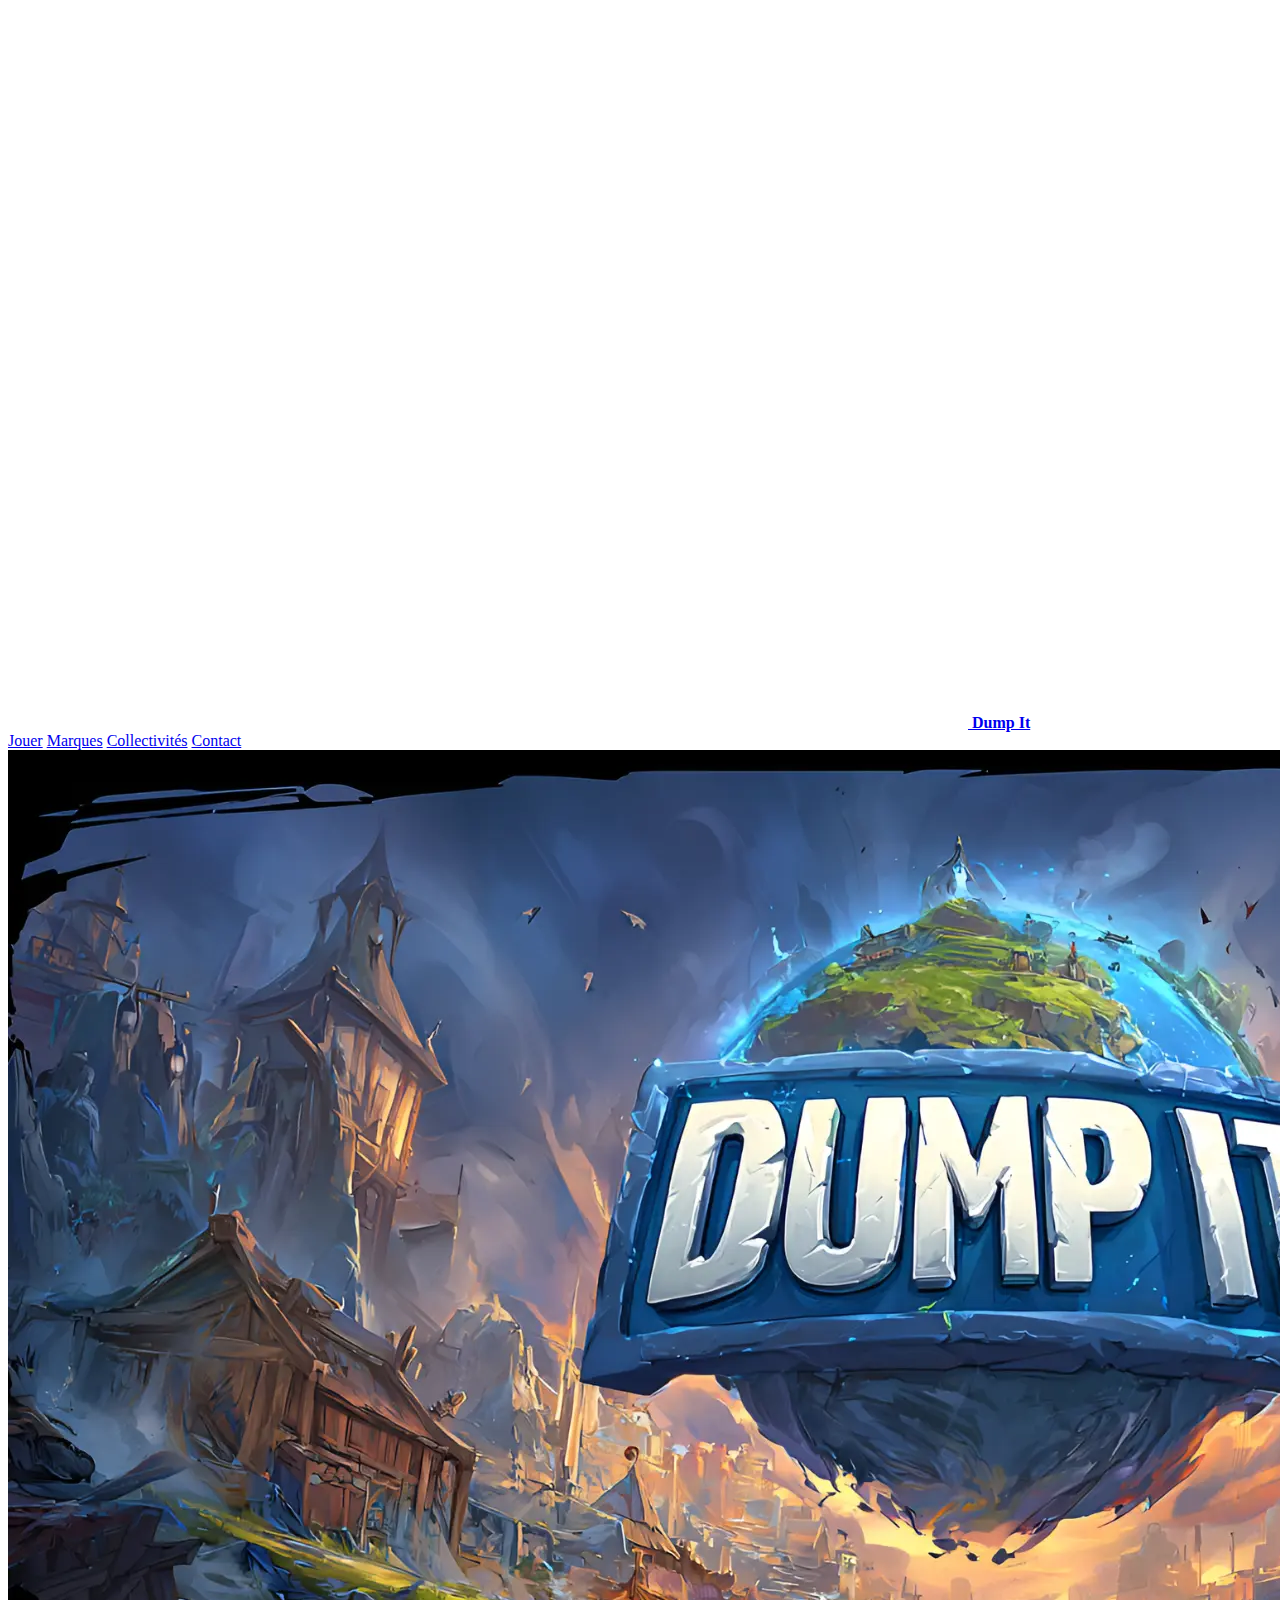
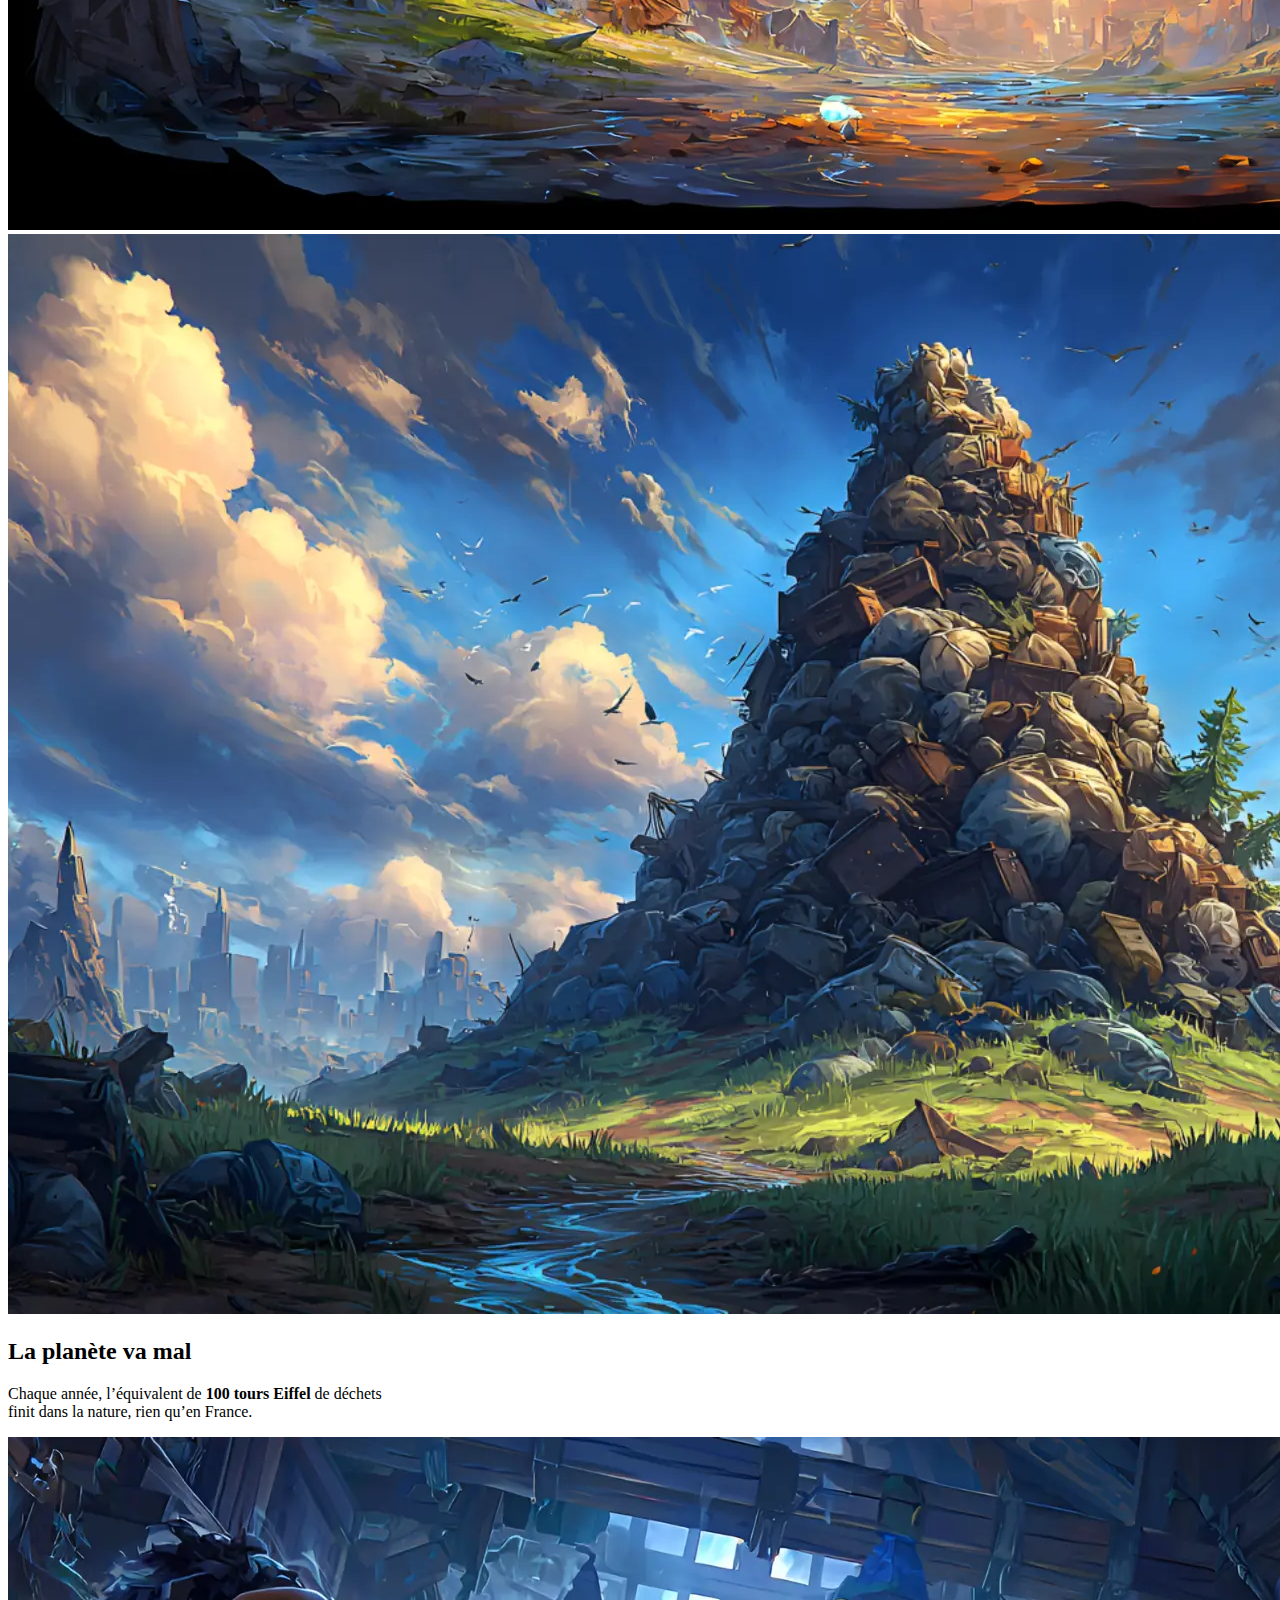
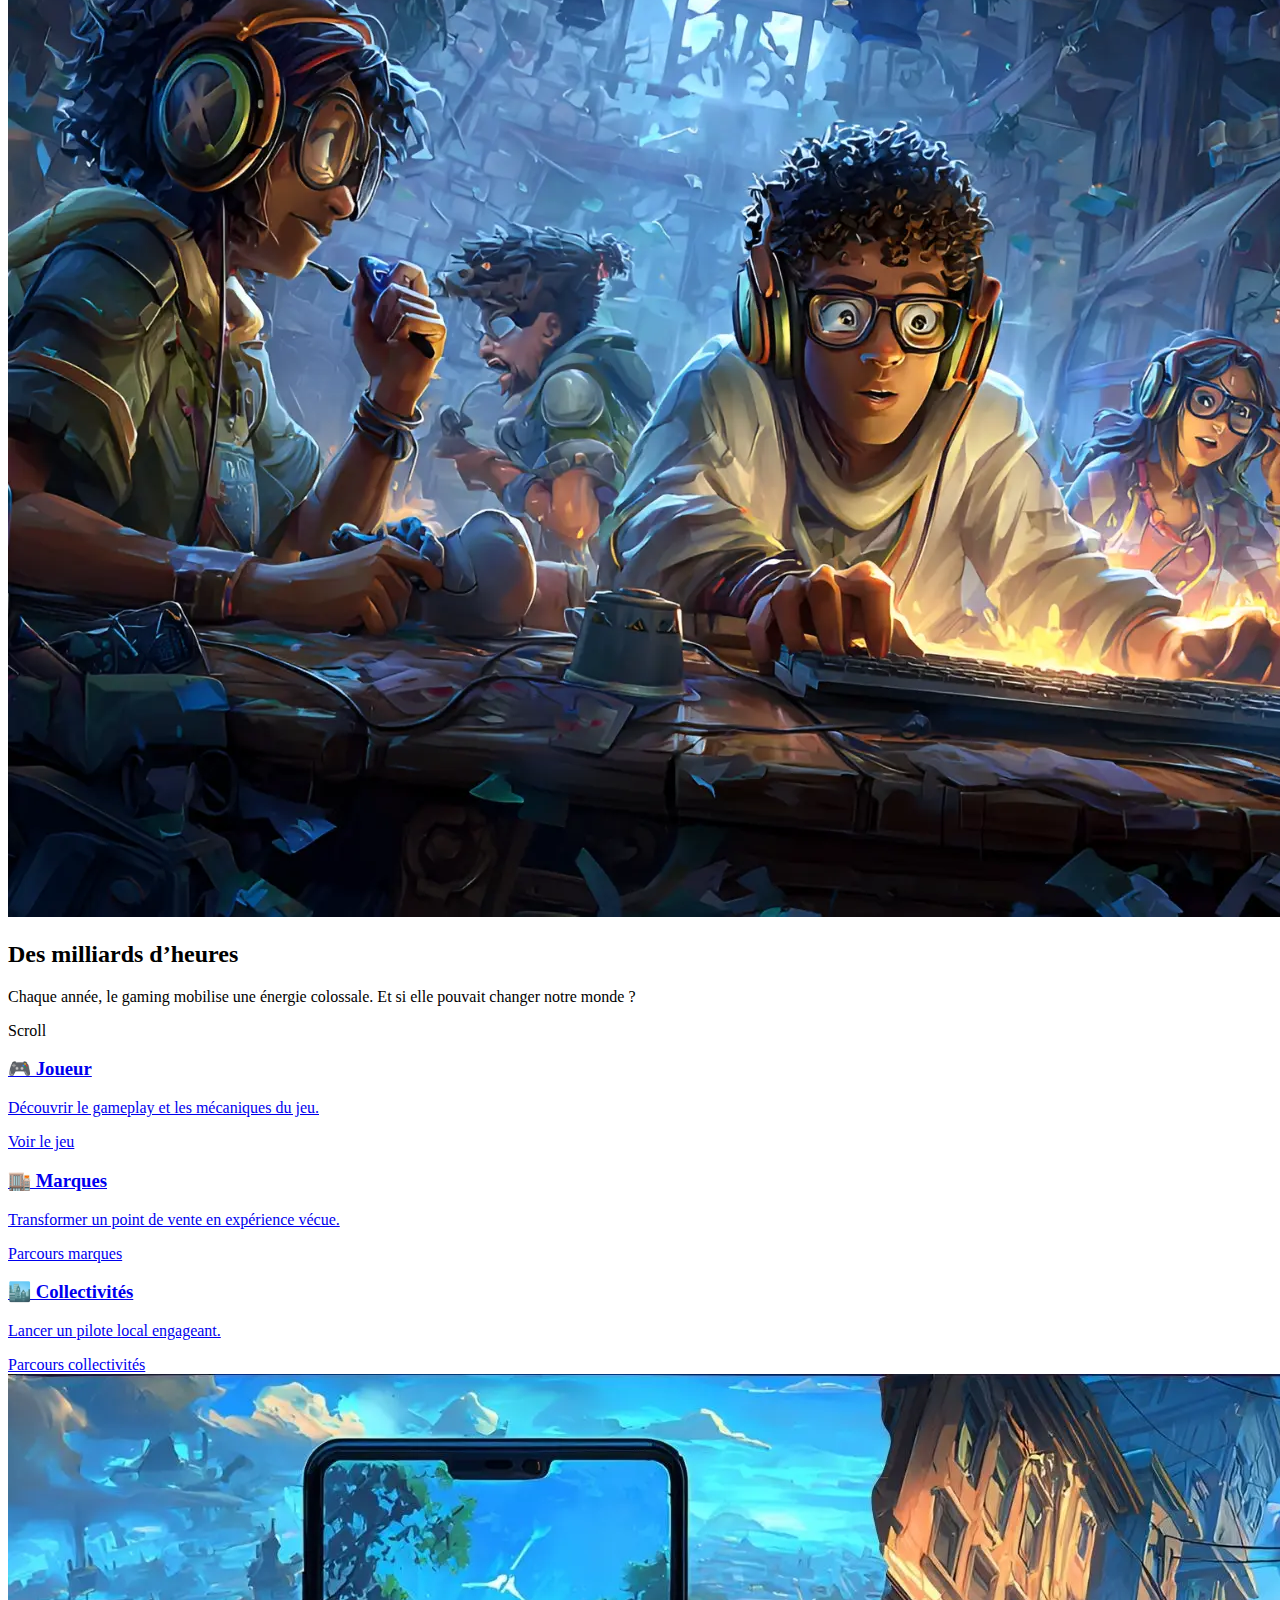
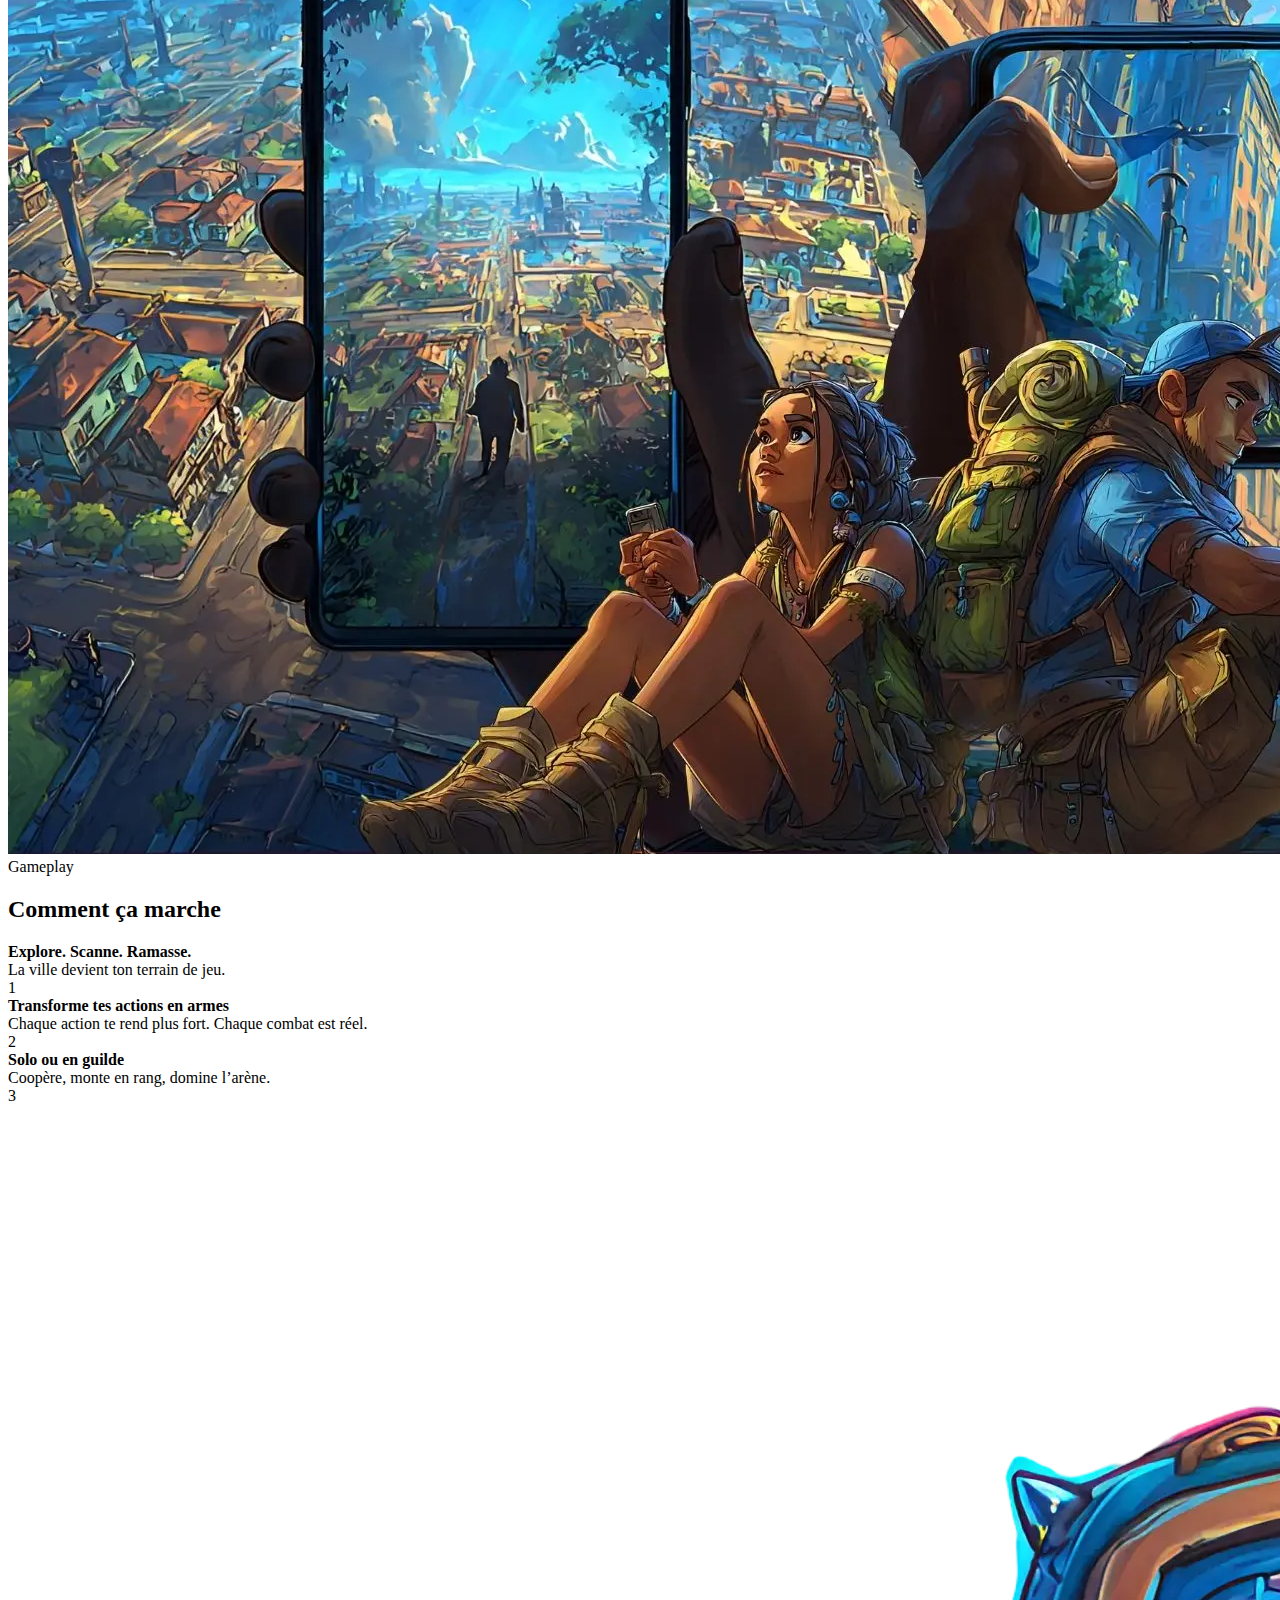
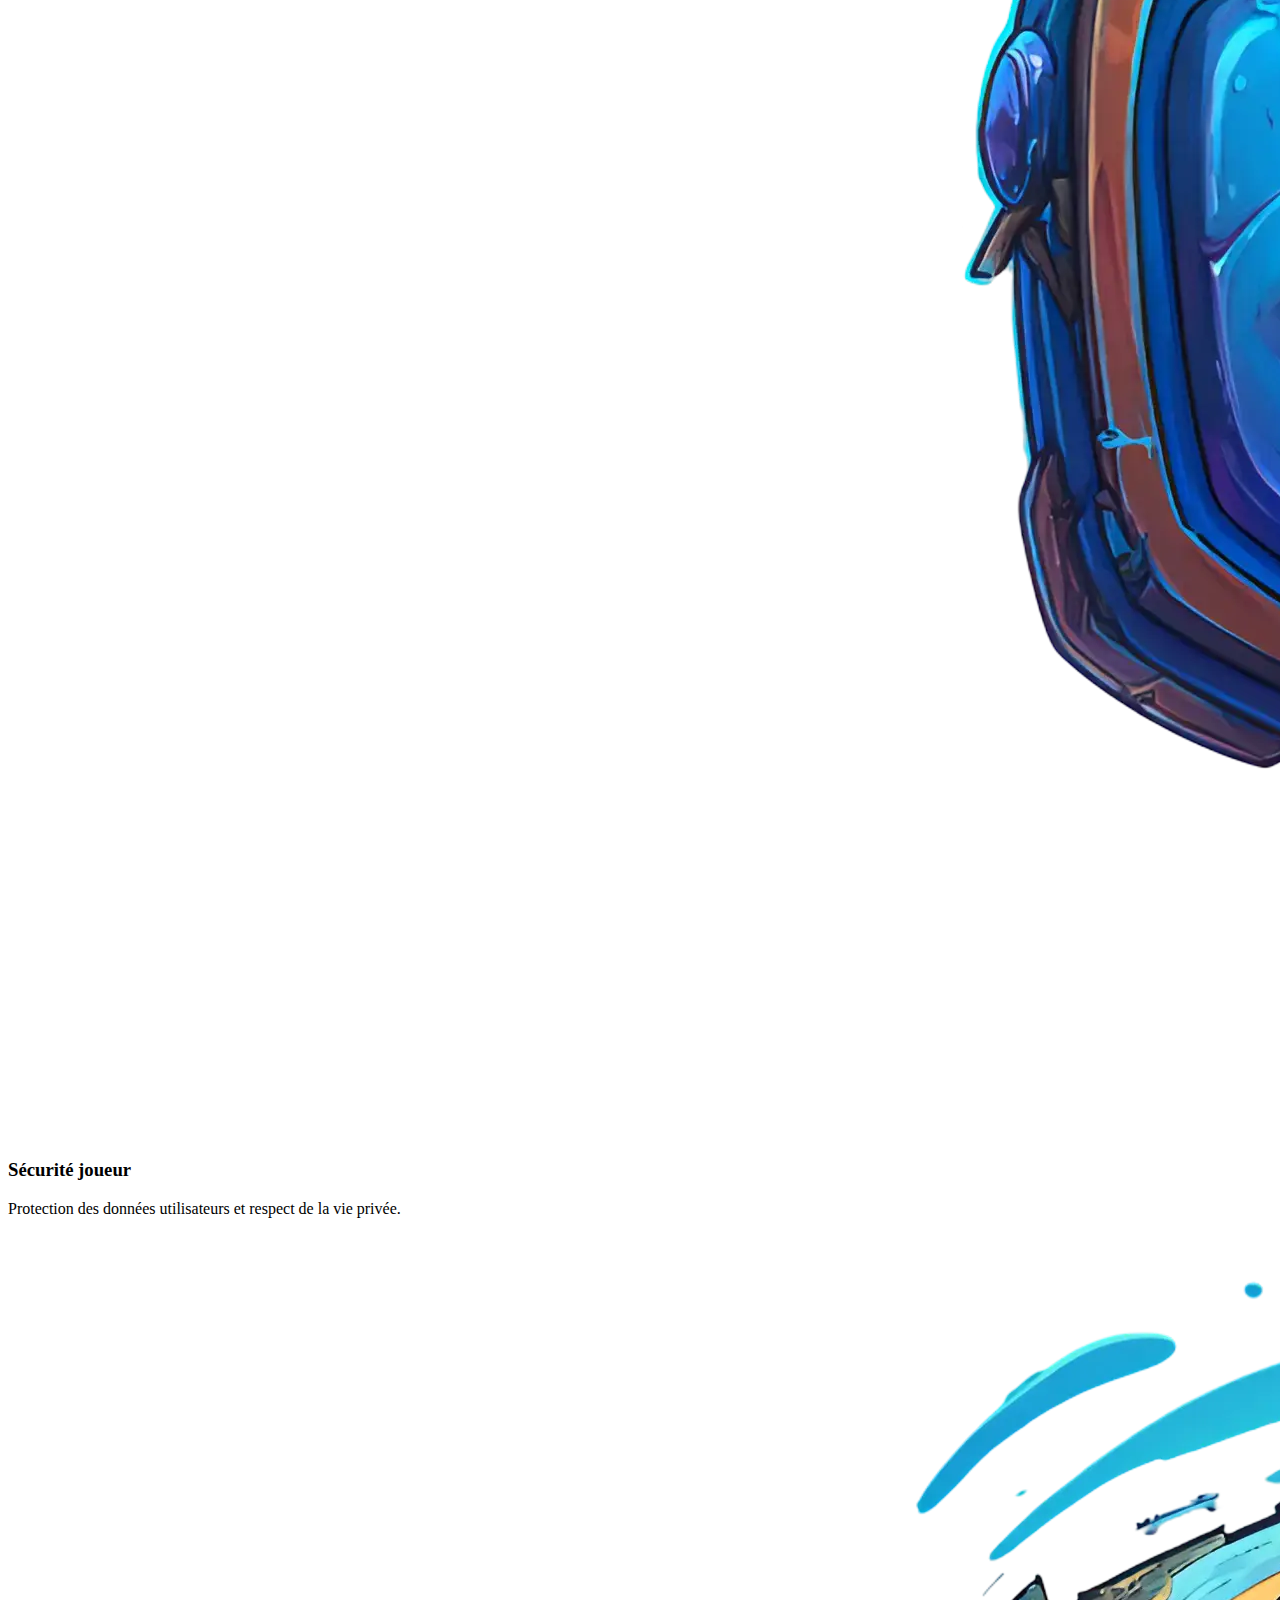
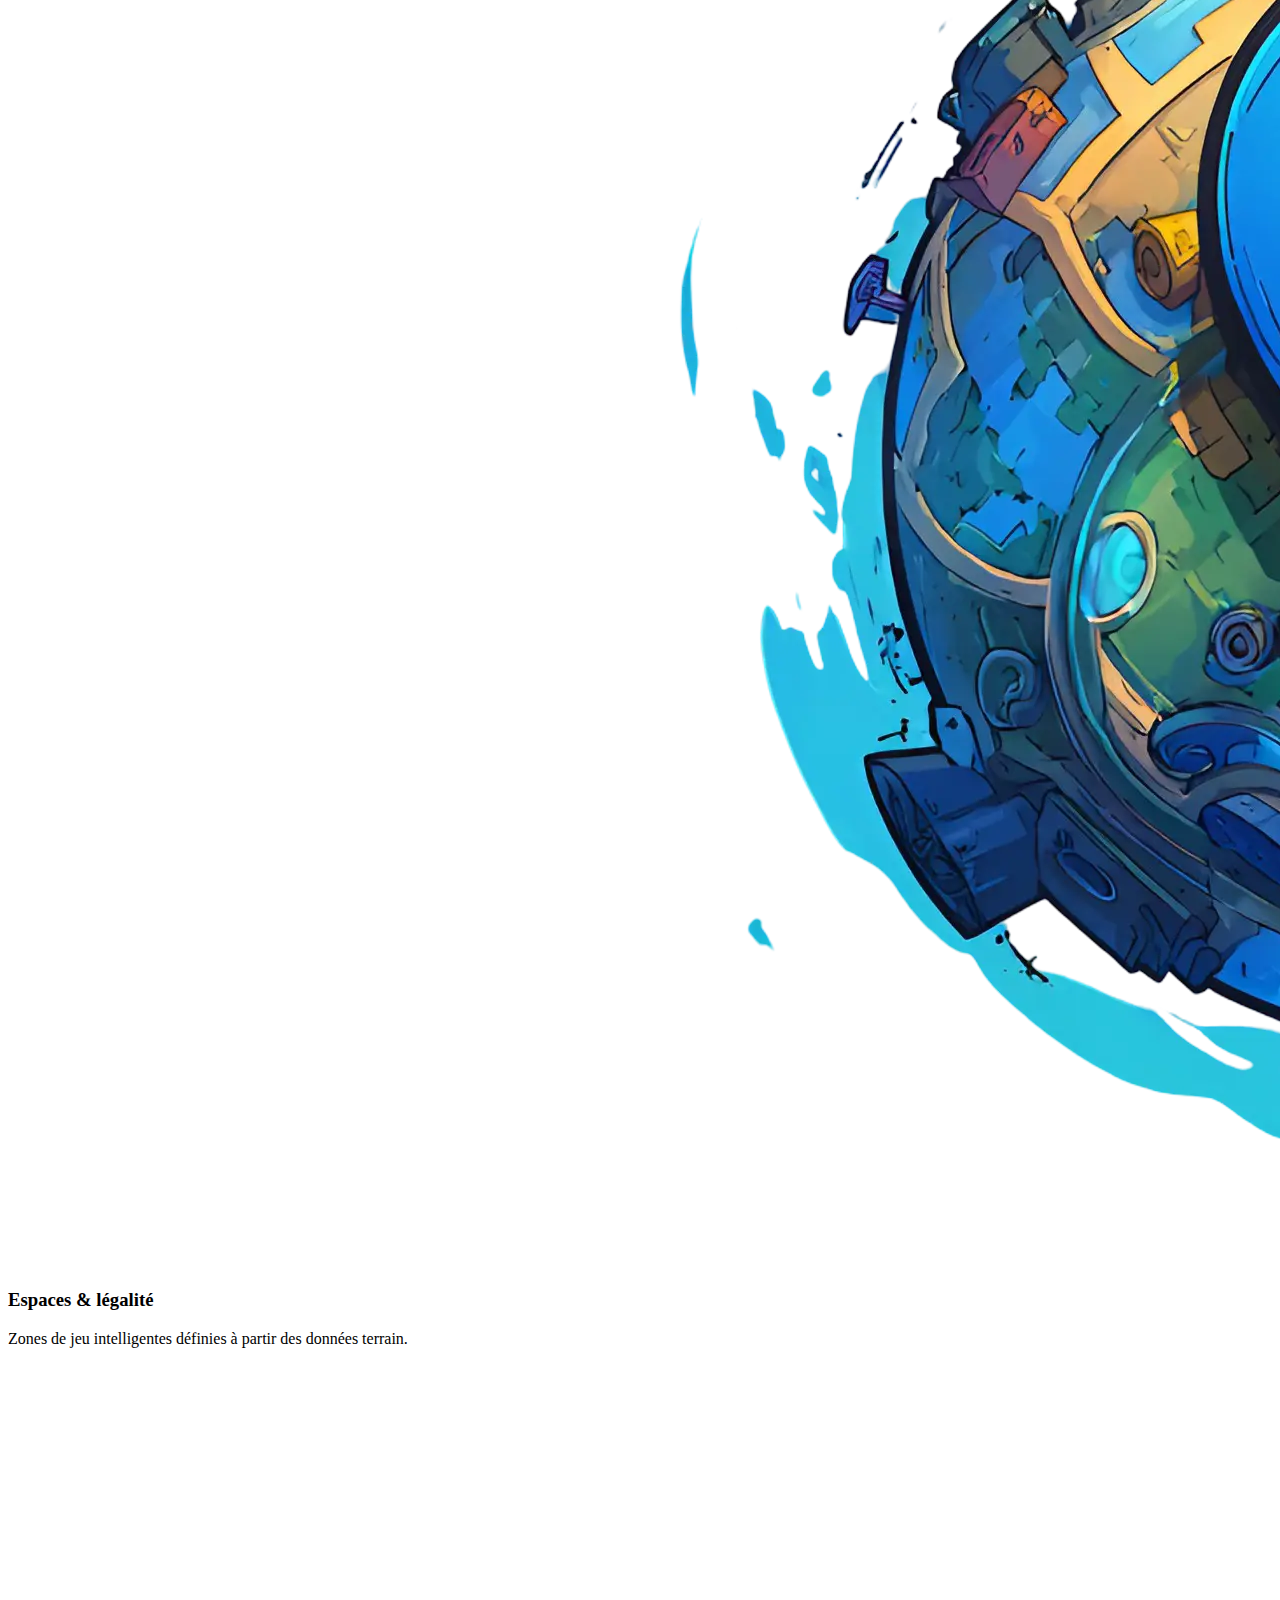
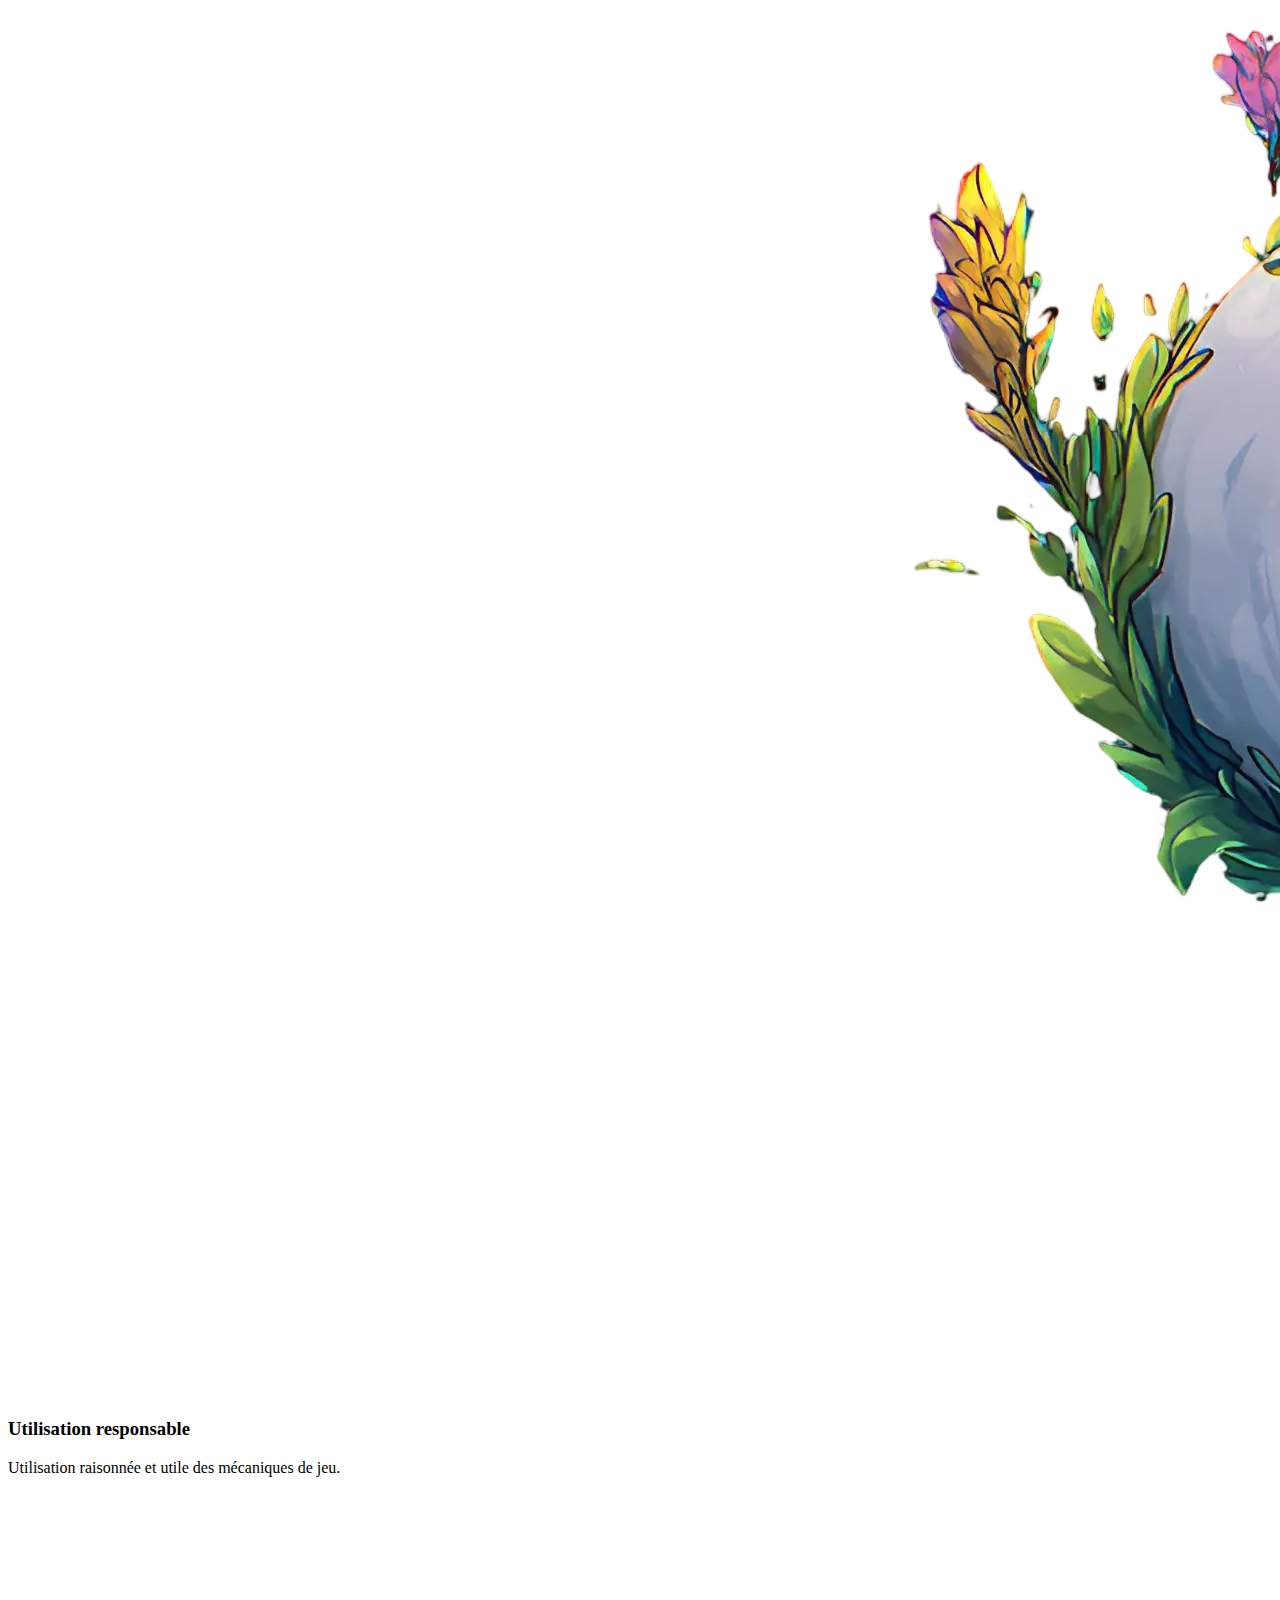
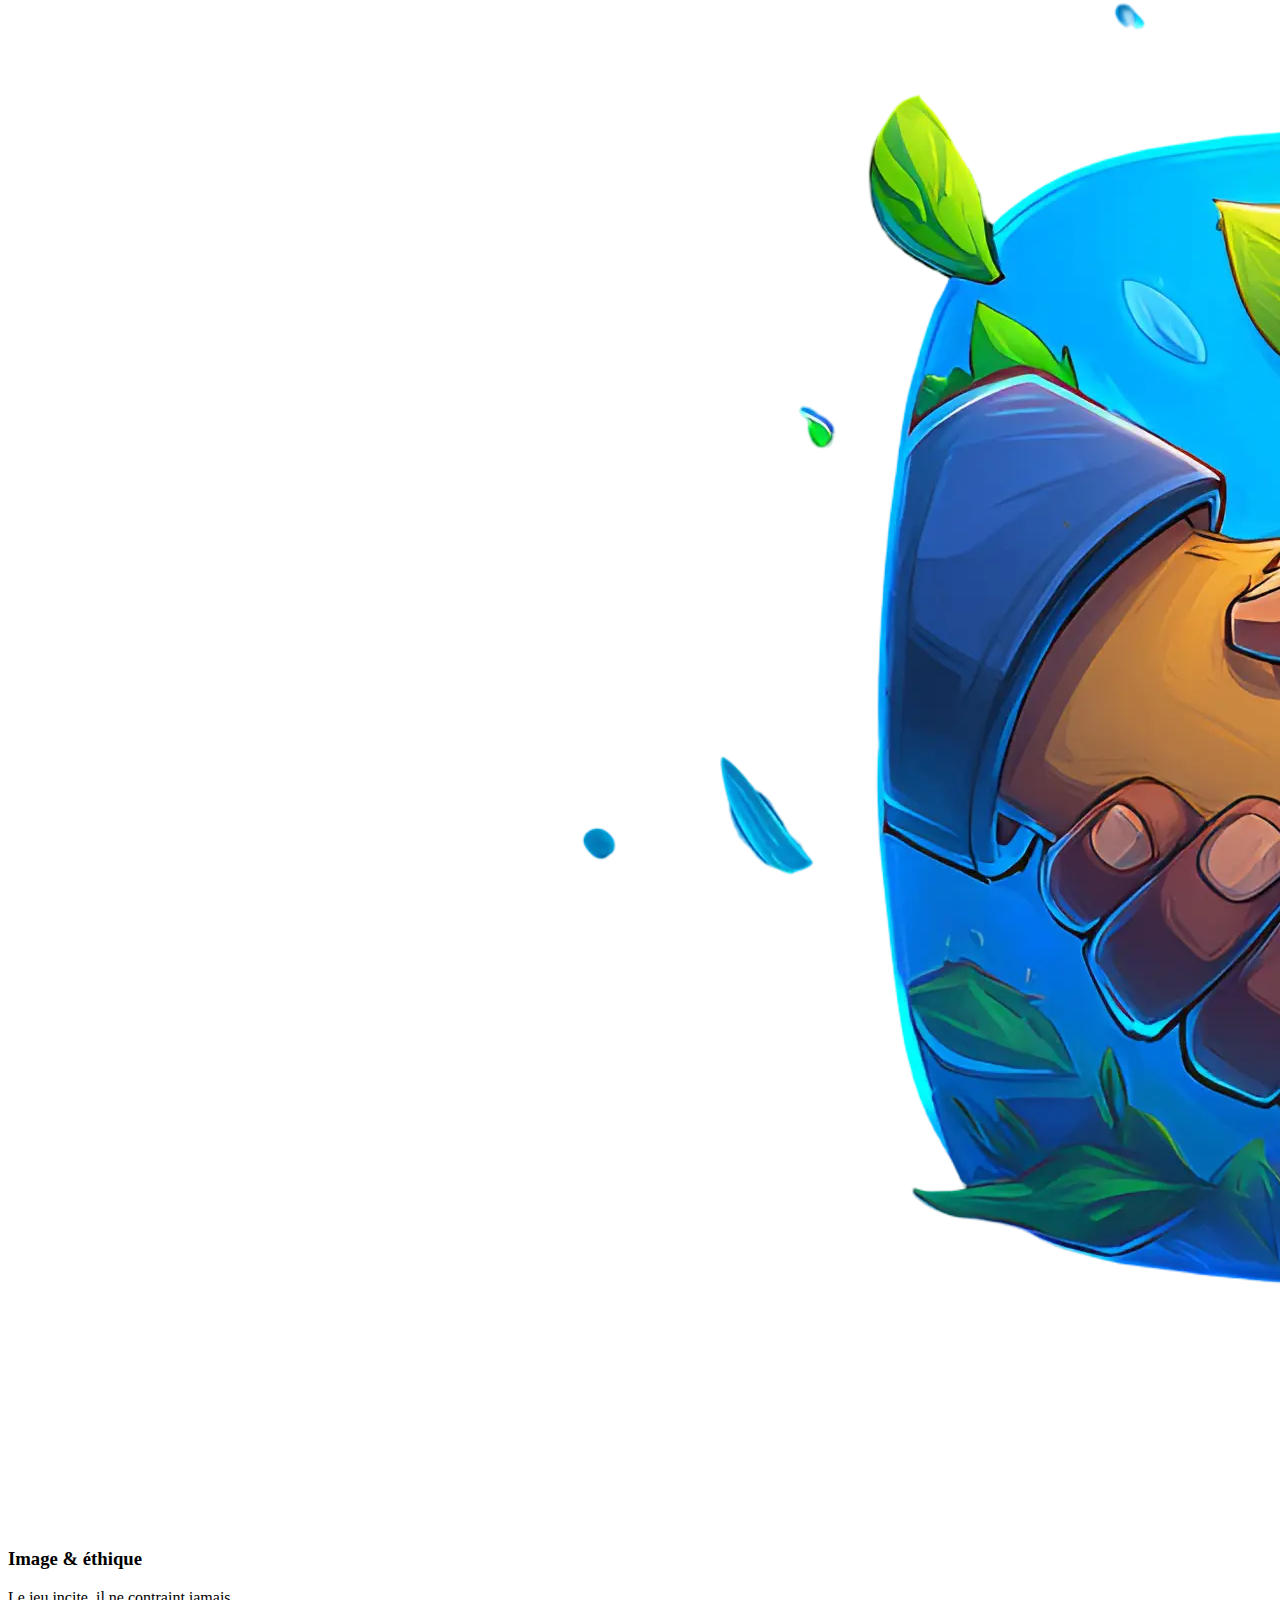
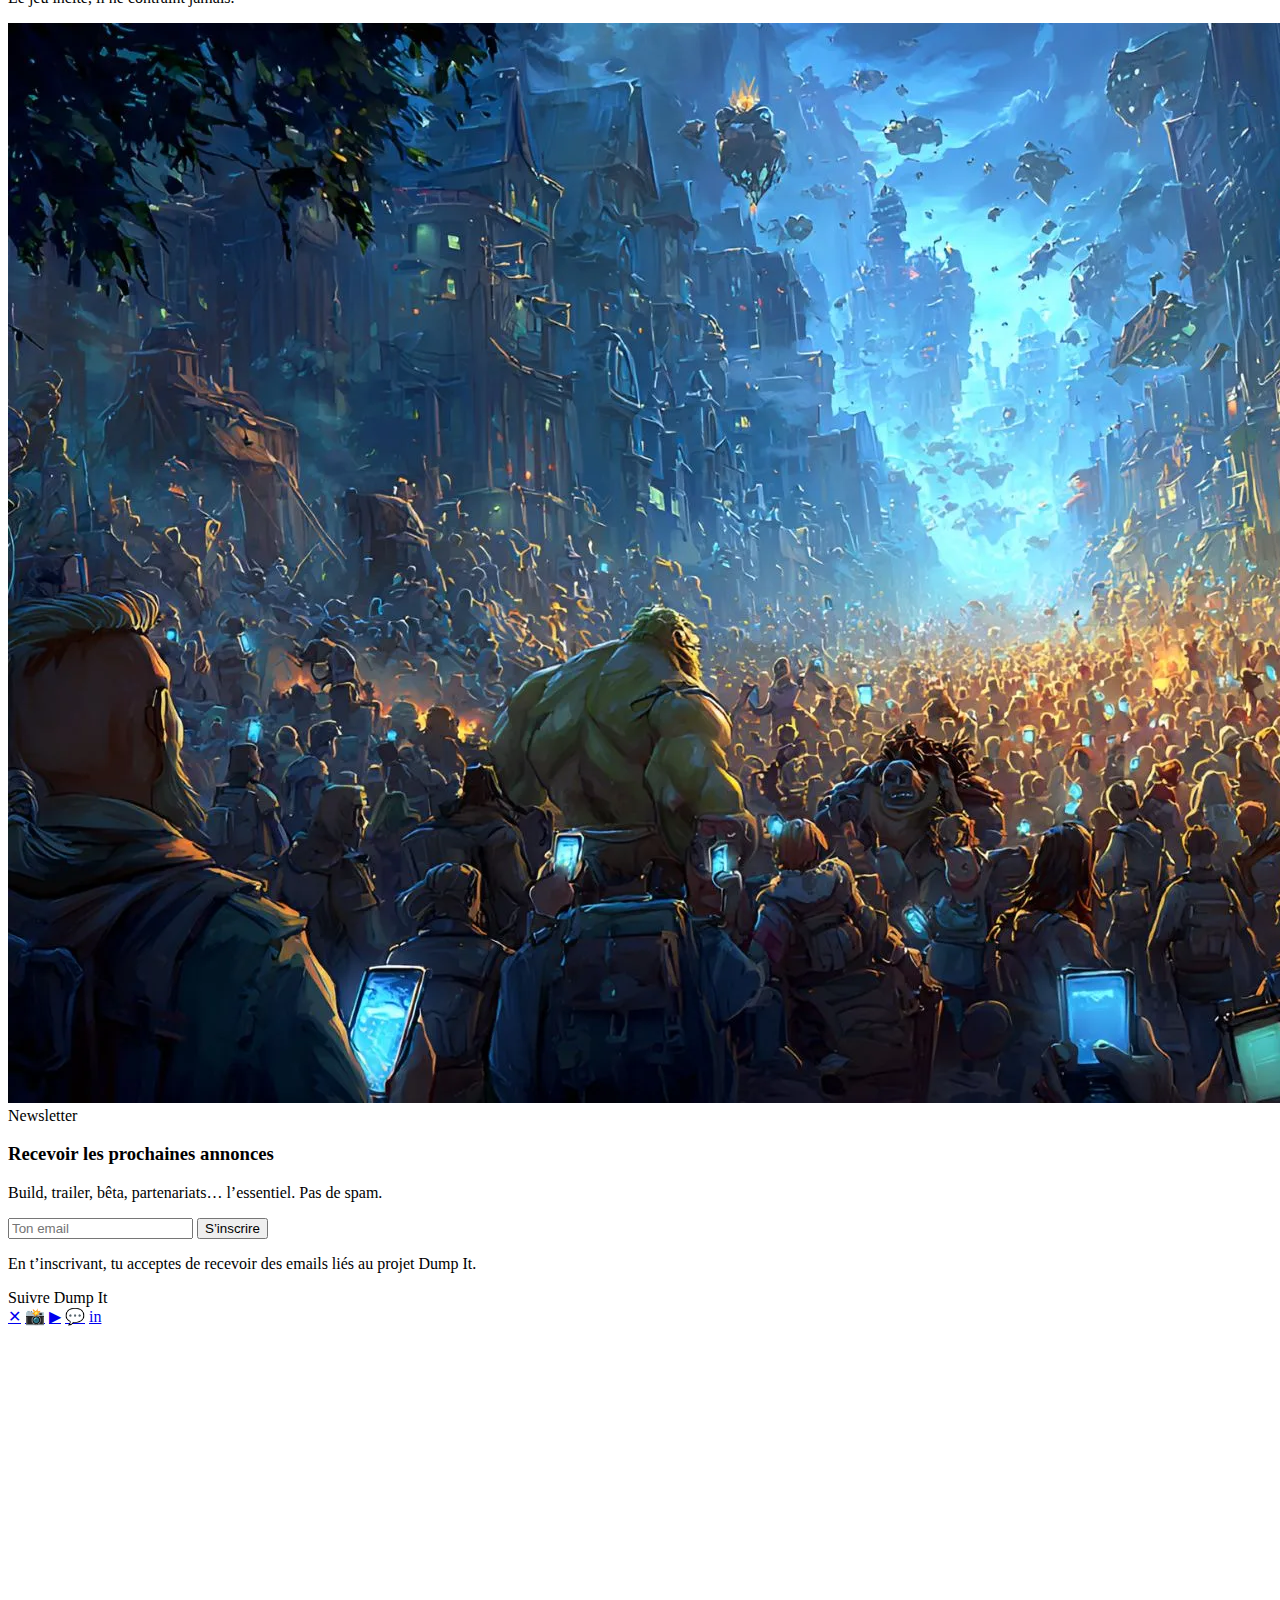
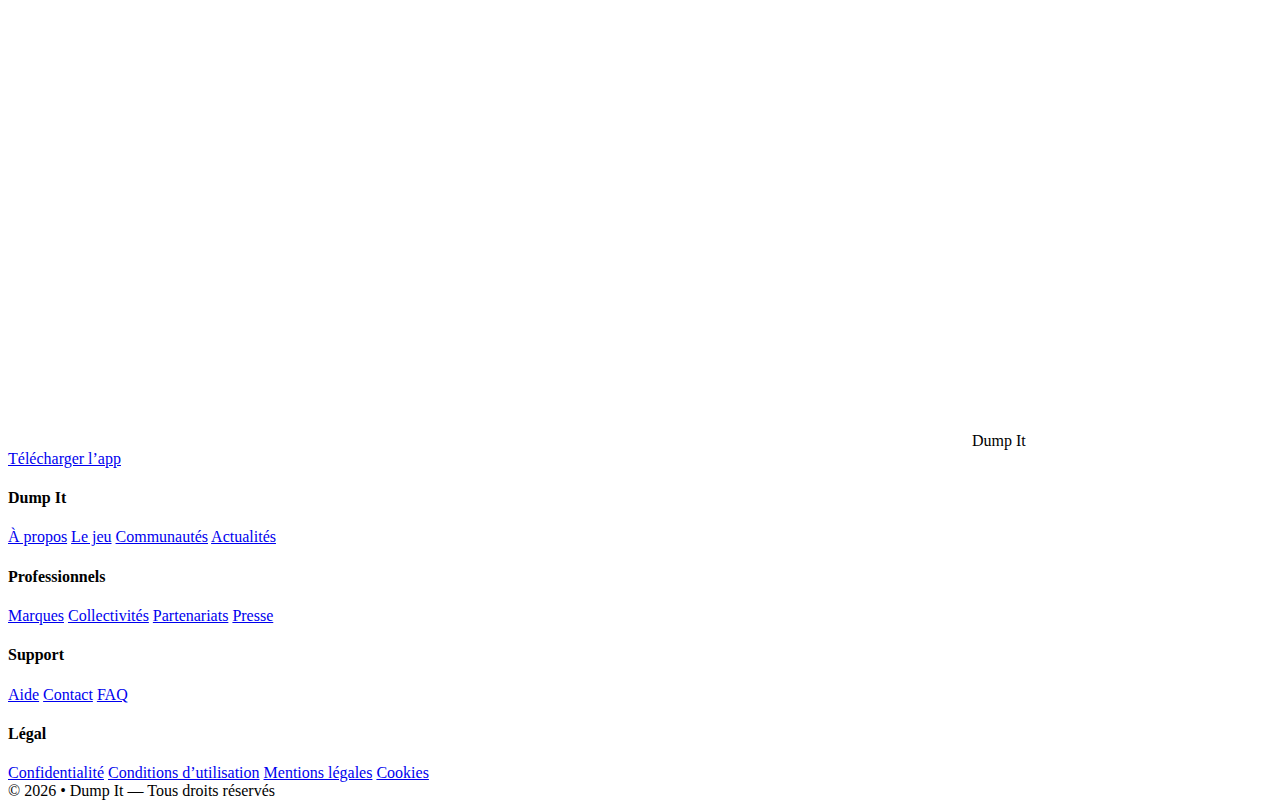
<file: index.html>
<!doctype html>
<html lang="fr">
<head>
  <meta charset="utf-8">
  <meta name="viewport" content="width=device-width,initial-scale=1">
  <title>Dump It — Un jeu mobile qui transforme nos rues en terrain de jeu</title>
  <meta name="description" content="Dump It est un jeu mobile basé sur l’exploration, la coopération et la progression.">

  <!-- ✅ Police (proche PJ) -->
  <link rel="preconnect" href="https://fonts.googleapis.com">
  <link rel="preconnect" href="https://fonts.gstatic.com" crossorigin>
  <link href="https://fonts.googleapis.com/css2?family=Outfit:wght@400;500;600;700;800;900&display=swap" rel="stylesheet">

  <link rel="stylesheet" href="./style.css">
</head>

<body>

<header>
  <div class="wrap">
    <a class="brand" href="./index.html" aria-label="Dump It - Accueil">
      <img src="./assets/logo.webp" alt="Logo Dump It">
      <strong>Dump It</strong>
    </a>

    <nav class="nav">
      <a href="./joueur/index.html">Jouer</a>
      <a href="./marques/index.html">Marques</a>
      <a href="./communes/index.html">Collectivités</a>
      <a href="mailto:guillaume.delaune@dumpit.fr">Contact</a>
    </nav>
  </div>
</header>

<!-- STORY (AAA card + scroll lock until panels done) -->
<section class="story story-band fullbleed" id="story" aria-label="Introduction">
  <div class="edge-wrap">
    <div class="story-shell">
      <div class="story-clip" id="storyClip">
        <div class="story-track" id="storyTrack">

          <article class="story-panel is-active" data-i="0">
            <img class="story-img" src="./assets/artworks/home-1.webp" alt="Dump It — Artwork 1">
          </article>

          <article class="story-panel" data-i="1">
            <img class="story-img" src="./assets/artworks/home-2.webp" alt="Dump It — Artwork 2">
            <!-- ✅ tabindex pour interaction clavier (comme how-step) -->
            <div class="story-caption center" tabindex="0">
              <h2>La planète va mal</h2>
              <p>
                Chaque année, l’équivalent de <strong>100 tours Eiffel</strong> de déchets<br>
                finit dans la nature, rien qu’en France.
              </p>
            </div>
          </article>

          <article class="story-panel" data-i="2">
            <img class="story-img" src="./assets/artworks/home-3.webp" alt="Dump It — Artwork 3">
            <div class="story-caption center" tabindex="0">
              <h2>Des milliards d’heures</h2>
              <p>
                Chaque année, le gaming mobilise une énergie colossale.
                Et si elle pouvait changer notre monde ?
              </p>
            </div>
          </article>

        </div>

        <div class="story-progress" id="storyProgress" aria-hidden="true"></div>

        <div class="story-hint" id="storyHint" aria-hidden="true">
          <span class="dot"></span>
          <span>Scroll</span>
        </div>
      </div>
    </div>
  </div>
</section>

<!-- BANDE 3 CARDS -->
<section class="section-band fullbleed" id="paths">
  <div class="cards-band">
    <div class="cards-grid">

      <a class="card-strip" href="./joueur/index.html" style="--bgimg:url('./assets/artworks/card-joueur.webp');">
        <div class="card-hud">
          <h3>🎮 Joueur</h3>
          <p>Découvrir le gameplay et les mécaniques du jeu.</p>
          <span class="btn btn--full">Voir le jeu</span>
        </div>
      </a>

      <a class="card-strip" href="./marques/index.html" style="--bgimg:url('./assets/artworks/card-marques.webp');">
        <div class="card-hud">
          <h3>🏬 Marques</h3>
          <p>Transformer un point de vente en expérience vécue.</p>
          <span class="btn btn--full">Parcours marques</span>
        </div>
      </a>

      <a class="card-strip" href="./communes/index.html" style="--bgimg:url('./assets/artworks/card-collectivites.webp');">
        <div class="card-hud">
          <h3>🏙️ Collectivités</h3>
          <p>Lancer un pilote local engageant.</p>
          <span class="btn btn--full">Parcours collectivités</span>
        </div>
      </a>

    </div>
  </div>
</section>

<!-- COMMENT CA MARCHE -->
<section class="how" id="how">
  <div class="edge-wrap">
    <div class="how-wrap">
      <img class="how-art" src="./assets/artworks/comment-ca-marche.webp" alt="Dump It — Comment ça marche">

      <div class="how-inner">
        <div class="how-kicker">Gameplay</div>
        <h2 class="how-title">Comment ça marche</h2>

        <div class="how-steps">
          <div class="how-step" tabindex="0">
            <div>
              <strong>Explore. Scanne. Ramasse.</strong>
              <div class="how-sub">La ville devient ton terrain de jeu.</div>
            </div>
            <div class="how-badge">1</div>
          </div>

          <div class="how-step" tabindex="0">
            <div>
              <strong>Transforme tes actions en armes</strong>
              <div class="how-sub">Chaque action te rend plus fort. Chaque combat est réel.</div>
            </div>
            <div class="how-badge">2</div>
          </div>

          <div class="how-step" tabindex="0">
            <div>
              <strong>Solo ou en guilde</strong>
              <div class="how-sub">Coopère, monte en rang, domine l’arène.</div>
            </div>
            <div class="how-badge">3</div>
          </div>
        </div>
      </div>

    </div>
  </div>
</section>

<div class="section-gap fullbleed"></div>

<!-- ENGAGEMENTS -->
<section class="section-band fullbleed">
  <div class="wrap">
    <div class="engagements">
      <div class="eng-grid">

        <div class="eng-card">
          <img src="./assets/icons/securite-joueur.webp" alt="Sécurité joueur">
          <h3>Sécurité joueur</h3>
          <p>Protection des données utilisateurs et respect de la vie privée.</p>
        </div>

        <div class="eng-card">
          <img src="./assets/icons/espaces-legalite.webp" alt="Espaces & légalité">
          <h3>Espaces & légalité</h3>
          <p>Zones de jeu intelligentes définies à partir des données terrain.</p>
        </div>

        <div class="eng-card">
          <img src="./assets/icons/usage-responsable.webp" alt="Usage responsable">
          <h3>Utilisation responsable</h3>
          <p>Utilisation raisonnée et utile des mécaniques de jeu.</p>
        </div>

        <div class="eng-card">
          <img src="./assets/icons/image-ethique.webp" alt="Image & éthique">
          <h3>Image & éthique</h3>
          <p>Le jeu incite, il ne contraint jamais.</p>
        </div>

      </div>
    </div>
  </div>
</section>

<!-- NEWSLETTER -->
<section class="newsletter fullbleed section-band">
  <div class="edge-wrap">
    <div class="news-wrap">
      <img class="news-art" src="./assets/artworks/newsletter.webp" alt="Newsletter Dump It">

      <div class="news-panel">
        <span class="news-tag">Newsletter</span>
        <h3 class="news-title">Recevoir les prochaines annonces</h3>
        <p class="news-desc">Build, trailer, bêta, partenariats… l’essentiel. Pas de spam.</p>

        <form class="news-form" action="#" onsubmit="return false;">
          <input type="email" placeholder="Ton email" required>
          <button class="btn" type="submit">S’inscrire</button>
        </form>

        <p class="news-legal">
          En t’inscrivant, tu acceptes de recevoir des emails liés au projet Dump It.
        </p>
      </div>
    </div>
  </div>
</section>

<!-- FOOTER -->
<footer class="site-footer fullbleed">
  <div class="footer-social">
    <span>Suivre Dump It</span>
    <div class="social-links">
      <a href="#" aria-label="X / Twitter">✕</a>
      <a href="#" aria-label="Instagram">📸</a>
      <a href="#" aria-label="YouTube">▶</a>
      <a href="#" aria-label="Discord">💬</a>
      <a href="#" aria-label="LinkedIn">in</a>
    </div>
  </div>

  <div class="wrap footer-main">
    <div class="footer-top">
      <div class="footer-brand">
        <img src="./assets/logo.webp" alt="Logo Dump It">
        <span>Dump It</span>
      </div>
      <a href="#" class="footer-cta">Télécharger l’app</a>
    </div>

    <div class="footer-cols">
      <div class="footer-col">
        <h4>Dump It</h4>
        <a href="#">À propos</a>
        <a href="#">Le jeu</a>
        <a href="#">Communautés</a>
        <a href="#">Actualités</a>
      </div>

      <div class="footer-col">
        <h4>Professionnels</h4>
        <a href="./marques/index.html">Marques</a>
        <a href="./communes/index.html">Collectivités</a>
        <a href="#">Partenariats</a>
        <a href="#">Presse</a>
      </div>

      <div class="footer-col">
        <h4>Support</h4>
        <a href="#">Aide</a>
        <a href="mailto:guillaume.delaune@dumpit.fr">Contact</a>
        <a href="#">FAQ</a>
      </div>

      <div class="footer-col">
        <h4>Légal</h4>
        <a href="#">Confidentialité</a>
        <a href="#">Conditions d’utilisation</a>
        <a href="#">Mentions légales</a>
        <a href="#">Cookies</a>
      </div>
    </div>
  </div>

  <div class="footer-bottom">© 2026 • Dump It — Tous droits réservés</div>
</footer>

<script>
  // STORY: hard scroll-lock (body fixed) + advance panels with wheel/touch
  (function(){
    const story = document.getElementById("story");
    const track = document.getElementById("storyTrack");
    const progressEl = document.getElementById("storyProgress");
    const hintEl = document.getElementById("storyHint");
    const paths = document.getElementById("paths");
    if(!story || !track || !paths) return;

    const prefersReduced = window.matchMedia && window.matchMedia("(prefers-reduced-motion: reduce)").matches;

    const panels = Array.from(track.querySelectorAll(".story-panel"));
    const n = panels.length;

    if(progressEl){
      progressEl.innerHTML = panels.map((_, i) => `<div class="seg" data-i="${i}"></div>`).join("");
    }
    const segs = progressEl ? Array.from(progressEl.querySelectorAll(".seg")) : [];

    let active = 0;
    let locked = false;
    let exiting = false;

    let acc = 0;
    const THRESH = 60;

    // hard lock (body fixed)
    const body = document.body;
    let lockY = 0;

    function snapToStoryTop(){
      const y = window.scrollY + story.getBoundingClientRect().top;
      window.scrollTo(0, y);
      return y;
    }

    function applyBodyLock(y){
      lockY = y;
      body.classList.add("scroll-locked");
      body.style.top = `-${lockY}px`;
    }

    function removeBodyLock(){
      body.classList.remove("scroll-locked");
      body.style.top = "";
      window.scrollTo(0, lockY);
    }

    function setActive(i){
      active = Math.max(0, Math.min(n - 1, i));
      panels.forEach((p, idx) => {
        p.classList.toggle("is-active", idx === active);
        p.classList.toggle("is-before", idx < active);
      });

      if(segs.length){
        segs.forEach((s, idx) => {
          s.classList.toggle("active", idx === active);
          s.classList.toggle("passed", idx < active);
        });
      }

      if(hintEl && active > 0) hintEl.classList.add("hide");
    }

    setActive(0);

    function inStoryViewport(){
      const r = story.getBoundingClientRect();
      const vh = window.innerHeight;
      return r.top <= (vh * 0.15) && r.bottom >= (vh * 0.85);
    }

    function lock(){
      if(locked || exiting) return;
      locked = true;

      // snap, then hard-lock body so the page cannot drift
      const y = snapToStoryTop();
      applyBodyLock(y);

      story.classList.add("is-locked");
    }

    function unlock(){
      if(!locked) return;
      locked = false;
      story.classList.remove("is-locked");
      removeBodyLock();
      acc = 0;
    }

    function exitToPaths(){
      if(exiting) return;
      exiting = true;

      // hide kicker (progress + hint + caption) during the kick
      story.classList.add("is-exiting");
      if(hintEl) hintEl.classList.add("hide");

      // unlock first (so we can actually scroll), then kick
      unlock();

      requestAnimationFrame(() => {
        paths.scrollIntoView({ block: "start", behavior: prefersReduced ? "auto" : "smooth" });
      });

      window.setTimeout(() => {
        story.classList.remove("is-exiting");
        exiting = false;
      }, prefersReduced ? 0 : 750);
    }

    function goNext(){
      if(active < n - 1) setActive(active + 1);
      else exitToPaths();
    }

    function goPrev(){
      if(active > 0) setActive(active - 1);
      else {
        unlock();
        window.scrollTo({ top: 0, behavior: prefersReduced ? "auto" : "smooth" });
      }
    }

    function onProgressClick(e){
      const seg = e.target.closest(".seg");
      if(!seg) return;
      const i = Number(seg.dataset.i);
      if(Number.isNaN(i)) return;
      lock();
      setActive(i);
    }
    if(progressEl) progressEl.addEventListener("click", onProgressClick);

    function onWheel(e){
      if(!locked && !inStoryViewport()) return;

      lock();
      e.preventDefault();

      acc += e.deltaY;
      if(Math.abs(acc) < THRESH) return;

      if(acc > 0) goNext(); else goPrev();
      acc = 0;
    }

    let touchY = null;
    function onTouchStart(e){
      if(!inStoryViewport() && !locked) return;
      touchY = e.touches && e.touches[0] ? e.touches[0].clientY : null;
    }
    function onTouchMove(e){
      if(touchY === null) return;
      if(!locked && !inStoryViewport()) return;

      lock();

      const y = e.touches && e.touches[0] ? e.touches[0].clientY : touchY;
      const dy = touchY - y;

      e.preventDefault();

      acc += dy;
      touchY = y;

      if(Math.abs(acc) < THRESH) return;

      if(acc > 0) goNext();
      else goPrev();

      acc = 0;
    }
    function onTouchEnd(){ touchY = null; acc = 0; }

    function onKeydown(e){
      if(!locked && !inStoryViewport()) return;

      const keys = ["ArrowDown","ArrowUp","PageDown","PageUp"," "];
      if(!keys.includes(e.key)) return;

      lock();
      e.preventDefault();

      if(e.key === "ArrowUp" || e.key === "PageUp") goPrev();
      else goNext();
    }

    window.addEventListener("wheel", onWheel, { passive: false });
    window.addEventListener("touchstart", onTouchStart, { passive: true });
    window.addEventListener("touchmove", onTouchMove, { passive: false });
    window.addEventListener("touchend", onTouchEnd, { passive: true });
    window.addEventListener("keydown", onKeydown, { passive: false });

    // lock immediately at top on load (home behavior)
    window.addEventListener("load", () => {
      const hash = location.hash || "";
      const nearTop = window.scrollY < 8;
      if(nearTop && (hash === "" || hash === "#story")) {
        lock();
      }
    }, { once: true });

    // keep your observer behavior (re-lock if user comes back)
    const obs = new IntersectionObserver((entries) => {
      const ent = entries[0];
      if(ent.isIntersecting){
        if(active < n - 1) lock();
      }
    }, { threshold: 0.6 });
    obs.observe(story);

    window.addEventListener("scroll", () => {
      if(inStoryViewport() && active < n - 1) lock();
    }, { passive: true });
  })();

  // Header visible jusqu'à #how, puis il disparaît
  (function(){
    const how = document.getElementById("how");
    if(!how) return;

    const rootStyles = getComputedStyle(document.documentElement);
    const headerH = rootStyles.getPropertyValue("--header-h").trim() || "80px";

    const obs = new IntersectionObserver((entries) => {
      const e = entries[0];
      document.body.classList.toggle("header-off", e.isIntersecting);
    }, {
      root: null,
      threshold: 0,
      rootMargin: `-${headerH} 0px 0px 0px`
    });

    obs.observe(how);
  })();
</script>

</body>
</html>
</file>
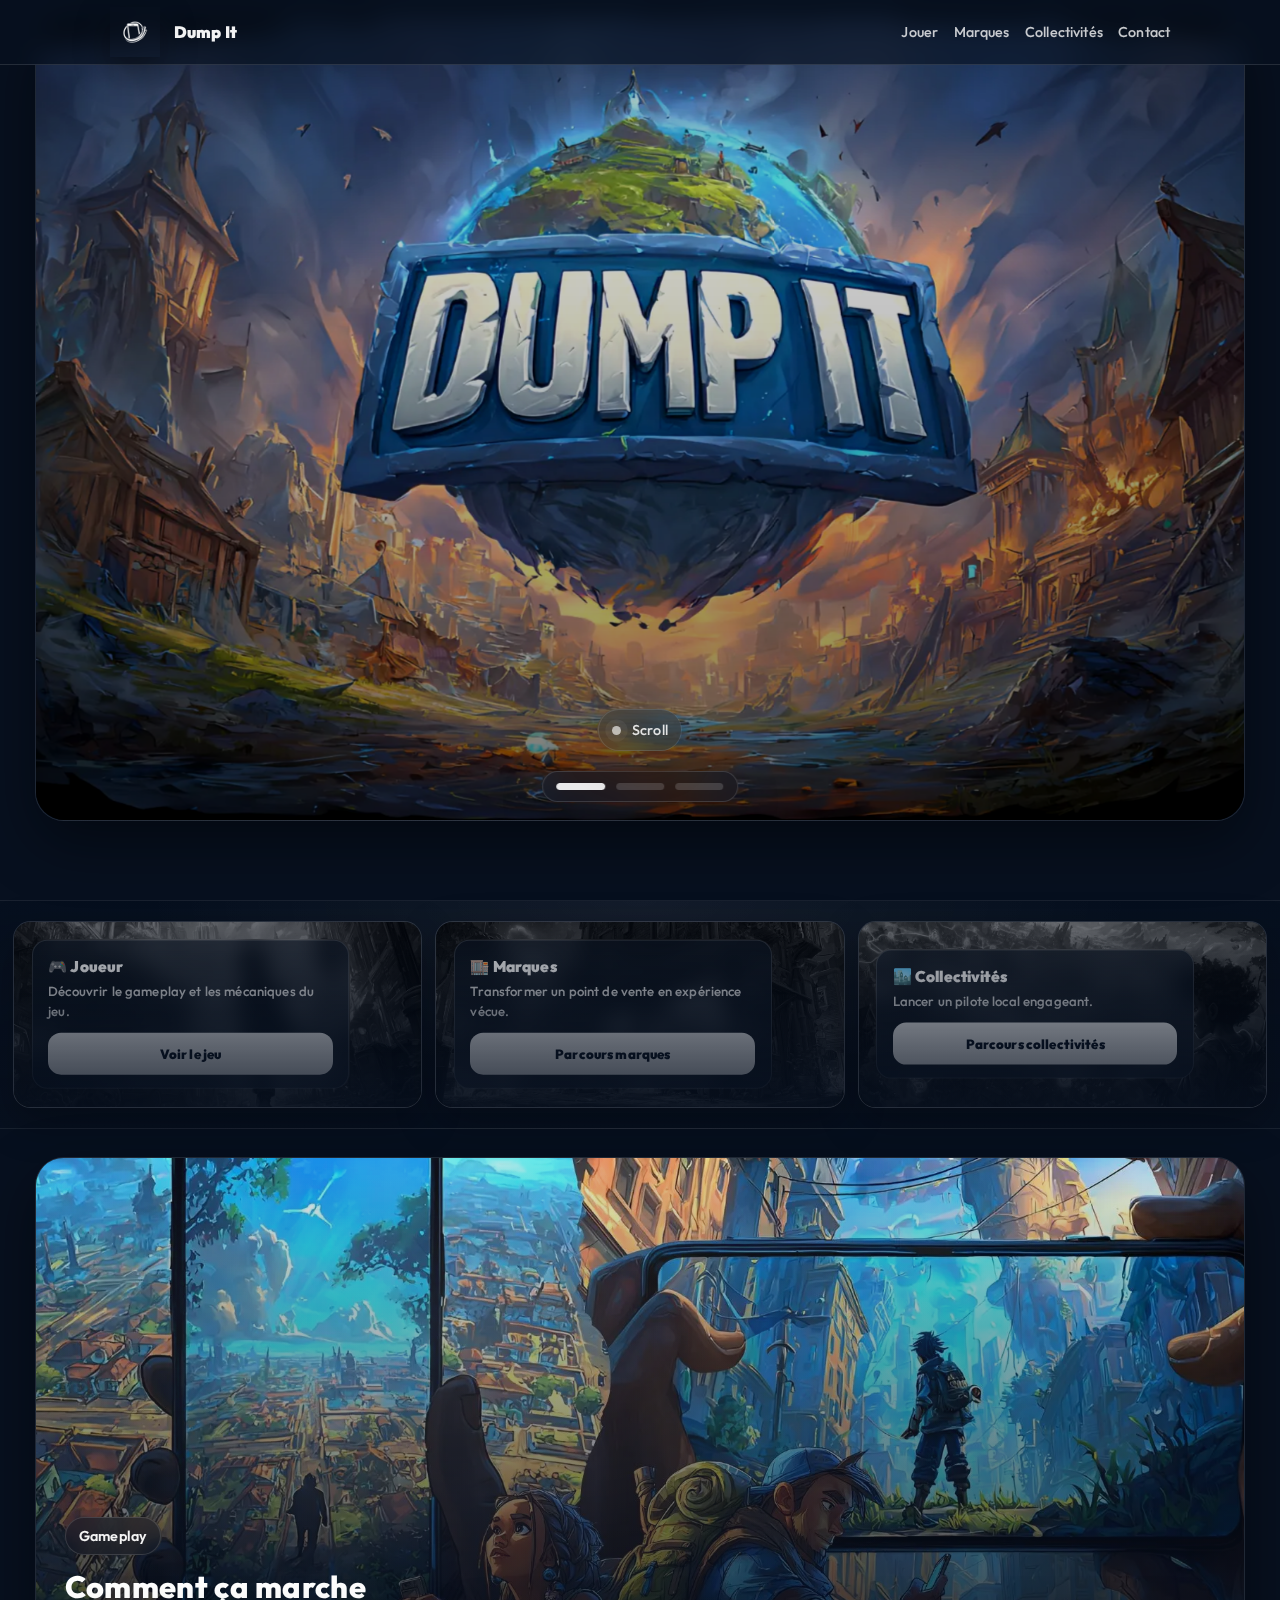
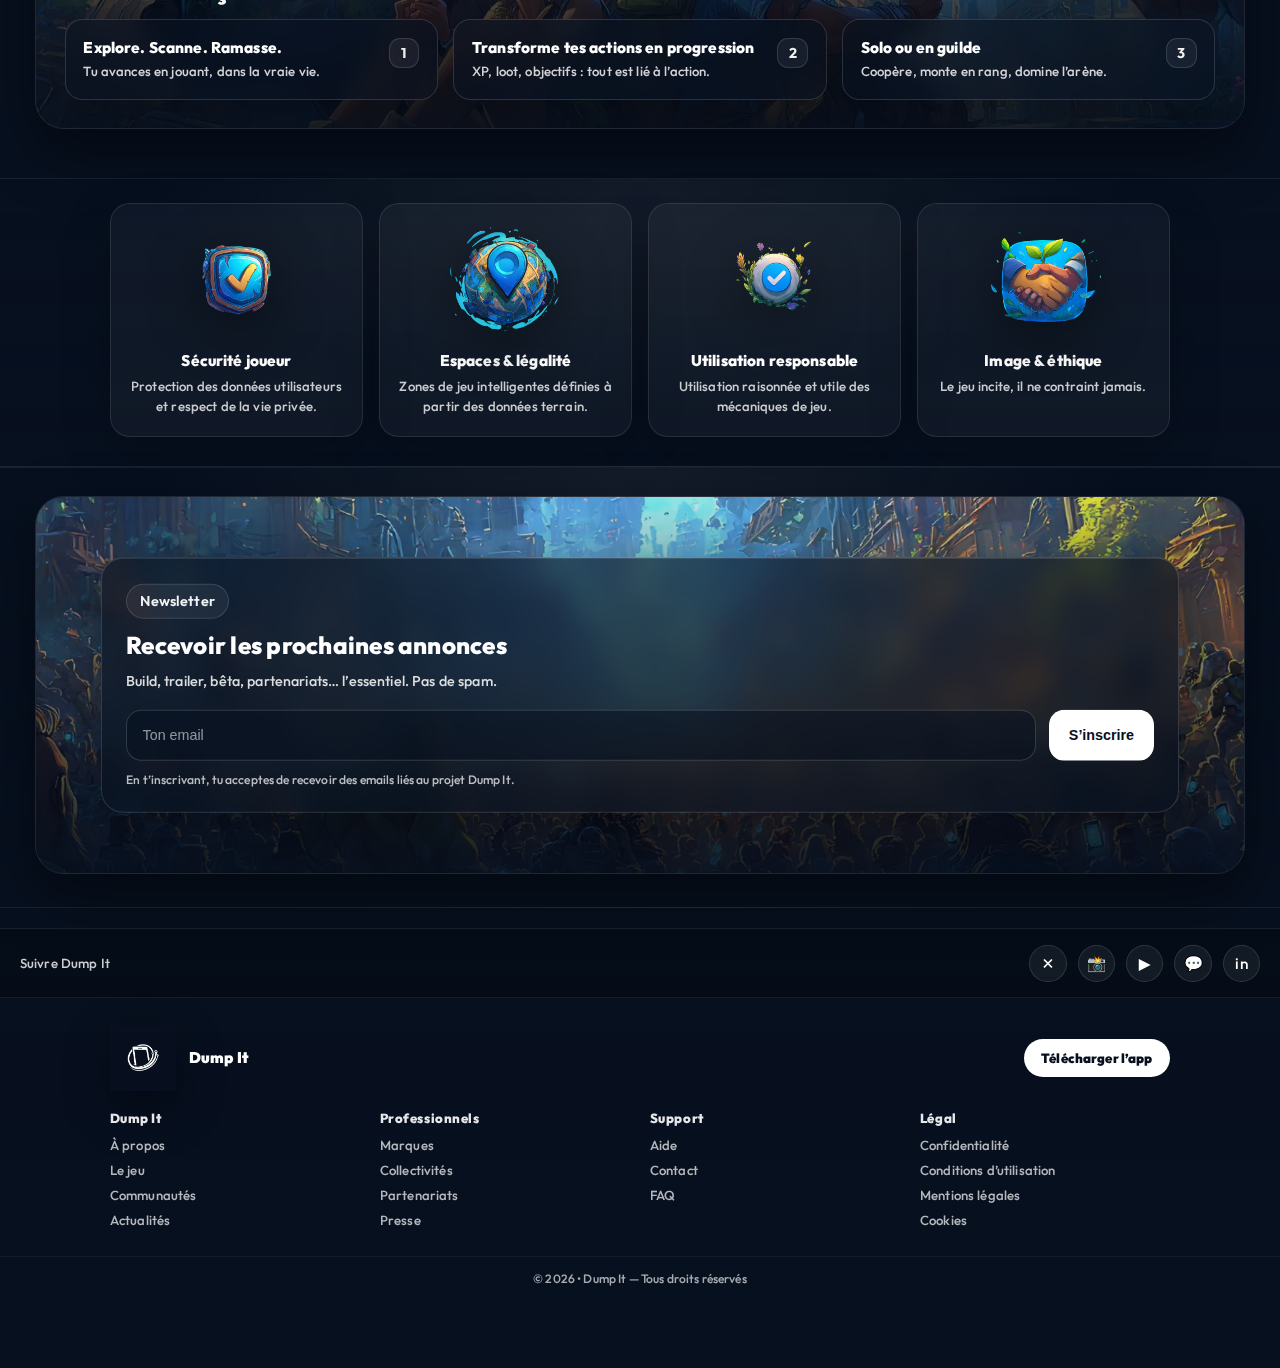
<file: dumpit-site-main/index.html>
<!doctype html>
<html lang="fr">
<head>
  <meta charset="utf-8">
  <meta name="viewport" content="width=device-width,initial-scale=1">
  <title>Dump It — Un jeu mobile qui transforme nos rues en terrain de jeu</title>
  <meta name="description" content="Dump It est un jeu mobile basé sur l’exploration, la coopération et la progression.">

  <!-- ✅ Police (proche PJ) -->
  <link rel="preconnect" href="https://fonts.googleapis.com">
  <link rel="preconnect" href="https://fonts.gstatic.com" crossorigin>
  <link href="https://fonts.googleapis.com/css2?family=Outfit:wght@400;500;600;700;800;900&display=swap" rel="stylesheet">

  <link rel="stylesheet" href="./style.css">
</head>

<body>

<header>
  <div class="wrap">
    <a class="brand" href="./index.html" aria-label="Dump It - Accueil">
      <img src="./assets/logo.webp" alt="Logo Dump It">
      <strong>Dump It</strong>
    </a>

    <nav class="nav">
      <a href="./joueur/index.html">Jouer</a>
      <a href="./marques/index.html">Marques</a>
      <a href="./communes/index.html">Collectivités</a>
      <a href="mailto:guillaume.delaune@dumpit.fr">Contact</a>
    </nav>
  </div>
</header>

<!-- STORY (AAA card + scroll lock until panels done) -->
<section class="story story-band fullbleed" id="story" aria-label="Introduction">
  <div class="edge-wrap">
    <div class="story-shell">
      <div class="story-clip" id="storyClip">
        <div class="story-track" id="storyTrack">

          <article class="story-panel is-active" data-i="0">
            <img class="story-img" src="./assets/artworks/home-1.webp" alt="Dump It — Artwork 1">
          </article>

          <article class="story-panel" data-i="1">
            <img class="story-img" src="./assets/artworks/home-2.webp" alt="Dump It — Artwork 2">
            <!-- ✅ tabindex pour interaction clavier (comme how-step) -->
            <div class="story-caption center" tabindex="0">
              <h2>La planète va mal</h2>
              <p>
                Chaque année, l’équivalent de <strong>100 tours Eiffel</strong> de déchets<br>
                finit dans la nature, rien qu’en France.
              </p>
            </div>
          </article>

          <article class="story-panel" data-i="2">
            <img class="story-img" src="./assets/artworks/home-3.webp" alt="Dump It — Artwork 3">
            <div class="story-caption center" tabindex="0">
              <h2>Des milliards d’heures</h2>
              <p>
                Chaque année, le gaming mobilise une énergie colossale.
                Et si elle pouvait changer notre monde ?
              </p>
            </div>
          </article>

        </div>

        <div class="story-progress" id="storyProgress" aria-hidden="true"></div>

        <div class="story-hint" id="storyHint" aria-hidden="true">
          <span class="dot"></span>
          <span>Scroll</span>
        </div>
      </div>
    </div>
  </div>
</section>

<!-- BANDE 3 CARDS -->
<section class="section-band fullbleed" id="paths">
  <div class="cards-band">
    <div class="cards-grid">

      <a class="card-strip" href="./joueur/index.html" style="--bgimg:url('./assets/artworks/card-joueur.webp');">
        <div class="card-hud">
          <h3>🎮 Joueur</h3>
          <p>Découvrir le gameplay et les mécaniques du jeu.</p>
          <span class="btn btn--full">Voir le jeu</span>
        </div>
      </a>

      <a class="card-strip" href="./marques/index.html" style="--bgimg:url('./assets/artworks/card-marques.webp');">
        <div class="card-hud">
          <h3>🏬 Marques</h3>
          <p>Transformer un point de vente en expérience vécue.</p>
          <span class="btn btn--full">Parcours marques</span>
        </div>
      </a>

      <a class="card-strip" href="./communes/index.html" style="--bgimg:url('./assets/artworks/card-collectivites.webp');">
        <div class="card-hud">
          <h3>🏙️ Collectivités</h3>
          <p>Lancer un pilote local engageant.</p>
          <span class="btn btn--full">Parcours collectivités</span>
        </div>
      </a>

    </div>
  </div>
</section>

<!-- COMMENT CA MARCHE -->
<section class="how" id="how">
  <div class="edge-wrap">
    <div class="how-wrap">
      <img class="how-art" src="./assets/artworks/comment-ca-marche.webp" alt="Dump It — Comment ça marche">

      <div class="how-inner">
        <div class="how-kicker">Gameplay</div>
        <h2 class="how-title">Comment ça marche</h2>

        <div class="how-steps">
          <div class="how-step" tabindex="0">
            <div>
              <strong>Explore. Scanne. Ramasse.</strong>
              <div class="how-sub">Tu avances en jouant, dans la vraie vie.</div>
            </div>
            <div class="how-badge">1</div>
          </div>

          <div class="how-step" tabindex="0">
            <div>
              <strong>Transforme tes actions en progression</strong>
              <div class="how-sub">XP, loot, objectifs : tout est lié à l’action.</div>
            </div>
            <div class="how-badge">2</div>
          </div>

          <div class="how-step" tabindex="0">
            <div>
              <strong>Solo ou en guilde</strong>
              <div class="how-sub">Coopère, monte en rang, domine l’arène.</div>
            </div>
            <div class="how-badge">3</div>
          </div>
        </div>
      </div>

    </div>
  </div>
</section>

<div class="section-gap fullbleed"></div>

<!-- ENGAGEMENTS -->
<section class="section-band fullbleed">
  <div class="wrap">
    <div class="engagements">
      <div class="eng-grid">

        <div class="eng-card">
          <img src="./assets/icons/securite-joueur.webp" alt="Sécurité joueur">
          <h3>Sécurité joueur</h3>
          <p>Protection des données utilisateurs et respect de la vie privée.</p>
        </div>

        <div class="eng-card">
          <img src="./assets/icons/espaces-legalite.webp" alt="Espaces & légalité">
          <h3>Espaces & légalité</h3>
          <p>Zones de jeu intelligentes définies à partir des données terrain.</p>
        </div>

        <div class="eng-card">
          <img src="./assets/icons/usage-responsable.webp" alt="Usage responsable">
          <h3>Utilisation responsable</h3>
          <p>Utilisation raisonnée et utile des mécaniques de jeu.</p>
        </div>

        <div class="eng-card">
          <img src="./assets/icons/image-ethique.webp" alt="Image & éthique">
          <h3>Image & éthique</h3>
          <p>Le jeu incite, il ne contraint jamais.</p>
        </div>

      </div>
    </div>
  </div>
</section>

<!-- NEWSLETTER -->
<section class="newsletter fullbleed section-band">
  <div class="edge-wrap">
    <div class="news-wrap">
      <img class="news-art" src="./assets/artworks/newsletter.webp" alt="Newsletter Dump It">

      <div class="news-panel">
        <span class="news-tag">Newsletter</span>
        <h3 class="news-title">Recevoir les prochaines annonces</h3>
        <p class="news-desc">Build, trailer, bêta, partenariats… l’essentiel. Pas de spam.</p>

        <form class="news-form" action="#" onsubmit="return false;">
          <input type="email" placeholder="Ton email" required>
          <button class="btn" type="submit">S’inscrire</button>
        </form>

        <p class="news-legal">
          En t’inscrivant, tu acceptes de recevoir des emails liés au projet Dump It.
        </p>
      </div>
    </div>
  </div>
</section>

<!-- FOOTER -->
<footer class="site-footer fullbleed">
  <div class="footer-social">
    <span>Suivre Dump It</span>
    <div class="social-links">
      <a href="#" aria-label="X / Twitter">✕</a>
      <a href="#" aria-label="Instagram">📸</a>
      <a href="#" aria-label="YouTube">▶</a>
      <a href="#" aria-label="Discord">💬</a>
      <a href="#" aria-label="LinkedIn">in</a>
    </div>
  </div>

  <div class="wrap footer-main">
    <div class="footer-top">
      <div class="footer-brand">
        <img src="./assets/logo.webp" alt="Logo Dump It">
        <span>Dump It</span>
      </div>
      <a href="#" class="footer-cta">Télécharger l’app</a>
    </div>

    <div class="footer-cols">
      <div class="footer-col">
        <h4>Dump It</h4>
        <a href="#">À propos</a>
        <a href="#">Le jeu</a>
        <a href="#">Communautés</a>
        <a href="#">Actualités</a>
      </div>

      <div class="footer-col">
        <h4>Professionnels</h4>
        <a href="./marques/index.html">Marques</a>
        <a href="./communes/index.html">Collectivités</a>
        <a href="#">Partenariats</a>
        <a href="#">Presse</a>
      </div>

      <div class="footer-col">
        <h4>Support</h4>
        <a href="#">Aide</a>
        <a href="mailto:guillaume.delaune@dumpit.fr">Contact</a>
        <a href="#">FAQ</a>
      </div>

      <div class="footer-col">
        <h4>Légal</h4>
        <a href="#">Confidentialité</a>
        <a href="#">Conditions d’utilisation</a>
        <a href="#">Mentions légales</a>
        <a href="#">Cookies</a>
      </div>
    </div>
  </div>

  <div class="footer-bottom">© 2026 • Dump It — Tous droits réservés</div>
</footer>

<script>
  // STORY: hard scroll-lock (body fixed) + advance panels with wheel/touch
  (function(){
    const story = document.getElementById("story");
    const track = document.getElementById("storyTrack");
    const progressEl = document.getElementById("storyProgress");
    const hintEl = document.getElementById("storyHint");
    const paths = document.getElementById("paths");
    if(!story || !track || !paths) return;

    const prefersReduced = window.matchMedia && window.matchMedia("(prefers-reduced-motion: reduce)").matches;

    const panels = Array.from(track.querySelectorAll(".story-panel"));
    const n = panels.length;

    if(progressEl){
      progressEl.innerHTML = panels.map((_, i) => `<div class="seg" data-i="${i}"></div>`).join("");
    }
    const segs = progressEl ? Array.from(progressEl.querySelectorAll(".seg")) : [];

    let active = 0;
    let locked = false;
    let exiting = false;

    let acc = 0;
    const THRESH = 60;

    // hard lock (body fixed)
    const body = document.body;
    let lockY = 0;

    function snapToStoryTop(){
      const y = window.scrollY + story.getBoundingClientRect().top;
      window.scrollTo(0, y);
      return y;
    }

    function applyBodyLock(y){
      lockY = y;
      body.classList.add("scroll-locked");
      body.style.top = `-${lockY}px`;
    }

    function removeBodyLock(){
      body.classList.remove("scroll-locked");
      body.style.top = "";
      window.scrollTo(0, lockY);
    }

    function setActive(i){
      active = Math.max(0, Math.min(n - 1, i));
      panels.forEach((p, idx) => {
        p.classList.toggle("is-active", idx === active);
        p.classList.toggle("is-before", idx < active);
      });

      if(segs.length){
        segs.forEach((s, idx) => {
          s.classList.toggle("active", idx === active);
          s.classList.toggle("passed", idx < active);
        });
      }

      if(hintEl && active > 0) hintEl.classList.add("hide");
    }

    setActive(0);

    function inStoryViewport(){
      const r = story.getBoundingClientRect();
      const vh = window.innerHeight;
      return r.top <= (vh * 0.15) && r.bottom >= (vh * 0.85);
    }

    function lock(){
      if(locked || exiting) return;
      locked = true;

      // snap, then hard-lock body so the page cannot drift
      const y = snapToStoryTop();
      applyBodyLock(y);

      story.classList.add("is-locked");
    }

    function unlock(){
      if(!locked) return;
      locked = false;
      story.classList.remove("is-locked");
      removeBodyLock();
      acc = 0;
    }

    function exitToPaths(){
      if(exiting) return;
      exiting = true;

      // hide kicker (progress + hint + caption) during the kick
      story.classList.add("is-exiting");
      if(hintEl) hintEl.classList.add("hide");

      // unlock first (so we can actually scroll), then kick
      unlock();

      requestAnimationFrame(() => {
        paths.scrollIntoView({ block: "start", behavior: prefersReduced ? "auto" : "smooth" });
      });

      window.setTimeout(() => {
        story.classList.remove("is-exiting");
        exiting = false;
      }, prefersReduced ? 0 : 750);
    }

    function goNext(){
      if(active < n - 1) setActive(active + 1);
      else exitToPaths();
    }

    function goPrev(){
      if(active > 0) setActive(active - 1);
      else {
        unlock();
        window.scrollTo({ top: 0, behavior: prefersReduced ? "auto" : "smooth" });
      }
    }

    function onProgressClick(e){
      const seg = e.target.closest(".seg");
      if(!seg) return;
      const i = Number(seg.dataset.i);
      if(Number.isNaN(i)) return;
      lock();
      setActive(i);
    }
    if(progressEl) progressEl.addEventListener("click", onProgressClick);

    function onWheel(e){
      if(!locked && !inStoryViewport()) return;

      lock();
      e.preventDefault();

      acc += e.deltaY;
      if(Math.abs(acc) < THRESH) return;

      if(acc > 0) goNext(); else goPrev();
      acc = 0;
    }

    let touchY = null;
    function onTouchStart(e){
      if(!inStoryViewport() && !locked) return;
      touchY = e.touches && e.touches[0] ? e.touches[0].clientY : null;
    }
    function onTouchMove(e){
      if(touchY === null) return;
      if(!locked && !inStoryViewport()) return;

      lock();

      const y = e.touches && e.touches[0] ? e.touches[0].clientY : touchY;
      const dy = touchY - y;

      e.preventDefault();

      acc += dy;
      touchY = y;

      if(Math.abs(acc) < THRESH) return;

      if(acc > 0) goNext();
      else goPrev();

      acc = 0;
    }
    function onTouchEnd(){ touchY = null; acc = 0; }

    function onKeydown(e){
      if(!locked && !inStoryViewport()) return;

      const keys = ["ArrowDown","ArrowUp","PageDown","PageUp"," "];
      if(!keys.includes(e.key)) return;

      lock();
      e.preventDefault();

      if(e.key === "ArrowUp" || e.key === "PageUp") goPrev();
      else goNext();
    }

    window.addEventListener("wheel", onWheel, { passive: false });
    window.addEventListener("touchstart", onTouchStart, { passive: true });
    window.addEventListener("touchmove", onTouchMove, { passive: false });
    window.addEventListener("touchend", onTouchEnd, { passive: true });
    window.addEventListener("keydown", onKeydown, { passive: false });

    // lock immediately at top on load (home behavior)
    window.addEventListener("load", () => {
      const hash = location.hash || "";
      const nearTop = window.scrollY < 8;
      if(nearTop && (hash === "" || hash === "#story")) {
        lock();
      }
    }, { once: true });

    // keep your observer behavior (re-lock if user comes back)
    const obs = new IntersectionObserver((entries) => {
      const ent = entries[0];
      if(ent.isIntersecting){
        if(active < n - 1) lock();
      }
    }, { threshold: 0.6 });
    obs.observe(story);

    window.addEventListener("scroll", () => {
      if(inStoryViewport() && active < n - 1) lock();
    }, { passive: true });
  })();

  // Header visible jusqu'à #how, puis il disparaît
  (function(){
    const how = document.getElementById("how");
    if(!how) return;

    const rootStyles = getComputedStyle(document.documentElement);
    const headerH = rootStyles.getPropertyValue("--header-h").trim() || "80px";

    const obs = new IntersectionObserver((entries) => {
      const e = entries[0];
      document.body.classList.toggle("header-off", e.isIntersecting);
    }, {
      root: null,
      threshold: 0,
      rootMargin: `-${headerH} 0px 0px 0px`
    });

    obs.observe(how);
  })();
</script>

</body>
</html>
</file>
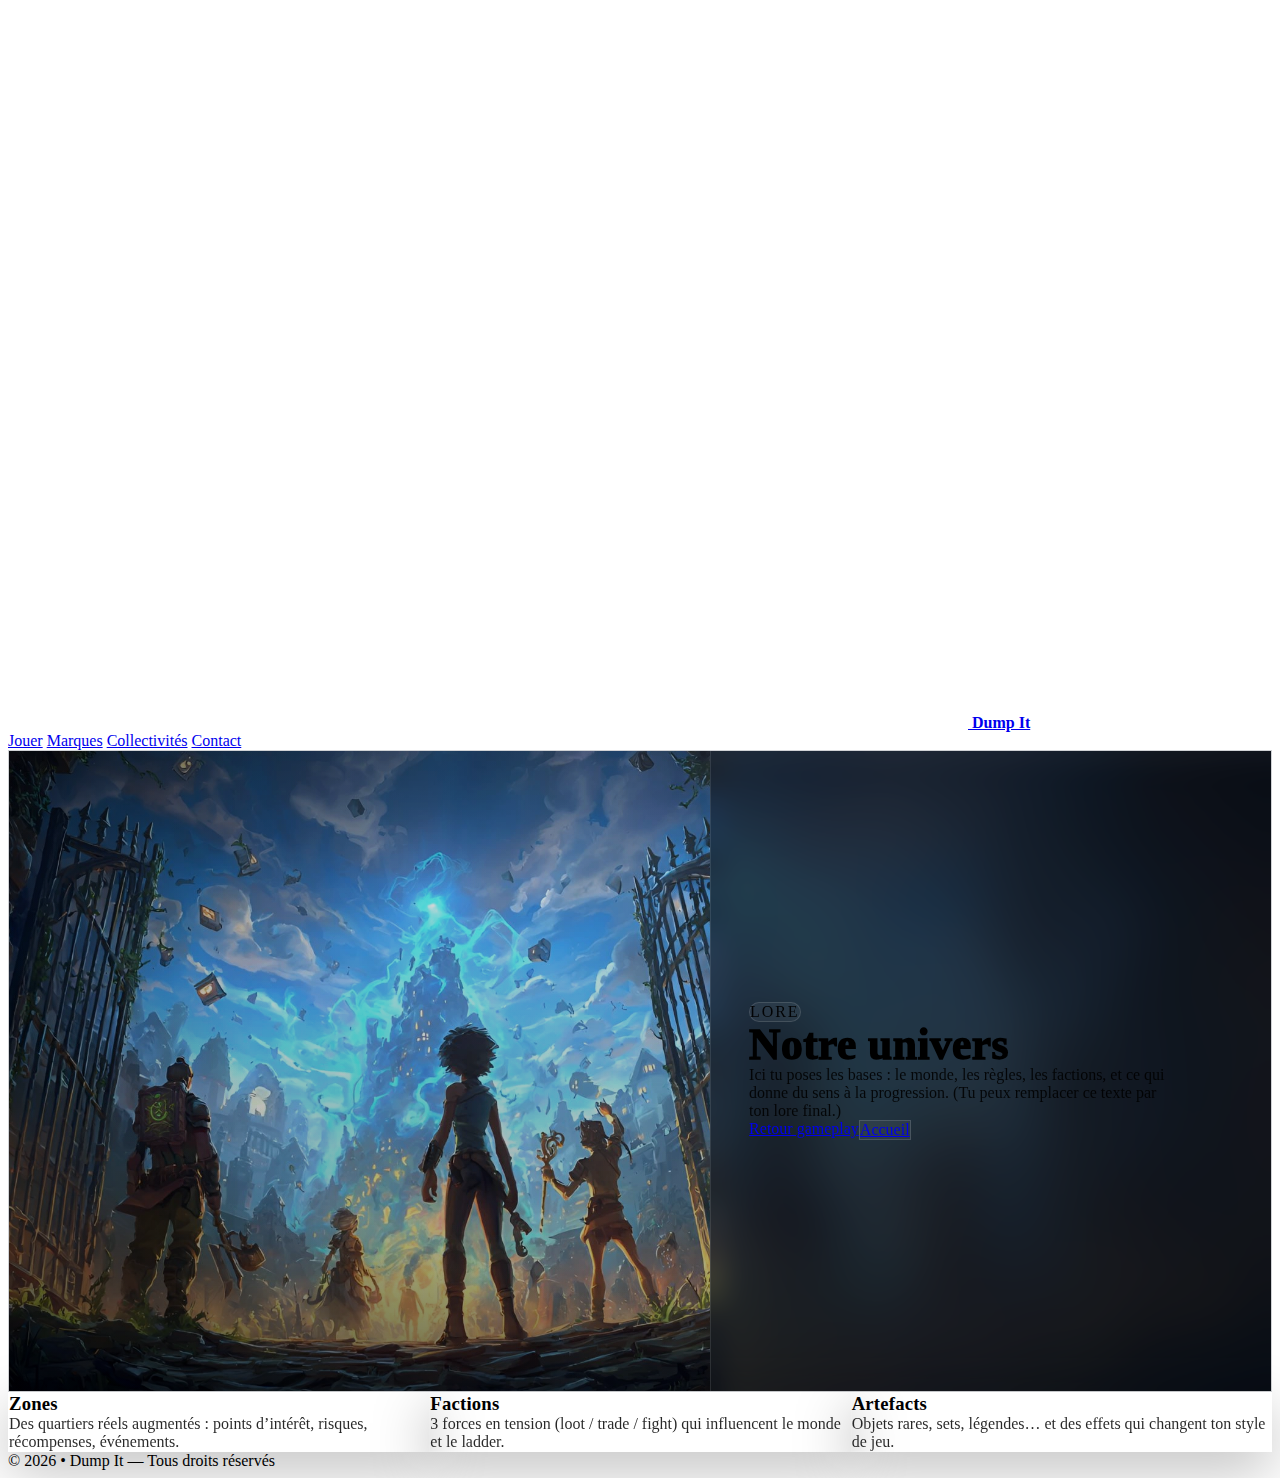
<file: notre-univers/index.html>
<!doctype html>
<html lang="fr">
<head>
  <meta charset="utf-8">
  <meta name="viewport" content="width=device-width,initial-scale=1">
  <title>Dump It — Notre univers</title>
  <meta name="description" content="Dump It — Notre univers : lore, factions, zones, artefacts.">
  <link rel="stylesheet" href="../style.css">

  <style>
    .unv-hero{
      padding-top: calc(var(--header-h) + (18px * var(--s)));
      padding-bottom: calc(26px * var(--s));
    }
    .unv-shell{
      position:relative;
      overflow:hidden;
      border-radius: calc(26px * var(--s));
      border: 1px solid rgba(255,255,255,.14);
      box-shadow: var(--shadow2);
      background: rgba(7,16,31,.22);
      min-height: min(640px, 86vh);
      display:grid;
      grid-template-columns: 1.25fr 1fr;
      isolation:isolate;
    }
    .unv-shell::before{
      content:"";
      position:absolute;
      inset:-40px;
      background-image: url("../assets/artworks/universe-cta.webp");
      background-size: cover;
      background-position: center;
      filter: blur(26px) saturate(1.2) brightness(.45);
      transform: scale(1.12);
      opacity:.9;
      z-index:0;
      pointer-events:none;
    }
    .unv-shell::after{
      content:"";
      position:absolute;
      inset:0;
      pointer-events:none;
      background:
        radial-gradient(ellipse at 45% 18%, rgba(255,255,255,.10), rgba(255,255,255,0) 60%),
        radial-gradient(ellipse at center, rgba(0,0,0,0) 44%, rgba(0,0,0,.62) 100%),
        linear-gradient(to bottom, rgba(0,0,0,.08), rgba(0,0,0,.36));
      z-index:2;
    }
    .unv-art{
      position:relative;
      z-index:1;
      width:100%;
      height:100%;
      object-fit: cover;
      transform: scale(1.03);
      filter: contrast(1.06) saturate(1.08);
      opacity:.95;
    }
    .unv-panel{
      position:relative;
      z-index:3;
      padding: clamp(18px, 3.6vw, 38px);
      display:flex;
      flex-direction:column;
      justify-content:center;
      gap: calc(14px * var(--s));
      background: rgba(7,16,31,.46);
      border-left: 1px solid rgba(255,255,255,.10);
      backdrop-filter: blur(14px);
    }
    .unv-tag{
      align-self:flex-start;
      font-size: var(--fs-12);
      letter-spacing:.12em;
      text-transform: uppercase;
      border: 1px solid rgba(255,255,255,.14);
      background: rgba(255,255,255,.06);
      padding: calc(6px * var(--s)) calc(10px * var(--s));
      border-radius: 999px;
      opacity:.92;
    }
    .unv-title{
      margin:0;
      font-size: clamp(30px, 3.4vw, 54px);
      font-weight: 950;
      letter-spacing: .01em;
      line-height: 1.02;
    }
    .unv-desc{
      margin:0;
      opacity:.86;
      max-width: 52ch;
    }
    .unv-actions{
      display:flex;
      flex-wrap:wrap;
      gap: calc(10px * var(--s));
      margin-top: calc(6px * var(--s));
    }
    .btn.ghost{
      background: rgba(255,255,255,.06);
      border: 1px solid rgba(255,255,255,.14);
    }

    .unv-section{
      padding: calc(30px * var(--s)) 0;
    }
    .unv-grid{
      display:grid;
      grid-template-columns: repeat(3, 1fr);
      gap: calc(14px * var(--s));
    }
    .unv-card{
      border-radius: calc(18px * var(--s));
      border: 1px solid rgba(255,255,255,.12);
      background: rgba(255,255,255,.04);
      padding: calc(14px * var(--s));
      box-shadow: 0 18px 58px rgba(0,0,0,.26);
    }
    .unv-card h3{
      margin:0 0 calc(8px * var(--s)) 0;
      font-weight: 900;
      letter-spacing: .01em;
    }
    .unv-card p{
      margin:0;
      opacity:.84;
    }

    @media (max-width: 900px){
      .unv-shell{
        grid-template-columns: 1fr;
        min-height: auto;
      }
      .unv-panel{
        border-left:0;
        border-top: 1px solid rgba(255,255,255,.10);
      }
      .unv-art{ max-height: 460px; }
      .unv-grid{ grid-template-columns: 1fr; }
    }
  </style>
</head>

<body>

<header>
  <div class="wrap">
    <a class="brand" href="../index.html" aria-label="Dump It - Accueil">
      <img src="../assets/logo.webp" alt="Logo Dump It">
      <strong>Dump It</strong>
    </a>

    <!-- ✅ pas de lien “Notre univers” ici : page cachée -->
    <nav class="nav">
      <a href="../jouer/index.html">Jouer</a>
      <a href="../marques/index.html">Marques</a>
      <a href="../communes/index.html">Collectivités</a>
      <a href="mailto:guillaume.delaune@dumpit.fr">Contact</a>
    </nav>
  </div>
</header>

<section class="unv-hero fullbleed">
  <div class="edge-wrap">
    <div class="unv-shell">
      <img class="unv-art" src="../assets/artworks/universe-cta.webp" alt="Dump It — Notre univers">
      <div class="unv-panel">
        <span class="unv-tag">Lore</span>
        <h1 class="unv-title">Notre univers</h1>
        <p class="unv-desc">
          Ici tu poses les bases : le monde, les règles, les factions, et ce qui donne du sens à la progression.
          (Tu peux remplacer ce texte par ton lore final.)
        </p>

        <div class="unv-actions">
          <a class="btn" href="../jouer/index.html#universeTeaser">Retour gameplay</a>
          <a class="btn ghost" href="../index.html">Accueil</a>
        </div>
      </div>
    </div>
  </div>
</section>

<section class="unv-section fullbleed section-band">
  <div class="edge-wrap">
    <div class="unv-grid">
      <article class="unv-card">
        <h3>Zones</h3>
        <p>Des quartiers réels augmentés : points d’intérêt, risques, récompenses, événements.</p>
      </article>
      <article class="unv-card">
        <h3>Factions</h3>
        <p>3 forces en tension (loot / trade / fight) qui influencent le monde et le ladder.</p>
      </article>
      <article class="unv-card">
        <h3>Artefacts</h3>
        <p>Objets rares, sets, légendes… et des effets qui changent ton style de jeu.</p>
      </article>
    </div>
  </div>
</section>

<footer class="site-footer fullbleed">
  <div class="footer-bottom">© 2026 • Dump It — Tous droits réservés</div>
</footer>

</body>
</html>
</file>
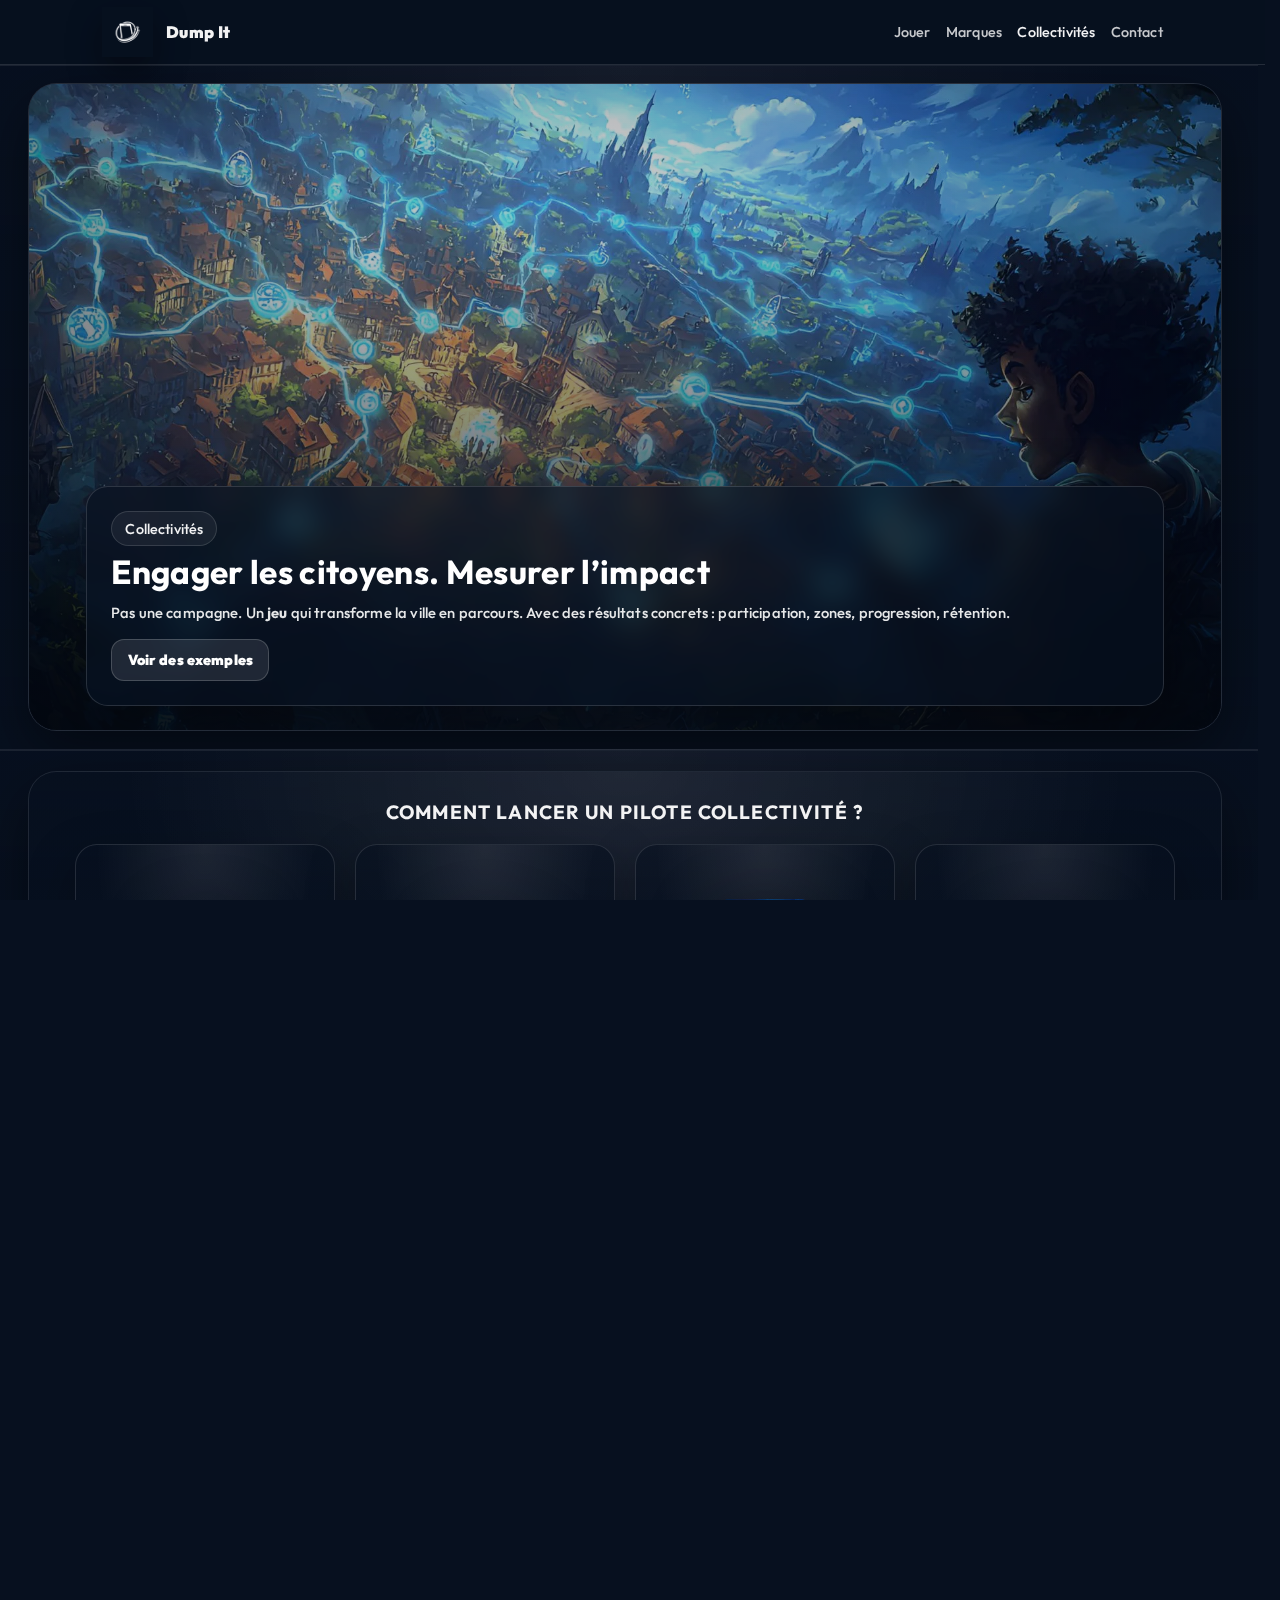
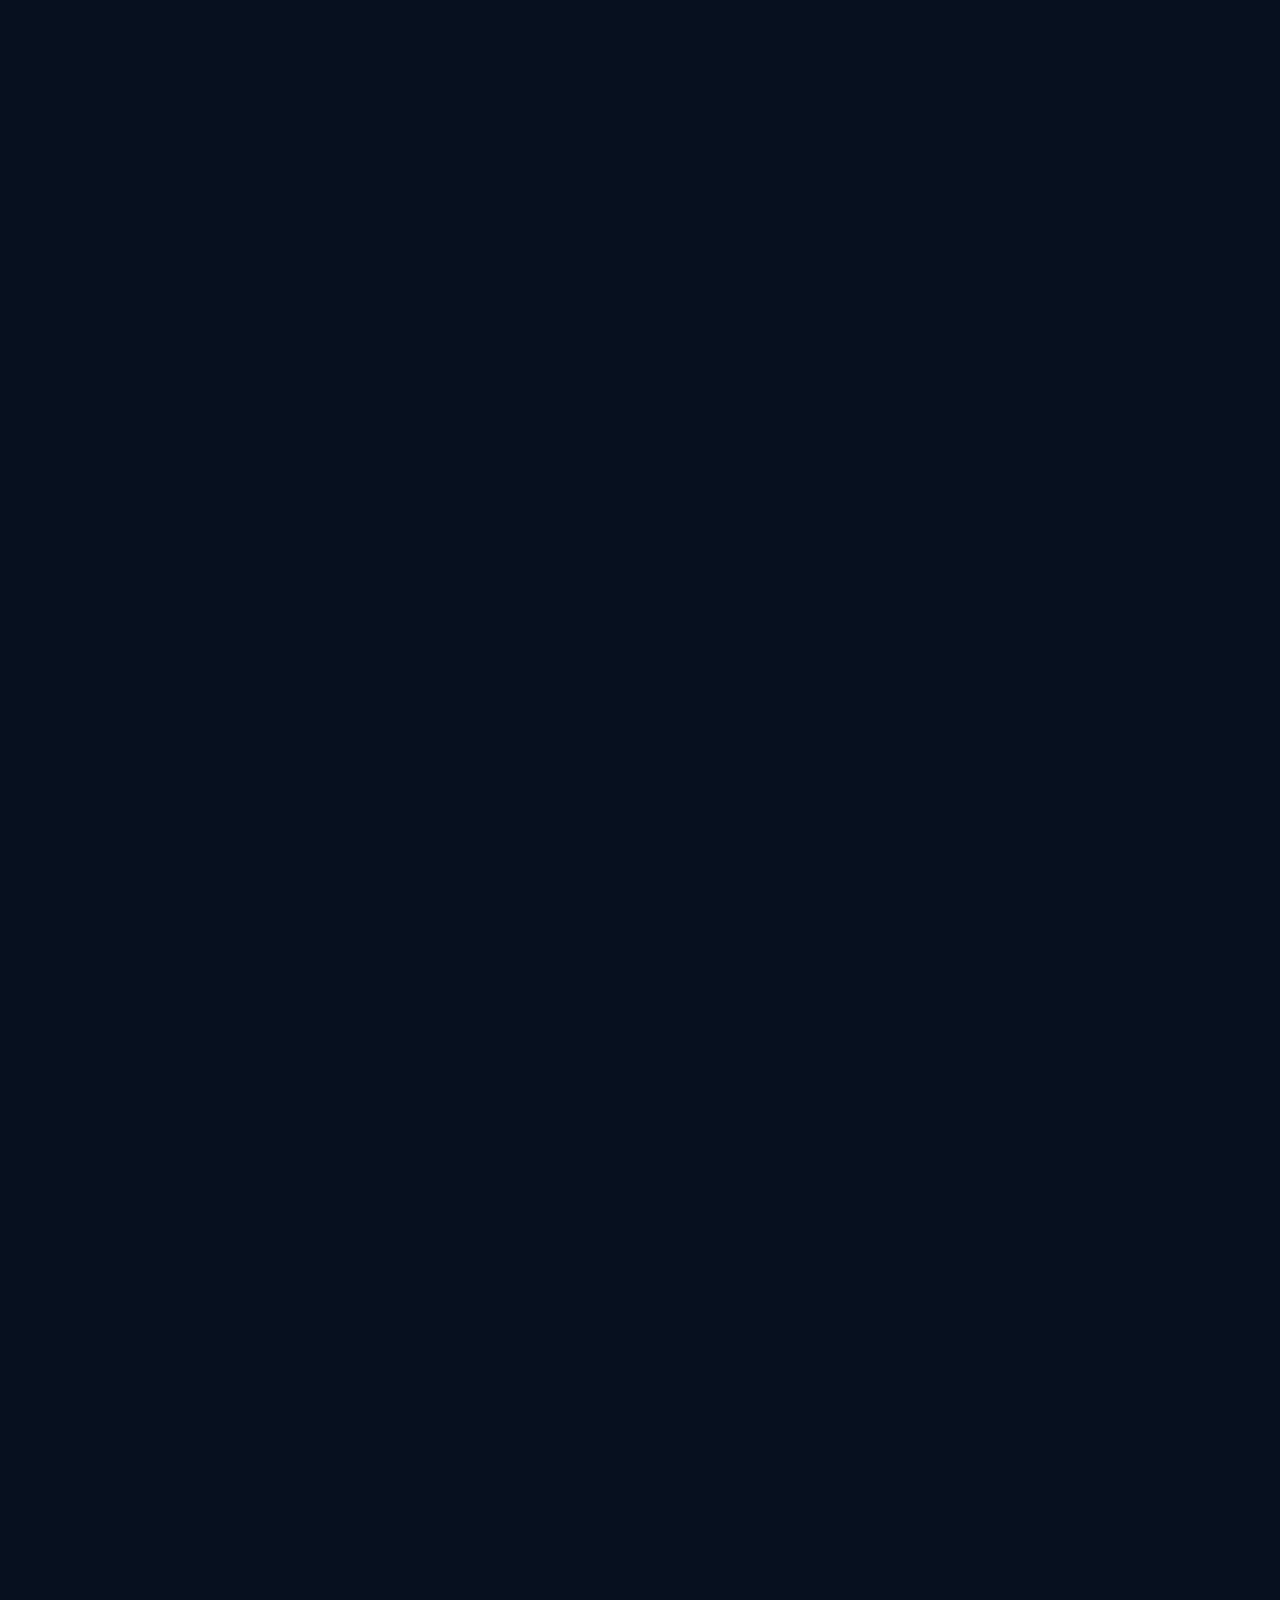
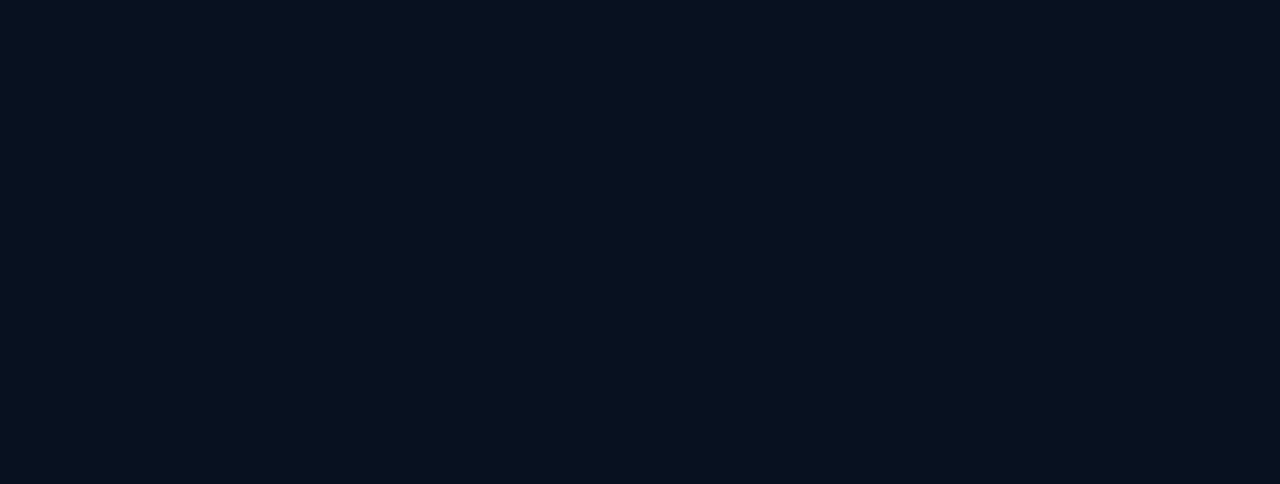
<file: dumpit-site-main/communes/index.html>
<!doctype html>
<html lang="fr">
<head>
  <meta charset="utf-8">
  <meta name="viewport" content="width=device-width,initial-scale=1">
  <title>Dump It — Collectivités</title>
  <meta name="description" content="Dump It aide les collectivités à engager les citoyens via un gameplay terrain mesurable.">

  <link rel="preconnect" href="https://fonts.googleapis.com">
  <link rel="preconnect" href="https://fonts.gstatic.com" crossorigin>
  <link href="https://fonts.googleapis.com/css2?family=Outfit:wght@400;500;600;700;800;900&display=swap" rel="stylesheet">

  <link rel="stylesheet" href="../style.css">
  <link rel="stylesheet" href="./communes.css">

  <!-- ✅ EXEMPLES : barre = 5 mini-artworks carrés cliquables + overlay (✅ beaucoup moins sombre) -->
  <style>
    #comStoryClip{ position: relative; }

    /* ✅ overlay sur TOUTE la section exemples — BEAUCOUP PLUS LIGHT */
    #comStoryTrack{ position: relative; z-index: 1; }
    #comStoryOverlay{
      position: absolute;
      inset: 0;
      pointer-events: none;
      z-index: 2;

      /* ✅ FIX: 50% moins sombre -> on baisse l'opacité et on allège les noirs */
      opacity: .46;
      background:
        radial-gradient(ellipse at 30% 20%, rgba(255,255,255,.14), rgba(255,255,255,0) 60%),
        radial-gradient(ellipse at center, rgba(0,0,0,0) 52%, rgba(0,0,0,.26) 100%),
        linear-gradient(to bottom, rgba(7,16,31,.04), rgba(7,16,31,.34));
    }

    /* UI au-dessus de l’overlay */
    #comStory .story-caption{ position: relative; z-index: 4; }
    #comStoryProgress{ z-index: 6; }

    /* ✅ bulle plus claire + texte plus contrasté */
    #comStory .story-caption{
      background: rgba(7,16,31,.44);
      border-color: rgba(255,255,255,.18);
    }
    #comStory .story-caption h2{ opacity: 1; }
    #comStory .story-caption p{ opacity: .96; }

    #comStoryProgress{
      position:absolute;
      left:50%;
      bottom: calc(16px * var(--s));
      transform: translateX(-50%);
      z-index: 6;

      display:flex;
      align-items:center;
      gap: calc(10px * var(--s));

      padding: calc(10px * var(--s)) calc(12px * var(--s));
      border-radius: 999px;
      border: 1px solid rgba(255,255,255,.14);
      background: rgba(7,16,31,.55);
      backdrop-filter: blur(12px);
      box-shadow: 0 22px 70px rgba(0,0,0,.45);

      width: max-content;
      max-width: min(92vw, 760px);
      overflow-x: auto;
      -webkit-overflow-scrolling: touch;
      scrollbar-width: none;
    }
    #comStoryProgress::-webkit-scrollbar{ display:none; }

    .story-thumb{
      position:relative;
      width: calc(54px * var(--s));
      height: calc(54px * var(--s));
      border-radius: calc(14px * var(--s));
      overflow:hidden;

      border: 1px solid rgba(255,255,255,.14);
      background: rgba(255,255,255,.04);
      padding: 0;
      cursor: pointer;
      outline: none;

      opacity: .70;
      filter: grayscale(1) brightness(.82) contrast(1.05);
      transition: transform .16s ease, opacity .16s ease, filter .16s ease, border-color .16s ease;
      flex: 0 0 auto;
    }
    .story-thumb img{
      width:100%;
      height:100%;
      object-fit: cover;
      display:block;
      transform: scale(1.02);
    }

    .story-thumb:hover,
    .story-thumb:focus-visible{
      transform: translateY(-1px);
      opacity: .88;
      border-color: rgba(255,255,255,.22);
    }

    .story-thumb.is-active{
      opacity: 1;
      filter: none;
      border-color: rgba(255,255,255,.26);
      transform: translateY(-1px);
    }
    .story-thumb.is-active::after{
      content:"";
      position:absolute;
      left: 10%;
      right: 10%;
      bottom: 6px;
      height: 4px;
      border-radius: 999px;
      background: var(--accent, rgba(88,185,255,1));
      box-shadow: 0 10px 28px rgba(0,0,0,.35);
    }

    @media (max-width: 600px){
      #comStoryProgress{
        bottom: calc(14px * var(--s));
        gap: calc(8px * var(--s));
        padding: calc(9px * var(--s)) calc(10px * var(--s));
      }
      .story-thumb{
        width: calc(50px * var(--s));
        height: calc(50px * var(--s));
      }
    }
  </style>
</head>

<body class="page-communes">

<header>
  <div class="wrap">
    <a class="brand" href="../index.html" aria-label="Dump It - Accueil">
      <img src="../assets/logo.webp" alt="Logo Dump It">
      <strong>Dump It</strong>
    </a>

    <nav class="nav">
      <a href="../joueur/index.html">Jouer</a>
      <a href="../marques/index.html#top">Marques</a>
      <a href="./index.html" aria-current="page">Collectivités</a>
      <a href="mailto:guillaume.delaune@dumpit.fr">Contact</a>
    </nav>
  </div>
</header>

<section class="com-hero fullbleed section-band" aria-label="Dump It — Collectivités">
  <div class="edge-wrap">
    <div class="com-heroShell">
      <img class="com-heroArt" src="../assets/artworks/com-hero.webp" alt="Dump It — Collectivités">
      <div class="com-heroOverlay" aria-hidden="true"></div>

      <div class="com-heroCaption" tabindex="0">
        <span class="com-tag">Collectivités</span>

        <h1 class="com-title">Engager les citoyens. Mesurer l’impact</h1>

        <p class="com-lead">
          Pas une campagne. Un <strong>jeu</strong> qui transforme la ville en parcours.
          Avec des résultats concrets : participation, zones, progression, rétention.
        </p>

        <div class="com-cta">
          <a class="btn btn-ghost" href="#comStory">Voir des exemples</a>
        </div>
      </div>
    </div>
  </div>
</section>

<section class="pilotage fullbleed section-band" id="pilotage" aria-label="Pilote collectivité">
  <div class="edge-wrap">
    <div class="pilotage-shell">
      <div class="pilotage-inner">

        <h2 class="pilotage-title">COMMENT LANCER UN PILOTE COLLECTIVITÉ ?</h2>

        <div class="pil-grid">
          <div class="pil-card" tabindex="0">
            <img src="../assets/icons/com-1.webp" alt="">
            <h3>DÉFINIR<br>LES ZONES & OBJECTIFS</h3>
          </div>

          <div class="pil-card" tabindex="0">
            <img src="../assets/icons/com-2.webp" alt="">
            <h3>LANCER<br>DES MISSIONS TERRAIN</h3>
          </div>

          <div class="pil-card" tabindex="0">
            <img src="../assets/icons/com-3.webp" alt="">
            <h3>MOBILISER<br>LES COMMUNAUTÉS</h3>
          </div>

          <div class="pil-card" tabindex="0">
            <img src="../assets/icons/com-4.webp" alt="">
            <h3>SUIVRE<br>LES INDICATEURS</h3>
          </div>
        </div>

        <div class="pil-footer">
          DUMP IT TRANSFORME UNE ACTION CIVIQUE<br>
          EN PARTICIPATION VOLONTAIRE ET MESURABLE
        </div>

      </div>
    </div>
  </div>
</section>

<section class="story story-band fullbleed" id="comStory" aria-label="Exemples collectivités">
  <div class="edge-wrap">
    <div class="story-shell">
      <div class="story-clip" id="comStoryClip">
        <div class="story-track" id="comStoryTrack">

          <article class="story-panel is-active" data-i="0">
            <img class="story-img" src="../assets/artworks/com-ex-01.webp" alt="Exemple 01">
            <div class="story-caption center" tabindex="0">
              <span class="story-kicker">EXEMPLES · 01 / 05</span>
              <h2>Parcours quartier</h2>
              <p>Des objectifs locaux, un loop simple, une progression visible.</p>
            </div>
          </article>

          <article class="story-panel" data-i="1">
            <img class="story-img" src="../assets/artworks/com-ex-02.webp" alt="Exemple 02">
            <div class="story-caption center" tabindex="0">
              <span class="story-kicker">EXEMPLES · 02 / 05</span>
              <h2>Event limité</h2>
              <p>Une fenêtre courte + récompenses = pic de participation.</p>
            </div>
          </article>

          <article class="story-panel" data-i="2">
            <img class="story-img" src="../assets/artworks/com-ex-03.webp" alt="Exemple 03">
            <div class="story-caption center" tabindex="0">
              <span class="story-kicker">EXEMPLES · 03 / 05</span>
              <h2>Classement & saisons</h2>
              <p>Rangs, objectifs, prestige : une boucle longue durée.</p>
            </div>
          </article>

          <article class="story-panel" data-i="3">
            <img class="story-img" src="../assets/artworks/com-ex-04.webp" alt="Exemple 04">
            <div class="story-caption center" tabindex="0">
              <span class="story-kicker">EXEMPLES · 04 / 05</span>
              <h2>Guilde / associations</h2>
              <p>Mobilisation organique via groupes existants.</p>
            </div>
          </article>

          <article class="story-panel" data-i="4">
            <img class="story-img" src="../assets/artworks/com-ex-05.webp" alt="Exemple 05">
            <div class="story-caption center" tabindex="0">
              <span class="story-kicker">EXEMPLES · 05 / 05</span>
              <h2>Dashboard résultats</h2>
              <p>Zones, complétions, rétention : des métriques exploitables.</p>
            </div>
          </article>

        </div>

        <!-- ✅ overlay sur toute la section exemples (✅ beaucoup moins sombre) -->
        <div id="comStoryOverlay" aria-hidden="true"></div>

        <div class="story-progress" id="comStoryProgress" aria-label="Navigation des exemples"></div>
      </div>
    </div>
  </div>
</section>

<section class="com-buy fullbleed section-band" id="comBuy" aria-label="Ce que la commune achète">
  <div class="edge-wrap">
    <div class="com-buyShell">
      <h2 class="com-buyTitle">CE QUE LA COMMUNE ACHÈTE</h2>
      <p class="com-buyLead">Un pack clair : pilotage, activation terrain, mesure, et reporting.</p>

      <div class="com-buyGrid">
        <div class="com-buyCard" tabindex="0">
          <img src="../assets/icons/com-buy-1.webp" alt="" style="--buyBox:150px; --buyZoom:1.2;">
          <h3>CONFIGURATION</h3>
          <p>Zones, objectifs, règles locales, paramètres de missions.</p>
        </div>

        <div class="com-buyCard" tabindex="0">
          <img src="../assets/icons/com-buy-2.webp" alt="" style="--buyBox:150px; --buyZoom:2;">
          <h3>MISSIONS & ÉVÉNEMENTS</h3>
          <p>Défis limités, saisons, classements, mécaniques d’engagement.</p>
        </div>

        <div class="com-buyCard" tabindex="0">
          <img src="../assets/icons/com-buy-3.webp" alt="" style="--buyBox:150px; --buyZoom:1.7;">
          <h3>ANIMATION</h3>
          <p>Activation associations/écoles, packs de communication, relais.</p>
        </div>

        <div class="com-buyCard" tabindex="0">
          <img src="../assets/icons/com-buy-4.webp" alt="" style="--buyBox:150px; --buyZoom:1.2;">
          <h3>REPORTING</h3>
          <p>Dashboard, métriques, export, bilans et recommandations.</p>
        </div>
      </div>
    </div>
  </div>
</section>

<section class="com-support fullbleed section-band" id="comSupport" aria-label="Nous soutenir">
  <div class="edge-wrap">
    <div class="com-supportShell">
      <img class="com-supportArt" src="../assets/artworks/com-support.webp" alt="" aria-hidden="true">
      <div class="com-supportOverlay" aria-hidden="true"></div>

      <div class="com-supportPanel" tabindex="0">
        <span class="com-supportTag">Collectivités</span>
        <h2 class="com-supportTitle">Nous soutenir</h2>
        <p class="com-supportText">
          Vous voulez lancer un pilote, soutenir le déploiement, ou co-construire une version adaptée à votre territoire ?
        </p>
        <a class="btn" href="./nous-soutenir-communes.html">Nous soutenir</a>
      </div>
    </div>
  </div>
</section>

<section class="newsletter fullbleed section-band" id="newsletter">
  <div class="edge-wrap">
    <div class="news-wrap">
      <img class="news-art" src="../assets/artworks/newsletter.webp" alt="Newsletter Dump It">

      <div class="news-panel">
        <span class="news-tag">Newsletter</span>
        <h3 class="news-title">Recevoir les prochaines annonces</h3>
        <p class="news-desc">Build, trailer, bêta, partenariats… l’essentiel. Pas de spam.</p>

        <form class="news-form" action="#" onsubmit="return false;">
          <input type="email" placeholder="Ton email" required>
          <button class="btn" type="submit">S’inscrire</button>
        </form>

        <p class="news-legal">
          En t’inscrivant, tu acceptes de recevoir des emails liés au projet Dump It.
        </p>
      </div>
    </div>
  </div>
</section>

<footer class="site-footer fullbleed">
  <div class="footer-social">
    <span>Suivre Dump It</span>
    <div class="social-links">
      <a href="#" aria-label="X / Twitter">✕</a>
      <a href="#" aria-label="Instagram">📸</a>
      <a href="#" aria-label="YouTube">▶</a>
      <a href="#" aria-label="Discord">💬</a>
      <a href="#" aria-label="LinkedIn">in</a>
    </div>
  </div>

  <div class="wrap footer-main">
    <div class="footer-top">
      <div class="footer-brand">
        <img src="../assets/logo.webp" alt="Logo Dump It">
        <span>Dump It</span>
      </div>
      <a href="#" class="footer-cta">Télécharger l’app</a>
    </div>

    <div class="footer-cols">
      <div class="footer-col">
        <h4>Dump It</h4>
        <a href="#">À propos</a>
        <a href="#">Le jeu</a>
        <a href="#">Communautés</a>
        <a href="#">Actualités</a>
      </div>

      <div class="footer-col">
        <h4>Professionnels</h4>
        <a href="../marques/index.html">Marques</a>
        <a href="./index.html">Collectivités</a>
        <a href="#">Partenariats</a>
        <a href="#">Presse</a>
      </div>

      <div class="footer-col">
        <h4>Support</h4>
        <a href="#">Aide</a>
        <a href="mailto:guillaume.delaune@dumpit.fr">Contact</a>
        <a href="#">FAQ</a>
      </div>

      <div class="footer-col">
        <h4>Légal</h4>
        <a href="#">Confidentialité</a>
        <a href="#">Conditions d’utilisation</a>
        <a href="#">Mentions légales</a>
        <a href="#">Cookies</a>
      </div>
    </div>
  </div>

  <div class="footer-bottom">© 2026 • Dump It — Tous droits réservés</div>
</footer>

<script>
/* ✅ FIX: la page démarre vraiment tout en haut (sauf si URL avec #anchor) */
(function(){
  if ("scrollRestoration" in history) history.scrollRestoration = "manual";
  function goTop(){
    if (!location.hash) window.scrollTo(0, 0);
  }
  goTop();
  window.addEventListener("load", goTop, { once: true });
})();
</script>

<script>
/* ✅ EXEMPLES : thumbs -> change panel + centre le thumb dans la barre */
(function(){
  const track = document.getElementById("comStoryTrack");
  const progress = document.getElementById("comStoryProgress");
  if(!track || !progress) return;

  const panels = Array.from(track.querySelectorAll(".story-panel"));
  const n = panels.length;
  if(!n) return;

  progress.innerHTML = panels.map((p, i) => {
    const img = p.querySelector(".story-img");
    const src = img ? img.getAttribute("src") : "";
    const label = `Aller à l'exemple ${i + 1}`;
    return `
      <button class="story-thumb ${i === 0 ? "is-active" : ""}" type="button" data-i="${i}" aria-label="${label}">
        <img src="${src}" alt="">
      </button>
    `;
  }).join("");

  const thumbs = Array.from(progress.querySelectorAll(".story-thumb"));
  let active = 0;

  function centerThumbInBar(btn){
    if(!btn) return;
    const parent = progress;
    const left = btn.offsetLeft - (parent.clientWidth / 2) + (btn.clientWidth / 2);
    parent.scrollTo({ left, behavior: "smooth" });
  }

  function setActive(i){
    active = Math.max(0, Math.min(n - 1, i));

    panels.forEach((p, idx) => {
      p.classList.toggle("is-active", idx === active);
      p.classList.toggle("is-before", idx < active);
    });

    thumbs.forEach((t, idx) => t.classList.toggle("is-active", idx === active));
    centerThumbInBar(thumbs[active]);
  }

  progress.addEventListener("click", (e) => {
    const btn = e.target.closest(".story-thumb");
    if(!btn) return;
    const i = Number(btn.dataset.i);
    if(Number.isNaN(i)) return;
    setActive(i);
  });

  progress.addEventListener("keydown", (e) => {
    if(e.key !== "ArrowLeft" && e.key !== "ArrowRight") return;
    e.preventDefault();
    setActive(active + (e.key === "ArrowRight" ? 1 : -1));
    thumbs[active]?.focus?.({ preventScroll:true });
  });

  setActive(0);
})();
</script>

</body>
</html>
</file>
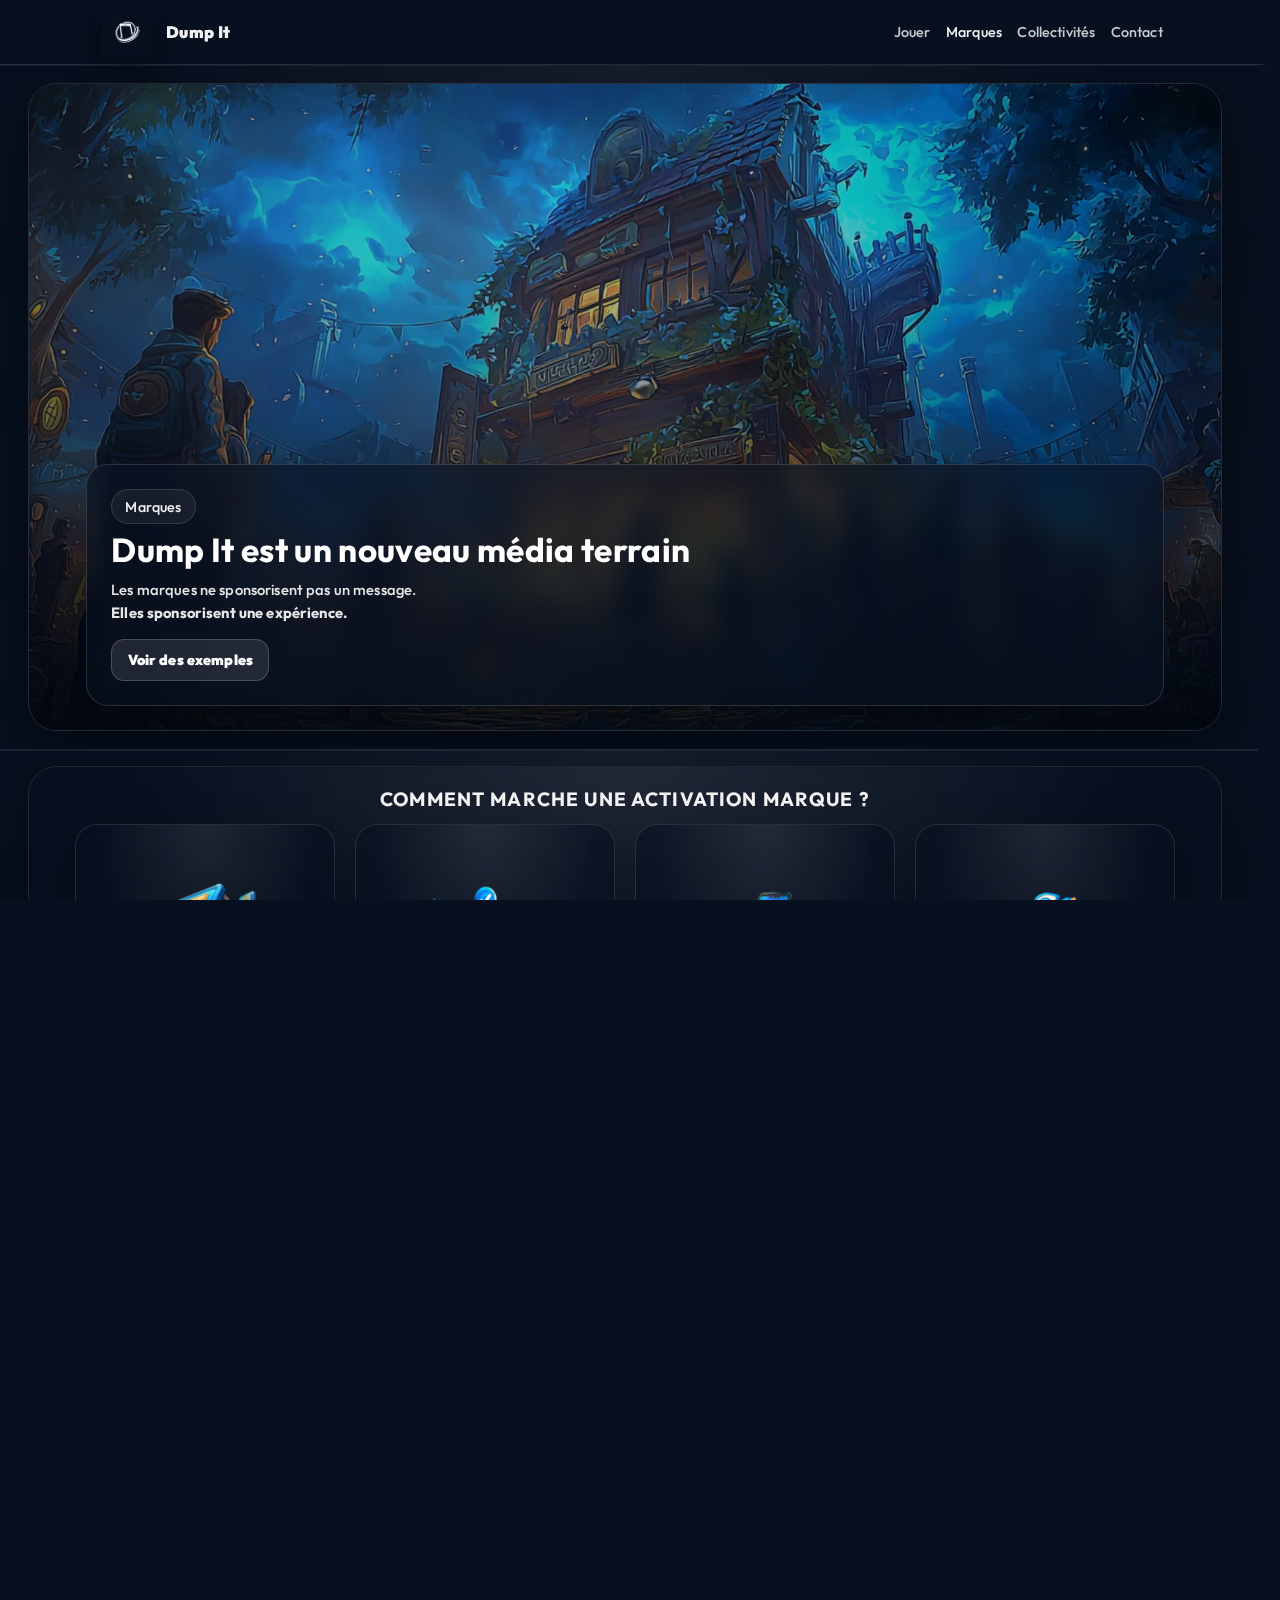
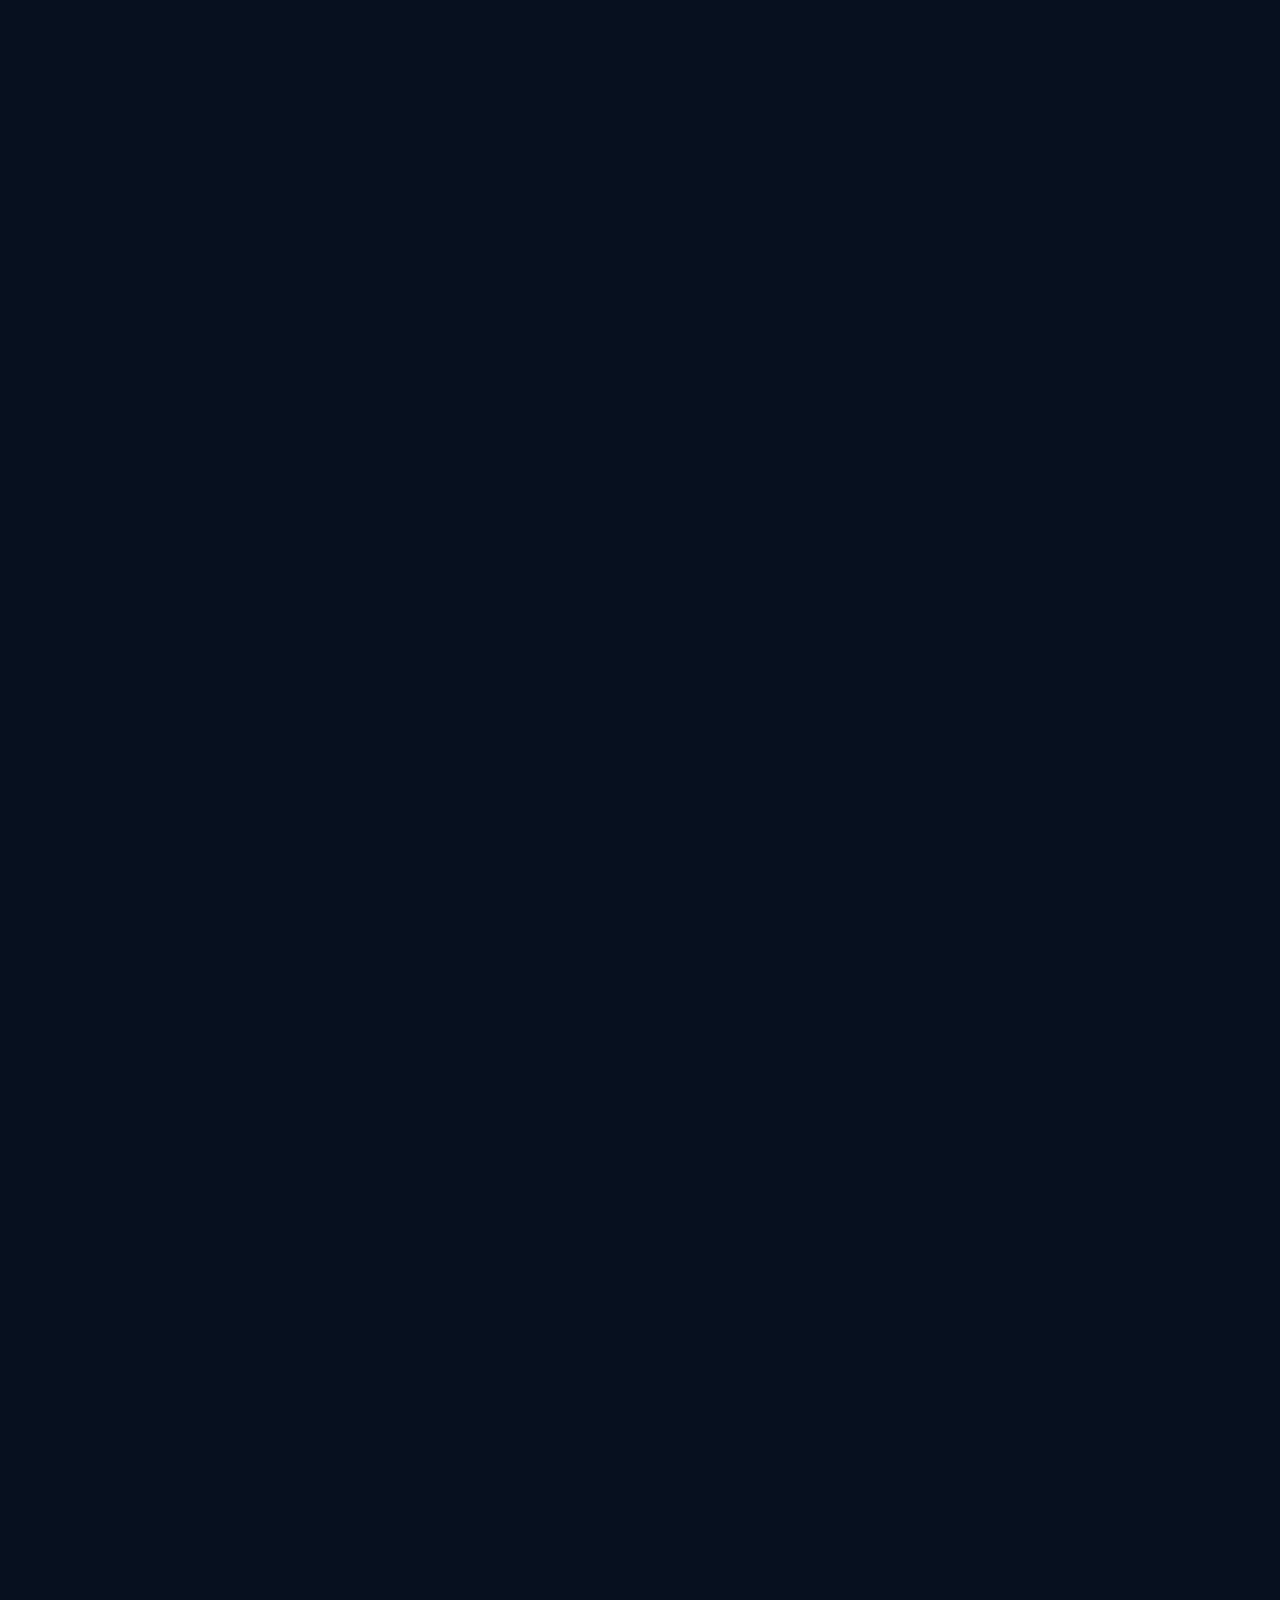
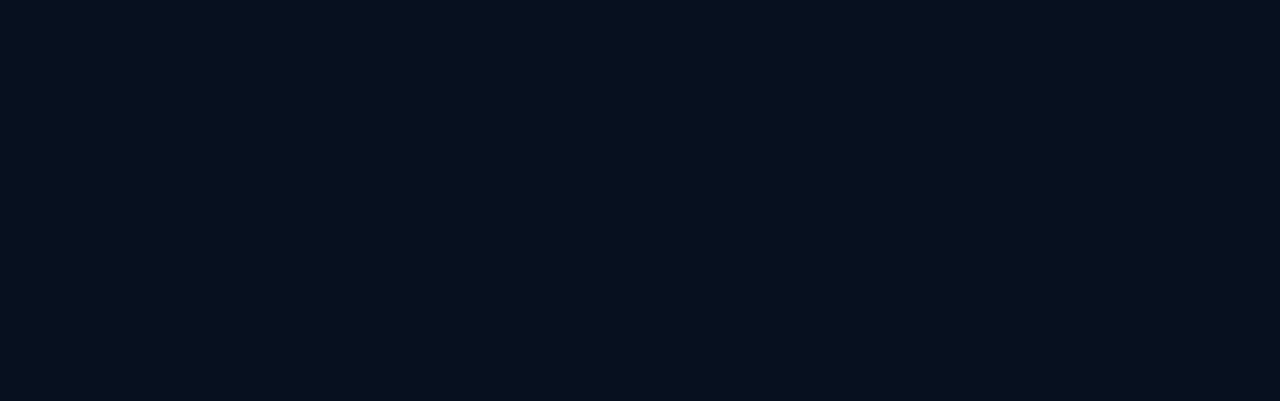
<file: dumpit-site-main/marques/index.html>
<!doctype html>
<html lang="fr">
<head>
  <meta charset="utf-8">
  <meta name="viewport" content="width=device-width,initial-scale=1">
  <title>Dump It — Marques</title>
  <meta name="description" content="Dump It est un nouveau média terrain. Les marques sponsorisent une expérience, pas un message.">

  <link rel="preconnect" href="https://fonts.googleapis.com">
  <link rel="preconnect" href="https://fonts.gstatic.com" crossorigin>
  <link href="https://fonts.googleapis.com/css2?family=Outfit:wght@400;500;600;700;800;900&display=swap" rel="stylesheet">

  <link rel="stylesheet" href="../style.css">
  <link rel="stylesheet" href="./marques.css">

  <style>
    #brandStoryClip{ position: relative; }

    /* ✅ overlay sur TOUTE la section exemples (inchangé, déjà plus light) */
    #brandStoryTrack{ position: relative; z-index: 1; }
    #brandStoryOverlay{
      position:absolute;
      inset:0;
      pointer-events:none;
      z-index: 2;
      opacity: .72;
      background:
        radial-gradient(ellipse at 30% 20%, rgba(255,255,255,.10), rgba(255,255,255,0) 58%),
        radial-gradient(ellipse at center, rgba(0,0,0,0) 44%, rgba(0,0,0,.40) 100%),
        linear-gradient(to bottom, rgba(7,16,31,.08), rgba(7,16,31,.78));
    }

    /* UI au-dessus */
    #brandStory .story-caption{ position: relative; z-index: 4; }
    #brandStoryProgress{ z-index: 6; }

    /* ✅ DEMANDE : texte des exemples ~50% plus clair
       -> bulle plus claire + texte blanc + plus d'opacité */
    #brandStory .story-caption{
      background: rgba(7,16,31,.34);          /* avant .54 -> plus clair */
      border-color: rgba(255,255,255,.20);
      box-shadow: 0 22px 70px rgba(0,0,0,.36);
      backdrop-filter: blur(10px);
    }
    #brandStory .story-caption h2{
      opacity: 1;
      color: rgba(255,255,255,.98);
      text-shadow: 0 10px 30px rgba(0,0,0,.35);
    }
    #brandStory .story-caption p{
      opacity: 1;                              /* avant .95 */
      color: rgba(255,255,255,.92);
      text-shadow: 0 10px 30px rgba(0,0,0,.35);
    }
    #brandStory .story-caption .story-kicker{
      background: rgba(255,255,255,.10);
      border-color: rgba(255,255,255,.22);
      opacity: .98;
      color: rgba(255,255,255,.92);
      text-shadow: 0 10px 30px rgba(0,0,0,.35);
    }

    /* Hover un poil plus clair */
    #brandStory .story-caption:hover,
    #brandStory .story-caption:focus-visible{
      background: rgba(7,16,31,.28);
      border-color: rgba(255,255,255,.26);
    }

    #brandStoryProgress{
      position:absolute;
      left:50%;
      bottom: calc(16px * var(--s));
      transform: translateX(-50%);
      z-index: 6;

      display:flex;
      align-items:center;
      gap: calc(10px * var(--s));

      padding: calc(10px * var(--s)) calc(12px * var(--s));
      border-radius: 999px;
      border: 1px solid rgba(255,255,255,.14);
      background: rgba(7,16,31,.55);
      backdrop-filter: blur(12px);
      box-shadow: 0 22px 70px rgba(0,0,0,.45);

      width: max-content;
      max-width: min(92vw, 760px);
      overflow-x: auto;
      -webkit-overflow-scrolling: touch;
      scrollbar-width: none;
    }
    #brandStoryProgress::-webkit-scrollbar{ display:none; }

    .story-thumb{
      position:relative;
      width: calc(54px * var(--s));
      height: calc(54px * var(--s));
      border-radius: calc(14px * var(--s));
      overflow:hidden;

      border: 1px solid rgba(255,255,255,.14);
      background: rgba(255,255,255,.04);
      padding: 0;
      cursor: pointer;
      outline: none;

      opacity: .70;
      filter: grayscale(1) brightness(.82) contrast(1.05);
      transition: transform .16s ease, opacity .16s ease, filter .16s ease, border-color .16s ease;
      flex: 0 0 auto;
    }
    .story-thumb img{
      width:100%;
      height:100%;
      object-fit: cover;
      display:block;
      transform: scale(1.02);
    }

    .story-thumb:hover,
    .story-thumb:focus-visible{
      transform: translateY(-1px);
      opacity: .88;
      border-color: rgba(255,255,255,.22);
    }

    .story-thumb.is-active{
      opacity: 1;
      filter: none;
      border-color: rgba(255,255,255,.26);
      transform: translateY(-1px);
    }
    .story-thumb.is-active::after{
      content:"";
      position:absolute;
      left: 10%;
      right: 10%;
      bottom: 6px;
      height: 4px;
      border-radius: 999px;
      background: var(--accent, rgba(88,185,255,1));
      box-shadow: 0 10px 28px rgba(0,0,0,.35);
    }

    #brandStoryHint{ display:none !important; }

    @media (max-width: 600px){
      #brandStoryProgress{
        bottom: calc(14px * var(--s));
        gap: calc(8px * var(--s));
        padding: calc(9px * var(--s)) calc(10px * var(--s));
      }
      .story-thumb{
        width: calc(50px * var(--s));
        height: calc(50px * var(--s));
      }
    }
  </style>
</head>

<body class="page-marques">

<header>
  <div class="wrap">
    <a class="brand" href="../index.html" aria-label="Dump It - Accueil">
      <img src="../assets/logo.webp" alt="Logo Dump It">
      <strong>Dump It</strong>
    </a>

    <nav class="nav">
      <a href="../joueur/index.html">Jouer</a>
      <a href="./index.html" aria-current="page">Marques</a>
      <a href="../communes/index.html">Collectivités</a>
      <a href="mailto:guillaume.delaune@dumpit.fr">Contact</a>
    </nav>
  </div>
</header>

<section class="brand-hero fullbleed section-band" aria-label="Dump It — Marques">
  <div class="edge-wrap">
    <div class="brand-heroShell">
      <img class="brand-heroArt" src="../assets/artworks/brand-hero.webp" alt="Dump It — Marques">
      <div class="brand-heroOverlay" aria-hidden="true"></div>

      <div class="brand-heroCaption" tabindex="0">
        <span class="brand-tag">Marques</span>

        <h1 class="brand-title">Dump It est un nouveau média terrain</h1>

        <p class="brand-lead">
          Les marques ne sponsorisent pas un message.<br>
          <strong>Elles sponsorisent une expérience.</strong>
        </p>

        <div class="brand-cta">
          <a class="btn btn-ghost" href="#brandStory">Voir des exemples</a>
        </div>
      </div>
    </div>
  </div>
</section>

<section class="activation fullbleed section-band" id="activation" aria-label="Activation marque">
  <div class="edge-wrap">
    <div class="activation-shell">
      <div class="activation-inner">

        <h2 class="activation-title">COMMENT MARCHE UNE ACTIVATION MARQUE ?</h2>

        <div class="act-grid">
          <div class="act-card" tabindex="0">
            <img src="../assets/icons/brand-1.webp" alt="">
            <h3>LA MARQUE<br>LANCE UNE<br>MISSION LOCALE</h3>
          </div>

          <div class="act-card" tabindex="0">
            <img src="../assets/icons/brand-2.webp" alt="">
            <h3>MISE EN AVANT<br>DU POINT DE VENTE<br>SUR L’APPLICATION</h3>
          </div>

          <div class="act-card" tabindex="0">
            <img src="../assets/icons/brand-3.webp" alt="">
            <h3>LES JOUEURS<br>PARTICIPENT<br>VOLONTAIREMENT</h3>
          </div>

          <div class="act-card" tabindex="0">
            <img src="../assets/icons/brand-4.webp" alt="">
            <h3>RÉSULTATS<br>CONCRETS ET<br>EXPLOITABLES</h3>
          </div>
        </div>

        <div class="act-footer">
          DUMP IT TRANSFORME UN POINT DE VENTE<br>
          EN EXPÉRIENCE DE MARQUE VÉCUE
        </div>

      </div>
    </div>
  </div>
</section>

<section class="story story-band fullbleed" id="brandStory" aria-label="Exemples marques">
  <div class="edge-wrap">
    <div class="story-shell">
      <div class="story-clip" id="brandStoryClip">
        <div class="story-track" id="brandStoryTrack">

          <article class="story-panel is-active" data-i="0">
            <img class="story-img" src="../assets/artworks/ex-01.webp" alt="Exemple 01">
            <div class="story-caption center" tabindex="0">
              <span class="story-kicker">EXEMPLES · 01 / 05</span>
              <h2>Activation — Drive-to-store</h2>
              <p>Une mission locale qui transforme une visite en expérience jouable.</p>
            </div>
          </article>

          <article class="story-panel" data-i="1">
            <img class="story-img" src="../assets/artworks/ex-02.webp" alt="Exemple 02">
            <div class="story-caption center" tabindex="0">
              <span class="story-kicker">EXEMPLES · 02 / 05</span>
              <h2>Quête limitée</h2>
              <p>Rareté + récompense : du trafic qualifié, sans forcing.</p>
            </div>
          </article>

          <article class="story-panel" data-i="2">
            <img class="story-img" src="../assets/artworks/ex-03.webp" alt="Exemple 03">
            <div class="story-caption center" tabindex="0">
              <span class="story-kicker">EXEMPLES · 03 / 05</span>
              <h2>Progression terrain</h2>
              <p>Des actions réelles qui alimentent l’XP, le loot et la rétention.</p>
            </div>
          </article>

          <article class="story-panel" data-i="3">
            <img class="story-img" src="../assets/artworks/ex-04.webp" alt="Exemple 04">
            <div class="story-caption center" tabindex="0">
              <span class="story-kicker">EXEMPLES · 04 / 05</span>
              <h2>Coopération / Guilde</h2>
              <p>Objectifs partagés : engagement organique et visibilité durable.</p>
            </div>
          </article>

          <article class="story-panel" data-i="4">
            <img class="story-img" src="../assets/artworks/ex-05.webp" alt="Exemple 05">
            <div class="story-caption center" tabindex="0">
              <span class="story-kicker">EXEMPLES · 05 / 05</span>
              <h2>Résultats mesurables</h2>
              <p>Participation, complétions, zones : des données exploitables.</p>
            </div>
          </article>

        </div>

        <div id="brandStoryOverlay" aria-hidden="true"></div>

        <div class="story-progress" id="brandStoryProgress" aria-label="Navigation des exemples"></div>

        <div class="story-hint" id="brandStoryHint" aria-hidden="true">
          <span class="dot"></span>
          <span>Scroll</span>
        </div>
      </div>
    </div>
  </div>
</section>

<section class="brand-buy fullbleed section-band" id="achat" aria-label="Ce que la marque achète">
  <div class="wrap">
    <h2 class="buy-title">CE QUE LA MARQUE ACHÈTE</h2>

    <div class="buy-grid">
      <div class="buy-card" tabindex="0">
        <img src="../assets/icons/buy-1.webp" alt="">
        <h3>Présence terrain</h3>
        <p>Une expérience jouable, ancrée dans un lieu réel.</p>
      </div>

      <div class="buy-card" tabindex="0">
        <img src="../assets/icons/buy-2.webp" alt="">
        <h3>Engagement volontaire</h3>
        <p>Des actions choisies, pas un message imposé.</p>
      </div>

      <div class="buy-card" tabindex="0">
        <img src="../assets/icons/buy-3.webp" alt="">
        <h3>Résultats exploitables</h3>
        <p>KPIs concrets : participation, complétions, rétention.</p>
      </div>
    </div>
  </div>
</section>

<section class="brand-support fullbleed section-band" id="brandSupport" aria-label="Nous soutenir">
  <div class="edge-wrap">
    <div class="brand-supportShell">
      <img class="brand-supportArt" src="../assets/artworks/com-support.webp" alt="" aria-hidden="true">
      <div class="brand-supportOverlay" aria-hidden="true"></div>

      <div class="brand-supportPanel" tabindex="0">
        <span class="brand-supportTag">Marques</span>
        <h2 class="brand-supportTitle">Nous soutenir</h2>
        <p class="brand-supportText">
          Vous voulez lancer une activation, soutenir un pilote, ou co-construire une version adaptée à votre réseau ?
        </p>
        <a class="btn" href="./nous-soutenir-marques.html">Nous soutenir</a>
      </div>
    </div>
  </div>
</section>

<section class="newsletter fullbleed section-band" id="newsletter">
  <div class="edge-wrap">
    <div class="news-wrap">
      <img class="news-art" src="../assets/artworks/newsletter.webp" alt="Newsletter Dump It">

      <div class="news-panel">
        <span class="news-tag">Newsletter</span>
        <h3 class="news-title">Recevoir les prochaines annonces</h3>
        <p class="news-desc">Build, trailer, bêta, partenariats… l’essentiel. Pas de spam.</p>

        <form class="news-form" action="#" onsubmit="return false;">
          <input type="email" placeholder="Ton email" required>
          <button class="btn" type="submit">S’inscrire</button>
        </form>

        <p class="news-legal">
          En t’inscrivant, tu acceptes de recevoir des emails liés au projet Dump It.
        </p>
      </div>
    </div>
  </div>
</section>

<footer class="site-footer fullbleed">
  <div class="footer-social">
    <span>Suivre Dump It</span>
    <div class="social-links">
      <a href="#" aria-label="X / Twitter">✕</a>
      <a href="#" aria-label="Instagram">📸</a>
      <a href="#" aria-label="YouTube">▶</a>
      <a href="#" aria-label="Discord">💬</a>
      <a href="#" aria-label="LinkedIn">in</a>
    </div>
  </div>

  <div class="wrap footer-main">
    <div class="footer-top">
      <div class="footer-brand">
        <img src="../assets/logo.webp" alt="Logo Dump It">
        <span>Dump It</span>
      </div>
      <a href="#" class="footer-cta">Télécharger l’app</a>
    </div>

    <div class="footer-cols">
      <div class="footer-col">
        <h4>Dump It</h4>
        <a href="#">À propos</a>
        <a href="#">Le jeu</a>
        <a href="#">Communautés</a>
        <a href="#">Actualités</a>
      </div>

      <div class="footer-col">
        <h4>Professionnels</h4>
        <a href="./index.html">Marques</a>
        <a href="../communes/index.html">Collectivités</a>
        <a href="#">Partenariats</a>
        <a href="#">Presse</a>
      </div>

      <div class="footer-col">
        <h4>Support</h4>
        <a href="#">Aide</a>
        <a href="mailto:guillaume.delaune@dumpit.fr">Contact</a>
        <a href="#">FAQ</a>
      </div>

      <div class="footer-col">
        <h4>Légal</h4>
        <a href="#">Confidentialité</a>
        <a href="#">Conditions d’utilisation</a>
        <a href="#">Mentions légales</a>
        <a href="#">Cookies</a>
      </div>
    </div>
  </div>

  <div class="footer-bottom">© 2026 • Dump It — Tous droits réservés</div>
</footer>

<script>
(function(){
  if ("scrollRestoration" in history) history.scrollRestoration = "manual";
  function goTop(){ if (!location.hash) window.scrollTo(0, 0); }
  goTop();
  window.addEventListener("load", goTop, { once:true });
  window.addEventListener("pageshow", goTop);
})();
</script>

<script>
(function(){
  function forceHeaderAlwaysOn(){
    document.documentElement.classList.remove("story-header-off");
    document.body.classList.remove("header-off");
  }
  forceHeaderAlwaysOn();
  new MutationObserver(forceHeaderAlwaysOn).observe(document.documentElement, { attributes:true, attributeFilter:["class"] });
  new MutationObserver(forceHeaderAlwaysOn).observe(document.body, { attributes:true, attributeFilter:["class"] });

  const track = document.getElementById("brandStoryTrack");
  const progress = document.getElementById("brandStoryProgress");
  if(!track || !progress) return;

  const panels = Array.from(track.querySelectorAll(".story-panel"));
  const n = panels.length;
  if(!n) return;

  progress.innerHTML = panels.map((p, i) => {
    const img = p.querySelector(".story-img");
    const src = img ? img.getAttribute("src") : "";
    const label = `Aller à l'exemple ${i + 1}`;
    return `
      <button class="story-thumb ${i === 0 ? "is-active" : ""}" type="button" data-i="${i}" aria-label="${label}">
        <img src="${src}" alt="">
      </button>
    `;
  }).join("");

  const thumbs = Array.from(progress.querySelectorAll(".story-thumb"));
  let active = 0;

  function centerThumbInBar(btn){
    if(!btn) return;
    const parent = progress;
    const left = btn.offsetLeft - (parent.clientWidth / 2) + (btn.clientWidth / 2);
    parent.scrollTo({ left, behavior: "smooth" });
  }

  function setActive(i){
    active = Math.max(0, Math.min(n - 1, i));
    panels.forEach((p, idx) => {
      p.classList.toggle("is-active", idx === active);
      p.classList.toggle("is-before", idx < active);
    });
    thumbs.forEach((t, idx) => t.classList.toggle("is-active", idx === active));
    centerThumbInBar(thumbs[active]);
  }

  progress.addEventListener("click", (e) => {
    const btn = e.target.closest(".story-thumb");
    if(!btn) return;
    const i = Number(btn.dataset.i);
    if(Number.isNaN(i)) return;
    setActive(i);
  });

  progress.addEventListener("keydown", (e) => {
    if(e.key !== "ArrowLeft" && e.key !== "ArrowRight") return;
    e.preventDefault();
    setActive(active + (e.key === "ArrowRight" ? 1 : -1));
    thumbs[active]?.focus?.({ preventScroll:true });
  });

  setActive(0);
})();
</script>

</body>
</html>
</file>
<file: style.css>

</file>
<file: dumpit-site-main/style.css>
:root{
  --bg:#07101f;
  --border:rgba(255,255,255,.12);
  --border2:rgba(255,255,255,.08);
  --shadow: 0 18px 50px rgba(0,0,0,.35);
  --shadow2: 0 22px 60px rgba(0,0,0,.45);
  --radius:18px;

  /* ✅ font (PJ) */
  --font-sans: "Outfit", system-ui, -apple-system, Segoe UI, Roboto, Arial;

  /* ✅ AAA scale (ajusté pour coller PJ) */
  --s: 1.1;

  /* edge padding */
  --edge-pad: calc(32px * var(--s));

  /* header height */
  --header-h: calc(58px * var(--s));

  /* font sizes */
  --fs-11: calc(11px * var(--s));
  --fs-12: calc(12px * var(--s));
  --fs-13: calc(13px * var(--s));
  --fs-14: calc(14px * var(--s));
  --fs-15: calc(15px * var(--s));
  --fs-16: calc(16px * var(--s));
  --fs-18: calc(18px * var(--s));
  --fs-20: calc(20px * var(--s));
  --fs-22: calc(22px * var(--s));
  --fs-24: calc(24px * var(--s));
  --fs-26: calc(26px * var(--s));
  --fs-28: calc(28px * var(--s));
  --fs-30: calc(30px * var(--s));
  --fs-32: calc(32px * var(--s));
}

*{ box-sizing:border-box; }
html,body{ height:100%; }

body{
  margin:0;
  font-family: var(--font-sans);
  background:var(--bg);
  color:#fff;
  font-size: var(--fs-13);

  /* ✅ polish typographique */
  font-weight: 500;
  letter-spacing: .01em;
  -webkit-font-smoothing: antialiased;
  -moz-osx-font-smoothing: grayscale;
}

a{ color:#fff; text-decoration:none; }
img{ max-width:100%; display:block; }
p{ margin:0; opacity:.9; line-height:1.5; }

/* ✅ hard scroll lock (utilisé par la story) */
body.scroll-locked{
  position: fixed;
  left: 0;
  right: 0;
  overflow: hidden;
  width: 100%;
  overscroll-behavior: none;
}

.wrap{
  max-width:1100px;
  margin:0 auto;
  padding: 0 calc(18px * var(--s));
}

/* fullbleed */
.fullbleed{
  width: 100vw;
  margin-left: calc(50% - 50vw);
  margin-right: calc(50% - 50vw);
}

.section-band{
  border-top: 1px solid var(--border2);
  border-bottom: 1px solid var(--border2);
  background:
    radial-gradient(ellipse at 50% 0%, rgba(255,255,255,.06), rgba(255,255,255,0) 55%),
    linear-gradient(to bottom, rgba(7,16,31,.72), rgba(7,16,31,1));
}

/* edge wrap */
.edge-wrap{
  width: 100%;
  padding: 0 var(--edge-pad);
}

/* buttons */
.btn{
  display:inline-flex;
  align-items:center;
  justify-content:center;
  padding: calc(10px * var(--s)) calc(14px * var(--s));
  border-radius: calc(12px * var(--s));
  background:#fff;
  color:#07101f;
  font-weight:900;
  border: 0;
  cursor:pointer;
  transition: transform .15s ease, filter .15s ease;
  font-size: var(--fs-13);
}
.btn:active{ transform: translateY(1px); }
.btn--full{ width:100%; }

/* ========================= HEADER (verrouillé pixel-identique) ========================= */
header{
  position: sticky;
  top: 0;
  z-index: 200;
  border-bottom:1px solid var(--border);
  background: rgba(7,16,31,.62);
  backdrop-filter: blur(12px);
  transition: transform .28s ease, opacity .28s ease;
  font-size: var(--fs-13);
}

/* hide header (Home behaviour) */
body.header-off header{
  transform: translateY(-110%);
  opacity: 0;
  pointer-events: none;
}

header .wrap{
  height: var(--header-h);
  display:flex;
  justify-content:space-between;
  align-items:center;
}

/* ✅ reset typographique header = même rendu partout */
header, header *{
  line-height: 1;
  letter-spacing: inherit;
}

.brand{
  display:flex;
  align-items:center;
  gap: calc(12px * var(--s));
  font-weight:900;
  letter-spacing:.02em;
}

.brand img{
  width: calc(46px * var(--s));
  height: calc(46px * var(--s));
  object-fit: contain;
  border-radius: 0;
  box-shadow: 0 14px 34px rgba(0,0,0,.38);
}

.brand strong{
  font-size: var(--fs-15);
  opacity: .95;
  display:block;
}

/* nav aligné au pixel */
.nav{
  display:flex;
  gap: calc(14px * var(--s));
  flex-wrap:wrap;
  opacity:.95;
  font-size: var(--fs-13);
}

.nav a{
  opacity:.82;
  font-size: var(--fs-13);
  display:inline-flex;
  align-items:center;
  height: var(--header-h);     /* ✅ aligne exactement verticalement */
  padding: 0;                  /* ✅ pas de décalage */
  margin: 0;
}

.nav a:hover{ opacity:1; }

/* lien actif sans changer la taille */
.nav a[aria-current="page"]{ opacity: 1; }

/* ========================= STORY (plein écran, pas de fuite) ========================= */
/* ✅ la section story occupe au moins 100vh => plus de “bout de gameplay” visible */
.story-band{
  min-height: 100vh;
  padding: calc(16px * var(--s)) 0 calc(16px * var(--s));
  display: flex;
  align-items: stretch;
}

/* ✅ shell = hauteur exacte visible (100vh - header - padding haut/bas) */
.story-shell{
  width: 100%;
  position: relative;
  border-radius: calc(26px * var(--s));
  border: 1px solid rgba(255,255,255,.10);
  box-shadow: var(--shadow2);
  background:
    radial-gradient(ellipse at 35% 18%, rgba(255,255,255,.08), rgba(255,255,255,0) 60%),
    linear-gradient(to bottom, rgba(7,16,31,.45), rgba(7,16,31,.88));
}

/* ✅ clip = 100% du shell (plus fiable que height calc) */
.story-clip{
  position: relative;
  height: calc(100vh - var(--header-h) - (32px * var(--s))); /* padding top+bottom */
  border-radius: calc(26px * var(--s));
  overflow: hidden;
}

/* glow (plus clean) */
.story-shell::before{
  content:"";
  position:absolute;
  inset:-2px;
  pointer-events:none;
  border-radius: calc(26px * var(--s));
  background: radial-gradient(ellipse at 50% 0%, rgba(255,255,255,.12), rgba(255,255,255,0) 62%);
  opacity:.9;
  z-index:0;
}

/* overlay */
.story-clip::after{
  content:"";
  position:absolute;
  inset:0;
  pointer-events:none;
  background:
    radial-gradient(ellipse at center, rgba(0,0,0,0) 42%, rgba(0,0,0,.44) 100%),
    linear-gradient(to bottom, rgba(0,0,0,.10), rgba(0,0,0,.46));
  z-index: 3;
}

.story-track{
  position: relative;
  height: 100%;
  width: 100%;
  z-index: 1;
}

/* panels */
.story-panel{
  position:absolute;
  inset:0;
  width:100%;
  height:100%;
  opacity:0;
  transform: translateX(10%) scale(1.02);
  will-change: transform, opacity;
  transition: opacity .55s ease, transform .65s ease;
  z-index: 1;
}
.story-panel.is-active{
  opacity:1;
  transform: translateX(0%) scale(1.02);
  z-index: 2;
}
.story-panel.is-before{
  opacity:0;
  transform: translateX(-6%) scale(1.02);
}

.story-img{
  width:100%;
  height:100%;
  object-fit:cover;
  transform: translateY(0px) scale(1.02);
  filter: contrast(1.03) saturate(1.04);
}

/* caption (baseline Home) + polish */
.story-caption{
  position:absolute;
  max-width: min(740px, calc(100vw - 60px));
  padding: calc(16px * var(--s)) calc(20px * var(--s));
  border: 1px solid rgba(255,255,255,.14);
  border-radius: calc(var(--radius) * var(--s));
  background: rgba(7,16,31,.52);
  backdrop-filter: blur(12px);
  text-align:center;
  box-shadow: 0 22px 62px rgba(0,0,0,.46);
  opacity:0;
  transform: translateX(-50%) translateY(10px);
  transition: opacity .45s ease, transform .55s ease, border-color .18s ease, background .18s ease, filter .18s ease;
  z-index: 4;
  outline: none;
  filter: saturate(1.05);
}

.story-caption.center{
  left:50%;
  bottom: calc(92px * var(--s));
}

.story-panel.is-active .story-caption{
  opacity:1;
  transform: translateX(-50%) translateY(0px);
}

.story-panel.is-active .story-caption:hover,
.story-panel.is-active .story-caption:focus-visible{
  transform: translateX(-50%) translateY(-2px);
  border-color: rgba(255,255,255,.22);
  background: rgba(7,16,31,.62);
}

.story-caption h2{
  margin:0 0 calc(8px * var(--s));
  font-size: clamp(calc(22px * var(--s)), 2.2vw, calc(34px * var(--s)));
  line-height: 1.08;
  letter-spacing: .01em;
  font-weight: 800;
}

.story-caption p{
  margin:0;
  font-size: clamp(var(--fs-13), 1.15vw, var(--fs-16));
  opacity:.92;
  font-weight: 500;
}

/* progress (un peu plus net) */
.story-progress{
  position:absolute;
  left:50%;
  bottom: calc(16px * var(--s));
  transform: translateX(-50%);
  display:flex;
  gap: calc(10px * var(--s));
  padding: calc(10px * var(--s)) calc(12px * var(--s));
  border: 1px solid rgba(255,255,255,.14);
  border-radius: 999px;
  background: rgba(7,16,31,.34);
  backdrop-filter: blur(12px);
  box-shadow: 0 14px 40px rgba(0,0,0,.35);
  z-index: 50;
  user-select:none;
  transition: opacity .35s ease, transform .35s ease;
}

.story-progress .seg{
  position: relative;
  width: calc(44px * var(--s));
  height: calc(6px * var(--s));
  border-radius: 999px;
  background: rgba(255,255,255,.16);
  overflow: hidden;
  cursor: pointer;
}

.story-progress .seg::before{
  content:"";
  position:absolute;
  inset:0;
  width:0%;
  background: rgba(255,255,255,.88);
  border-radius: 999px;
  transition: width .22s ease;
}
.story-progress .seg.passed::before{ width:100%; }
.story-progress .seg.active{ background: rgba(255,255,255,.22); }
.story-progress .seg.active::before{ width:100%; }

/* hint */
.story-hint{
  position:absolute;
  left:50%;
  bottom: calc(62px * var(--s));
  transform: translateX(-50%);
  display:flex;
  align-items:center;
  gap: calc(10px * var(--s));
  padding: calc(10px * var(--s)) calc(12px * var(--s));
  border: 1px solid rgba(255,255,255,.14);
  border-radius: 999px;
  background: rgba(7,16,31,.22);
  backdrop-filter: blur(12px);
  box-shadow: 0 14px 40px rgba(0,0,0,.30);
  z-index: 50;
  opacity: .85;
  transition: opacity .25s ease, transform .25s ease;
  font-size: var(--fs-13);
}
.story-hint .dot{
  width: calc(8px * var(--s));
  height: calc(8px * var(--s));
  border-radius:50%;
  background: rgba(255,255,255,.75);
  box-shadow: 0 0 0 calc(6px * var(--s)) rgba(255,255,255,.06);
  animation: pulse 1.6s ease-in-out infinite;
}
@keyframes pulse{
  0%,100%{ transform: scale(1); opacity:.75; }
  50%{ transform: scale(1.12); opacity:1; }
}
.story-hint.hide{
  opacity:0;
  transform: translateX(-50%) translateY(8px);
  pointer-events:none;
}

/* ✅ kick-out: le “kicker” disparaît pendant la transition */
.story.is-exiting .story-progress{
  opacity: 0;
  transform: translateX(-50%) translateY(12px);
  pointer-events: none;
}
.story.is-exiting .story-hint{
  opacity: 0;
  transform: translateX(-50%) translateY(14px);
  pointer-events: none;
}
.story.is-exiting .story-panel.is-active .story-caption{
  opacity: 0;
  transform: translateX(-50%) translateY(16px);
}

/* ========================= CARDS BAND (Home) ========================= */
.cards-band{ padding: calc(18px * var(--s)) 0; }

.cards-grid{
  display:grid;
  grid-template-columns: 1fr;
  gap: calc(12px * var(--s));
  padding: 0 calc(12px * var(--s));
}
@media(min-width: 900px){
  .cards-grid{ grid-template-columns: repeat(3, 1fr); }
}

.card-strip{
  position:relative;
  height: calc(170px * var(--s));
  border-radius: calc(16px * var(--s));
  overflow:hidden;
  border: 1px solid rgba(255,255,255,.10);
  background: rgba(255,255,255,.03);
  box-shadow: 0 14px 40px rgba(0,0,0,.28);
  cursor:pointer;
}
.card-strip::before{
  content:"";
  position:absolute;
  inset:0;
  background-image: var(--bgimg);
  background-size: cover;
  background-position: center;
  transform: scale(1.03);
  filter: grayscale(1) contrast(1.05) brightness(.62);
  opacity: .85;
  transition: filter .20s ease, opacity .20s ease, transform .35s ease;
}
.card-strip::after{
  content:"";
  position:absolute;
  inset:0;
  background: linear-gradient(to bottom, rgba(7,16,31,.22), rgba(7,16,31,.86));
  opacity: 1;
  transition: opacity .20s ease;
}
.card-strip:hover::before{
  filter: grayscale(0) contrast(1.02) brightness(.92);
  opacity: 1;
  transform: scale(1.05);
}
.card-strip:hover::after{ opacity: .92; }

.card-hud{
  position:absolute;
  left: calc(16px * var(--s));
  top: 50%;
  transform: translateY(-50%);
  right: auto;
  width: min(calc(420px * var(--s)), calc(100% - (32px * var(--s))));
  max-width: 78%;
  padding: calc(14px * var(--s)) calc(14px * var(--s)) calc(12px * var(--s));
  border: 1px solid rgba(255,255,255,.14);
  border-radius: calc(14px * var(--s));
  background: rgba(7,16,31,.62);
  backdrop-filter: blur(10px);
  box-shadow: var(--shadow2);
  text-align: left;
}
.card-hud h3{
  margin:0 0 calc(6px * var(--s));
  font-size: var(--fs-14);
  font-weight: 900;
}
.card-hud p{
  margin:0 0 calc(10px * var(--s));
  font-size: var(--fs-12);
  opacity:.88;
}
.card-hud .btn{
  height: calc(38px * var(--s));
  border-radius: calc(12px * var(--s));
  font-size: var(--fs-12);
  justify-content:center;
}

/* ========================= HOW (Home) ========================= */
.how{ padding: calc(26px * var(--s)) 0; }

.how-wrap{
  position: relative;
  width: 100%;
  height: clamp(calc(520px * var(--s)), 60vh, calc(720px * var(--s)));
  border-radius: calc(26px * var(--s));
  overflow: hidden;
  border: 1px solid rgba(255,255,255,.10);
  box-shadow: var(--shadow2);
}

.how-art{
  position:absolute;
  inset:0;
  width:100%;
  height:100%;
  object-fit: cover;
  transform: scale(1.12);
  filter: contrast(1.03) saturate(1.05);
}

.how-wrap::after{
  content:"";
  position:absolute;
  inset:0;
  pointer-events:none;
  background:
    radial-gradient(ellipse at 35% 28%, rgba(255,255,255,.10), rgba(255,255,255,0) 55%),
    linear-gradient(to bottom, rgba(7,16,31,.10), rgba(7,16,31,.90));
}

.how-inner{
  position:absolute;
  inset:0;
  z-index:2;
  display:flex;
  flex-direction:column;
  justify-content:flex-end;
  padding: calc(26px * var(--s));
  gap: calc(14px * var(--s));
}

.how-kicker{
  display:inline-flex;
  width: fit-content;
  padding: calc(8px * var(--s)) calc(12px * var(--s));
  border-radius: 999px;
  border: 1px solid rgba(255,255,255,.14);
  background: rgba(7,16,31,.40);
  backdrop-filter: blur(10px);
  font-size: var(--fs-13);
  opacity: .95;
  font-weight: 600;
}

.how-title{
  margin:0;
  font-size: clamp(var(--fs-26), 2.4vw, calc(40px * var(--s)));
  line-height: 1.08;
  letter-spacing: .01em;
  font-weight: 800;
}

.how-steps{
  display:grid;
  grid-template-columns: 1fr;
  gap: calc(12px * var(--s));
}
@media (min-width: 900px){
  .how-steps{ grid-template-columns: repeat(3, 1fr); gap: calc(14px * var(--s)); }
}

.how-step{
  display:flex;
  align-items:flex-start;
  justify-content:space-between;
  gap: calc(14px * var(--s));
  padding: calc(16px * var(--s));
  border-radius: calc(16px * var(--s));
  border: 1px solid rgba(255,255,255,.14);
  background: rgba(7,16,31,.55);
  backdrop-filter: blur(12px);
  box-shadow: 0 18px 55px rgba(0,0,0,.35);
  cursor: default;
  transition: transform .18s ease, border-color .18s ease, background .18s ease;
}
.how-step:hover{
  transform: translateY(-2px);
  border-color: rgba(255,255,255,.22);
  background: rgba(7,16,31,.62);
}

.how-step strong{
  font-size: var(--fs-14);
  display:block;
  margin-bottom: calc(6px * var(--s));
  font-weight: 800;
}
.how-sub{
  font-size: var(--fs-12);
  opacity: .82;
  line-height: 1.35;
}
.how-badge{
  width: calc(28px * var(--s));
  height: calc(28px * var(--s));
  border-radius: calc(10px * var(--s));
  display:grid;
  place-items:center;
  border:1px solid rgba(255,255,255,.14);
  background: rgba(255,255,255,.06);
  font-size: var(--fs-13);
  opacity:.95;
  font-weight: 700;
}

/* espace visuel entre sections */
.section-gap{ height: calc(18px * var(--s)); }

/* ========================= ENGAGEMENTS (Home) ========================= */
.engagements{ padding: calc(22px * var(--s)) 0 calc(26px * var(--s)); }

.eng-grid{
  display:grid;
  grid-template-columns: 1fr;
  gap: calc(12px * var(--s));
}
@media(min-width:900px){
  .eng-grid{ grid-template-columns: repeat(4, 1fr); gap: calc(14px * var(--s)); }
}

.eng-card{
  border: 1px solid rgba(255,255,255,.10);
  background: rgba(255,255,255,.04);
  border-radius: calc(18px * var(--s));
  padding: calc(18px * var(--s)) calc(14px * var(--s));
  text-align:center;
  box-shadow: 0 18px 50px rgba(0,0,0,.22);
  transition: transform .18s ease, border-color .18s ease, background .18s ease;
}
.eng-card:hover{
  transform: translateY(-3px);
  border-color: rgba(255,255,255,.20);
  background: rgba(255,255,255,.055);
}
.eng-card img{
  width: calc(104px * var(--s));
  height: calc(104px * var(--s));
  object-fit: cover;
  margin: 0 auto calc(12px * var(--s));
  filter: drop-shadow(0 14px 28px rgba(0,0,0,.40));
  transition: transform .18s ease;
}
.eng-card:hover img{ transform: scale(1.06); }
.eng-card h3{ margin:0 0 calc(6px * var(--s)); font-size: var(--fs-14); font-weight: 800; }
.eng-card p{
  margin:0 auto;
  font-size: var(--fs-12);
  opacity:.78;
  max-width: 280px;
}

/* ========================= NEWSLETTER (Home) ========================= */
.newsletter{ padding: calc(26px * var(--s)) 0 calc(30px * var(--s)); }

.news-wrap{
  position: relative;
  width: 100%;
  height: clamp(calc(320px * var(--s)), 42vh, calc(480px * var(--s)));
  border-radius: calc(26px * var(--s));
  overflow: hidden;
  border: 1px solid rgba(255,255,255,.10);
  box-shadow: var(--shadow2);
}

.news-art{
  position:absolute;
  inset:0;
  width:100%;
  height:100%;
  object-fit: cover;
  transform: scale(1.14);
  filter: contrast(1.03) saturate(1.05);
}
.news-wrap::after{
  content:"";
  position:absolute;
  inset:0;
  pointer-events:none;
  background:
    radial-gradient(ellipse at 30% 20%, rgba(255,255,255,.10), rgba(255,255,255,0) 58%),
    linear-gradient(to bottom, rgba(7,16,31,.12), rgba(7,16,31,.92));
}

.news-panel{
  position:absolute;
  top:50%;
  left:50%;
  transform: translate(-50%,-50%);
  z-index:2;
  width: min(calc(980px * var(--s)), calc(100% - (64px * var(--s))));
  max-width: 100%;
  display:flex;
  flex-direction:column;
  gap: calc(10px * var(--s));
  padding: calc(22px * var(--s));
  border-radius: calc(20px * var(--s));
  border: 1px solid rgba(255,255,255,.14);
  background: rgba(7,16,31,.62);
  backdrop-filter: blur(12px);
  box-shadow: 0 18px 60px rgba(0,0,0,.40);
  overflow: hidden;
}
.news-panel *{ max-width:100%; }

.news-tag{
  display:inline-flex;
  width: fit-content;
  padding: calc(7px * var(--s)) calc(12px * var(--s));
  border-radius: 999px;
  border: 1px solid rgba(255,255,255,.14);
  background: rgba(255,255,255,.06);
  font-size: var(--fs-13);
  opacity:.95;
  font-weight: 600;
}
.news-title{ margin: 0; font-size: var(--fs-22); letter-spacing:.01em; font-weight: 800; }
.news-desc{ margin: 0; font-size: var(--fs-13); opacity: .85; }

.news-form{
  display:flex;
  gap: calc(12px * var(--s));
  align-items:center;
  flex-wrap: wrap;
  margin-top: calc(6px * var(--s));
}
.news-form input{
  flex: 1 1 calc(320px * var(--s));
  height: calc(46px * var(--s));
  border-radius: calc(14px * var(--s));
  padding: 0 calc(14px * var(--s));
  outline: none;
  border: 1px solid rgba(255,255,255,.16);
  background: rgba(7,16,31,.55);
  color:#fff;
  font-size: var(--fs-13);
}
.news-form input::placeholder{ color: rgba(255,255,255,.55); }
.news-form .btn{
  height: calc(46px * var(--s));
  border-radius: calc(14px * var(--s));
  font-size: var(--fs-13);
  padding: 0 calc(18px * var(--s));
  font-weight: 900;
  white-space: nowrap;
}
.news-legal{
  margin: 0;
  font-size: var(--fs-11);
  opacity: .72;
  line-height: 1.35;
}

/* ========================= FOOTER (Home) ========================= */
.site-footer{
  margin-top: calc(18px * var(--s));
  border-top: 1px solid var(--border2);
  background: linear-gradient(180deg, rgba(7,16,31,.92), rgba(7,16,31,1));
}

.footer-social{
  display:flex;
  align-items:center;
  justify-content:space-between;
  gap: calc(12px * var(--s));
  padding: calc(14px * var(--s)) calc(18px * var(--s));
  border-bottom:1px solid var(--border2);
  background: rgba(0,0,0,.18);
}
.footer-social span{ font-size: var(--fs-12); opacity:.8; }

.social-links{
  display:flex;
  gap: calc(10px * var(--s));
}
.social-links a{
  width: calc(34px * var(--s));
  height: calc(34px * var(--s));
  border-radius: 50%;
  display:flex;
  align-items:center;
  justify-content:center;
  border:1px solid rgba(255,255,255,.12);
  background: rgba(255,255,255,.06);
  font-size: var(--fs-14);
  transition: transform .18s ease, background .18s ease;
}
.social-links a:hover{
  background: rgba(255,255,255,.14);
  transform: translateY(-1px);
}

.footer-main{
  padding: calc(24px * var(--s)) calc(18px * var(--s)) calc(18px * var(--s));
}
.footer-top{
  display:flex;
  align-items:center;
  justify-content:space-between;
  gap: calc(14px * var(--s));
  margin-bottom: calc(18px * var(--s));
}
.footer-brand{
  display:flex;
  align-items:center;
  gap: calc(12px * var(--s));
  font-weight: 900;
  font-size: var(--fs-14);
}
.footer-brand img{
  width: calc(60px * var(--s));
  height: calc(60px * var(--s));
  object-fit: contain;
  border-radius: 0;
  box-shadow: 0 18px 46px rgba(0,0,0,.45);
}
.footer-cta{
  padding: calc(10px * var(--s)) calc(16px * var(--s));
  border-radius: 999px;
  background:#fff;
  color:#07101f;
  font-weight: 900;
  font-size: var(--fs-12);
}

.footer-cols{
  display:grid;
  grid-template-columns: 1fr;
  gap: calc(14px * var(--s));
}
@media(min-width:900px){
  .footer-cols{ grid-template-columns: repeat(4, 1fr); gap: calc(18px * var(--s)); }
}
.footer-col h4{
  margin:0 0 calc(10px * var(--s));
  font-size: var(--fs-12);
  opacity:.9;
  letter-spacing:.04em;
  font-weight: 800;
}
.footer-col a{
  display:block;
  font-size: var(--fs-12);
  opacity: .70;
  margin-bottom: calc(8px * var(--s));
}
.footer-col a:hover{ opacity: 1; }

.footer-bottom{
  border-top: 1px solid var(--border2);
  padding: calc(12px * var(--s)) calc(18px * var(--s)) calc(16px * var(--s));
  text-align:center;
  font-size: var(--fs-11);
  opacity: .65;
}

/* ========================= Responsive + Motion ========================= */
@media (max-width: 600px){
  :root{
    --s: 1.12;
    --edge-pad: calc(14px * var(--s));
    --header-h: calc(56px * var(--s));
  }
  .card-hud{ max-width: 88%; }

  /* sur mobile, story clip = 100vh - header - padding (reste ok) */
  .story-clip{
    height: calc(100vh - var(--header-h) - (32px * var(--s)));
  }
}

@media (prefers-reduced-motion: reduce){
  .story-panel{ transition: none; }
  .story-progress .seg::before{ transition:none; }
  .story-hint .dot{ animation:none; }
}

/* ========================= GAMEPLAY HERO (Joueur) ========================= */
.gameplay-hero{ padding: calc(18px * var(--s)) 0; }

.gameplay-shell{
  position: relative;
  height: clamp(520px, 75vh, 820px);
  border-radius: calc(26px * var(--s));
  overflow: hidden;
  border: 1px solid rgba(255,255,255,.10);
  box-shadow: var(--shadow2);
}

.gameplay-bg{
  position:absolute;
  inset:0;
  width:100%;
  height:100%;
  object-fit:cover;
  transform: scale(1.06);
  filter: contrast(1.04) saturate(1.05);
}

.gameplay-shell::after{
  content:"";
  position:absolute;
  inset:0;
  background:
    radial-gradient(ellipse at center, rgba(0,0,0,0) 38%, rgba(0,0,0,.55) 100%),
    linear-gradient(to bottom, rgba(0,0,0,.15), rgba(0,0,0,.45));
  pointer-events:none;
}

.gameplay-huds{
  position:absolute;
  inset:0;
  z-index:2;
  display:grid;
  grid-template-columns: repeat(3, 1fr);
  align-items:end;
  padding: calc(26px * var(--s));
  gap: calc(16px * var(--s));
}

.gp-hud{
  padding: calc(18px * var(--s));
  border-radius: calc(18px * var(--s));
  border: 1px solid rgba(255,255,255,.14);
  background: rgba(7,16,31,.62);
  backdrop-filter: blur(12px);
  box-shadow: var(--shadow2);
  transition: transform .22s ease, background .22s ease, border-color .22s ease;
}
.gp-hud:hover,
.gp-hud:focus-visible{
  transform: translateY(-6px);
  border-color: rgba(255,255,255,.24);
  background: rgba(7,16,31,.72);
}
.gp-hud h3{ margin:0 0 calc(10px * var(--s)); font-size: var(--fs-16); font-weight: 800; }
.gp-hud ul{ margin:0; padding-left: 18px; font-size: var(--fs-13); opacity:.9; }
.gp-hud li{ margin-bottom: 6px; }

@media (max-width: 900px){
  .gameplay-huds{ grid-template-columns: 1fr; align-items:stretch; }
}
/* ========================= LOOPS (Joueur) ========================= */
.loops{ padding: calc(26px * var(--s)) 0 calc(30px * var(--s)); }

.loops-shell{
  width: 100%;
  display:flex;
  flex-direction:column;
  gap: calc(18px * var(--s));
}

.loops-head{
  max-width: 920px;
}

.loops-kicker{
  display:inline-flex;
  width: fit-content;
  padding: calc(8px * var(--s)) calc(12px * var(--s));
  border-radius: 999px;
  border: 1px solid rgba(255,255,255,.14);
  background: rgba(7,16,31,.40);
  backdrop-filter: blur(10px);
  font-size: var(--fs-13);
  opacity: .95;
  margin-bottom: calc(10px * var(--s));
  font-weight: 600;
}

.loops-title{
  margin:0 0 calc(8px * var(--s));
  font-size: clamp(var(--fs-26), 2.4vw, calc(40px * var(--s)));
  line-height: 1.08;
  letter-spacing: .01em;
  font-weight: 800;
}

.loops-desc{
  margin:0;
  font-size: var(--fs-13);
  opacity: .84;
  max-width: 760px;
}

.loops-grid{
  display:grid;
  grid-template-columns: 1fr;
  gap: calc(12px * var(--s));
}
@media (min-width: 900px){
  .loops-grid{
    grid-template-columns: repeat(3, 1fr);
    gap: calc(14px * var(--s));
  }
}

.loop-card{
  border: 1px solid rgba(255,255,255,.14);
  background: rgba(7,16,31,.55);
  backdrop-filter: blur(12px);
  border-radius: calc(18px * var(--s));
  padding: calc(18px * var(--s));
  box-shadow: 0 18px 55px rgba(0,0,0,.35);
  transition: transform .18s ease, border-color .18s ease, background .18s ease;
  outline: none;
}

.loop-card:hover,
.loop-card:focus-visible{
  transform: translateY(-3px);
  border-color: rgba(255,255,255,.22);
  background: rgba(7,16,31,.62);
}

.loop-top{
  display:flex;
  align-items:center;
  gap: calc(12px * var(--s));
  margin-bottom: calc(10px * var(--s));
}

.loop-icon{
  width: calc(44px * var(--s));
  height: calc(44px * var(--s));
  border-radius: calc(14px * var(--s));
  border: 1px solid rgba(255,255,255,.14);
  background: rgba(255,255,255,.06);
  box-shadow: 0 14px 34px rgba(0,0,0,.28);
  flex: 0 0 auto;
}
/* tu remplaceras .loop-icon par tes icônes (img/svg) */

.loop-card h3{
  margin:0;
  font-size: var(--fs-16);
  letter-spacing:.01em;
  font-weight: 800;
}

.loop-card p{
  margin:0 0 calc(12px * var(--s));
  font-size: var(--fs-13);
  opacity: .85;
  line-height: 1.45;
}

.loop-card ul{
  margin:0;
  padding-left: calc(18px * var(--s));
  font-size: var(--fs-13);
  opacity: .9;
}
.loop-card li{ margin-bottom: 6px; }

/* ========================= SECTION UNIVERS — poster (artwork mis en valeur) ========================= */
.universe-poster{
  position: relative;
  overflow: hidden;
  border-radius: calc(26px * var(--s));
  border: 1px solid rgba(255,255,255,.14);
  box-shadow: var(--shadow2);
  background: rgba(7,16,31,.22);
  min-height: min(620px, 82vh);
  display: grid;
  place-items: center;
  isolation: isolate;
}

.universe-poster::before{
  content:"";
  position:absolute;
  inset:-40px;
  background-image: url("../assets/artworks/universe-cta.webp");
  background-size: cover;
  background-position: center;
  filter: blur(22px) saturate(1.2) brightness(.45);
  transform: scale(1.12);
  opacity:.85;
  z-index:0;
  pointer-events:none;
}

.universe-poster::after{
  content:"";
  position:absolute;
  inset:0;
  pointer-events:none;
  background:
    radial-gradient(ellipse at 50% 30%, rgba(255,255,255,.10), rgba(255,255,255,0) 60%),
    radial-gradient(ellipse at center, rgba(0,0,0,0) 44%, rgba(0,0,0,.62) 100%),
    linear-gradient(to bottom, rgba(0,0,0,.08), rgba(0,0,0,.36));
  z-index:2;
}

.universe-img{
  position: relative;
  z-index:1;
  width:100%;
  height:100%;
  object-fit: cover;
  transform: scale(1.03);
  filter: contrast(1.06) saturate(1.08);
  opacity:.95;
}

/* bouton lore plus petit, au centre */
.universe-btn{
  position:absolute;
  left:50%;
  top:50%;
  transform: translate(-50%, -50%);
  z-index:3;

  /* plus petit que .btn normal */
  padding: calc(8px * var(--s)) calc(14px * var(--s));
  font-size: var(--fs-12);
  letter-spacing: .10em;
  text-transform: uppercase;

  border-radius: 999px;
  border: 1px solid rgba(255,255,255,.18);
  background: rgba(7,16,31,.55);
  backdrop-filter: blur(12px);
  box-shadow: 0 18px 60px rgba(0,0,0,.42);

  transition: transform .18s ease, background .18s ease, border-color .18s ease, opacity .18s ease;
}

.universe-btn:hover,
.universe-btn:focus-visible{
  transform: translate(-50%, -50%) scale(1.03);
  background: rgba(7,16,31,.70);
  border-color: rgba(255,255,255,.26);
  opacity: 1;
}

@media (max-width: 900px){
  .universe-poster{
    min-height: min(520px, 78vh);
  }
}
</file>
<file: dumpit-site-main/communes/communes.css>
/* =========================================================
   ✅ SCROLLBAR PAGE TOUJOURS VISIBLE (même sur Exemples)
========================================================= */
html{
  overflow-y: scroll;          /* force la scrollbar de page */
  scrollbar-gutter: stable;    /* évite les micro shifts */
}

/* =========================================================
   ✅ HEADER — ne disparaît jamais (identique à Jouer)
   Scope: uniquement page-communes
========================================================= */
body.page-communes header{
  position: sticky !important;
  top: 0 !important;
  z-index: 10000 !important;
  opacity: 1 !important;
  transform: none !important;
  pointer-events: auto !important;
  transition: none !important;
  will-change: auto !important;
}

html.story-header-off body.page-communes header,
body.page-communes.header-off header{
  opacity: 1 !important;
  transform: none !important;
  pointer-events: auto !important;
}

/* (optionnel, mais safe) */
body.page-communes .story-hint.hide{
  opacity: 0;
  transform: translateY(8px);
  pointer-events: none;
}

/* =========================================================
   COLLECTIVITÉS (local) — ne touche pas ../style.css
========================================================= */

body.page-communes .nav a[aria-current="page"]{ opacity: 1; }

/* HERO */
.com-hero{ padding: calc(16px * var(--s)) 0; }

.com-heroShell{
  position: relative;
  width: 100%;
  height: clamp(calc(520px * var(--s)), 72vh, calc(820px * var(--s)));
  border-radius: calc(26px * var(--s));
  overflow: hidden;
  border: 1px solid rgba(255,255,255,.10);
  box-shadow: var(--shadow2);
  background: rgba(255,255,255,.02);
}

.com-heroArt{
  position:absolute; inset:0;
  width:100%; height:100%;
  object-fit: cover;
  transform: scale(1.06);
  filter: contrast(1.04) saturate(1.05);
}

.com-heroOverlay{
  position:absolute; inset:0;
  pointer-events:none;
  background:
    radial-gradient(ellipse at 30% 20%, rgba(255,255,255,.10), rgba(255,255,255,0) 58%),
    radial-gradient(ellipse at center, rgba(0,0,0,0) 44%, rgba(0,0,0,.46) 100%),
    linear-gradient(to bottom, rgba(7,16,31,.10), rgba(7,16,31,.88));
}

.com-heroCaption{
  position:absolute;
  left:50%;
  bottom: calc(22px * var(--s));
  transform: translateX(-50%);
  z-index: 4;

  width: min(calc(980px * var(--s)), calc(100% - (64px * var(--s))));
  padding: calc(22px * var(--s));
  border-radius: calc(20px * var(--s));
  border: 1px solid rgba(255,255,255,.14);
  background: rgba(7,16,31,.62);
  backdrop-filter: blur(12px);
  box-shadow: 0 18px 60px rgba(0,0,0,.42);

  outline: none;
  transition: transform .18s ease, border-color .18s ease, background .18s ease;
}

.com-heroCaption:hover,
.com-heroCaption:focus-visible{
  transform: translateX(-50%) translateY(-2px);
  border-color: rgba(255,255,255,.22);
  background: rgba(7,16,31,.66);
}

.com-tag{
  display:inline-flex;
  width: fit-content;
  padding: calc(7px * var(--s)) calc(12px * var(--s));
  border-radius: 999px;
  border: 1px solid rgba(255,255,255,.14);
  background: rgba(255,255,255,.06);
  font-size: var(--fs-13);
  opacity:.95;
  margin-bottom: calc(8px * var(--s));
}

.com-title{
  margin: 0 0 calc(10px * var(--s));
  font-size: clamp(var(--fs-26), 2.6vw, calc(46px * var(--s)));
  line-height: 1.06;
  letter-spacing: .01em;
}

.com-lead{
  margin: 0 0 calc(14px * var(--s));
  font-size: clamp(var(--fs-13), 1.15vw, var(--fs-16));
  opacity: .9;
}

.com-cta{
  display:flex;
  gap: calc(12px * var(--s));
  flex-wrap: wrap;
}

.btn-ghost{
  background: rgba(255,255,255,.10);
  color: #fff;
  border: 1px solid rgba(255,255,255,.18);
}
.btn-ghost:hover{ filter: brightness(1.05); }

/* PILOTAGE — box unique */
.pilotage{ padding: calc(18px * var(--s)) 0 calc(18px * var(--s)); }

.pilotage-shell{
  width: 100%;
  border-radius: calc(26px * var(--s));
  overflow: hidden;
  border: 1px solid rgba(255,255,255,.10);
  box-shadow: var(--shadow2);
  background:
    radial-gradient(ellipse at 50% 0%, rgba(255,255,255,.08), rgba(255,255,255,0) 60%),
    linear-gradient(to bottom, rgba(7,16,31,.55), rgba(7,16,31,.92));
}

.pilotage-inner{
  padding: calc(26px * var(--s)) calc(22px * var(--s));
}

.pilotage-title{
  margin: 0 0 calc(18px * var(--s));
  text-align:center;
  font-size: clamp(var(--fs-16), 1.5vw, calc(28px * var(--s)));
  letter-spacing: .06em;
  text-transform: uppercase;
  opacity: .95;
}

.pil-grid{
  display:grid;
  grid-template-columns: 1fr 1fr;
  gap: calc(16px * var(--s));
  align-items: stretch;
  justify-items: stretch;
  margin: 0 auto;
  max-width: 1100px;
}

@media(min-width: 900px){
  .pil-grid{
    grid-template-columns: repeat(4, 1fr);
    gap: calc(18px * var(--s));
  }
}

.pil-card{
  width: 100%;
  min-height: calc(210px * var(--s));
  display:flex;
  flex-direction:column;
  align-items:center;
  justify-content:center;
  gap: calc(12px * var(--s));

  border: 1px solid rgba(255,255,255,.12);
  border-radius: calc(20px * var(--s));
  padding: calc(20px * var(--s)) calc(16px * var(--s));
  text-align:center;

  background:
    radial-gradient(ellipse at 50% 0%, rgba(255,255,255,.09), rgba(255,255,255,0) 60%),
    linear-gradient(to bottom, rgba(7,16,31,.60), rgba(7,16,31,.88));
  box-shadow: 0 18px 50px rgba(0,0,0,.30);

  transition: transform .18s ease, border-color .18s ease, background .18s ease;
  outline:none;
}

.pil-card:hover,
.pil-card:focus-visible{
  transform: translateY(-4px);
  border-color: rgba(255,255,255,.22);
  background:
    radial-gradient(ellipse at 50% 0%, rgba(255,255,255,.12), rgba(255,255,255,0) 60%),
    linear-gradient(to bottom, rgba(7,16,31,.66), rgba(7,16,31,.92));
}

.pil-card img{
  width: calc(120px * var(--s));
  height: calc(120px * var(--s));
  object-fit: contain;
  display:block;
  margin: 0 auto;
  filter: drop-shadow(0 18px 34px rgba(0,0,0,.45));
  transition: transform .18s ease;
}

.pil-card:hover img,
.pil-card:focus-visible img{
  transform: scale(1.06);
}

.pil-card h3{
  margin:0;
  font-size: var(--fs-12);
  letter-spacing: .08em;
  text-transform: uppercase;
  opacity: .95;
  line-height: 1.25;
}

.pil-footer{
  margin-top: calc(18px * var(--s));
  text-align:center;
  font-size: clamp(var(--fs-13), 1.3vw, calc(24px * var(--s)));
  letter-spacing: .06em;
  text-transform: uppercase;
  opacity: .95;
}

/* =========================================================
   ✅ EXEMPLES — Version ULTRA SAFE
========================================================= */
body.page-communes #comStory,
body.page-communes #comStory .story-shell,
body.page-communes #comStoryClip,
body.page-communes #comStoryTrack{
  overflow: hidden !important;
}

body.page-communes #comStoryClip{
  overflow: hidden !important;
}

/* Neutralise tout overlay/pseudo */
body.page-communes #comStoryClip::before,
body.page-communes #comStoryClip::after,
body.page-communes #comStory .story-panel::before,
body.page-communes #comStory .story-panel::after{
  opacity: 0 !important;
  background: none !important;
  filter: none !important;
  pointer-events: none !important;
}

/* track */
body.page-communes #comStoryTrack{
  position: relative !important;
  width: 100% !important;
  height: 100% !important;
  transform: none !important;
}

/* panels */
body.page-communes #comStory .story-panel{
  position: absolute !important;
  inset: 0 !important;
  width: 100% !important;
  height: 100% !important;

  opacity: 0 !important;
  pointer-events: none !important;

  transform: none !important;
  filter: none !important;
}

body.page-communes #comStory .story-panel.is-active{
  opacity: 1 !important;
  pointer-events: auto !important;
  z-index: 2 !important;
}

/* ✅ aucun filtre sur les artworks */
body.page-communes #comStory .story-img{
  position: absolute !important;
  inset: 0 !important;
  width: 100% !important;
  height: 100% !important;
  object-fit: cover !important;

  transform: scale(1.02) !important;
  filter: none !important;
  -webkit-filter: none !important;
}

/* Bulle = centrée en bas */
body.page-communes #comStory .story-caption{
  position: absolute !important;
  left: 50% !important;
  bottom: calc(96px * var(--s)) !important;
  top: auto !important;
  transform: translateX(-50%) !important;

  z-index: 4 !important;
  width: min(calc(980px * var(--s)), calc(100% - (64px * var(--s))));
  padding: calc(22px * var(--s));
  border-radius: calc(20px * var(--s));
  border: 1px solid rgba(255,255,255,.16);
  background: rgba(7,16,31,.60);
  backdrop-filter: blur(12px);
  box-shadow: 0 22px 70px rgba(0,0,0,.48);

  outline: none;
}

.story-kicker{
  display:inline-flex;
  width: fit-content;
  margin-bottom: calc(8px * var(--s));
  padding: calc(6px * var(--s)) calc(10px * var(--s));
  border-radius: 999px;
  font-size: var(--fs-11);
  letter-spacing: .14em;
  text-transform: uppercase;
  background: rgba(255,255,255,.08);
  border: 1px solid rgba(255,255,255,.16);
  opacity: .92;
}

body.page-communes #comStory .story-panel.is-active .story-caption:hover,
body.page-communes #comStory .story-panel.is-active .story-caption:focus-visible{
  border-color: rgba(255,255,255,.26);
  background: rgba(7,16,31,.66);
}

/* =========================================================
   ✅ FIX SHIFT HORIZONTAL
========================================================= */
body.page-communes{
  overflow-x: hidden !important;
}

body.page-communes .fullbleed{
  width: 100%;
  max-width: 100%;
  overflow-x: hidden;
}

body.page-communes #comStoryClip,
body.page-communes #comStory,
body.page-communes #comStory .story-shell{
  overflow-x: hidden !important;
}

/* =========================================================
   ✅ CE QUE LA COMMUNE ACHÈTE
========================================================= */
.com-buy{ padding: calc(18px * var(--s)) 0 calc(18px * var(--s)); }

.com-buyShell{
  width: 100%;
  border-radius: calc(26px * var(--s));
  overflow: hidden;
  border: 1px solid rgba(255,255,255,.10);
  box-shadow: var(--shadow2);
  background:
    radial-gradient(ellipse at 50% 0%, rgba(255,255,255,.08), rgba(255,255,255,0) 60%),
    linear-gradient(to bottom, rgba(7,16,31,.55), rgba(7,16,31,.92));
  padding: calc(26px * var(--s)) calc(22px * var(--s));
}

.com-buyTitle{
  margin: 0 0 calc(8px * var(--s));
  text-align:center;
  font-size: clamp(var(--fs-16), 1.5vw, calc(28px * var(--s)));
  letter-spacing: .06em;
  text-transform: uppercase;
  opacity: .95;
}

.com-buyLead{
  margin: 0 auto calc(18px * var(--s));
  text-align:center;
  max-width: 980px;
  opacity: .85;
}

.com-buyGrid{
  display:grid;
  grid-template-columns: 1fr 1fr;
  gap: calc(16px * var(--s));
  max-width: 1100px;
  margin: 0 auto;
}

@media(min-width: 900px){
  .com-buyGrid{
    grid-template-columns: repeat(4, 1fr);
    gap: calc(18px * var(--s));
  }
}

/* ✅ BULLE (card) + centrage icône + texte */
.com-buyCard{
  border: 1px solid rgba(255,255,255,.12);
  border-radius: calc(20px * var(--s));
  padding: calc(18px * var(--s)) calc(16px * var(--s));
  text-align:center;                 /* ✅ texte re-centré */
  background:
    radial-gradient(ellipse at 50% 0%, rgba(255,255,255,.09), rgba(255,255,255,0) 60%),
    linear-gradient(to bottom, rgba(7,16,31,.60), rgba(7,16,31,.88));
  box-shadow: 0 18px 50px rgba(0,0,0,.30);
  outline:none;

  display:flex;
  flex-direction:column;
  align-items:center;                /* ✅ contenu centré */
  justify-content:flex-start;
  gap: calc(10px * var(--s));

  transition: transform .18s ease, border-color .18s ease, background .18s ease;
}

.com-buyCard:hover,
.com-buyCard:focus-visible{
  transform: translateY(-4px);
  border-color: rgba(255,255,255,.22);
}

/* ✅ icône : boîte stable + zoom visuel image par image */
.com-buyCard img{
  width: calc(var(--buyBox, 150px) * var(--s));
  height: calc(var(--buyBox, 150px) * var(--s));

  object-fit: contain;
  display:block;
  margin: 0 auto;

  filter: drop-shadow(0 18px 34px rgba(0,0,0,.35));

  /* ✅ agrandit l’icône sans casser la mise en page */
  transform: scale(var(--buyZoom, 1));
  transform-origin: center;
}

.com-buyCard h3{
  margin: 0 0 calc(6px * var(--s));
  font-size: var(--fs-12);
  letter-spacing: .08em;
  text-transform: uppercase;
  opacity: .95;
  text-align:center;                 /* ✅ safe */
}

.com-buyCard p{
  margin: 0;
  opacity: .85;
  font-size: var(--fs-13);
  line-height: 1.4;
  text-align:center;                 /* ✅ safe */
}

/* =========================================================
   ✅ NOUS SOUTENIR (gris + artwork derrière) — hauteur réduite
========================================================= */
.com-support{ padding: calc(18px * var(--s)) 0 calc(18px * var(--s)); }

.com-supportShell{
  position: relative;
  width: 100%;
  height: clamp(calc(200px * var(--s)), 28vh, calc(280px * var(--s)));
  border-radius: calc(26px * var(--s));
  overflow: hidden;
  border: 1px solid rgba(255,255,255,.10);
  box-shadow: var(--shadow2);
  background: rgba(255,255,255,.03);
}

/* image grise par défaut */
.com-supportArt{
  position:absolute; inset:0;
  width:100%; height:100%;
  object-fit: cover;
  transform: scale(1.04);
  opacity: .55;
  filter: grayscale(1) contrast(1.02);
  transition: filter .25s ease, opacity .25s ease, transform .25s ease;
}

/* ✅ hover => couleur */
.com-supportShell:hover .com-supportArt{
  filter: none;
  opacity: .95;
}

.com-supportOverlay{
  position:absolute; inset:0;
  background:
    radial-gradient(ellipse at 30% 20%, rgba(255,255,255,.08), rgba(255,255,255,0) 58%),
    radial-gradient(ellipse at center, rgba(0,0,0,0) 44%, rgba(0,0,0,.42) 100%),
    linear-gradient(to bottom, rgba(7,16,31,.20), rgba(7,16,31,.78));
  pointer-events:none;
}

.com-supportPanel{
  position:absolute;
  left:50%;
  top:50%;
  transform: translate(-50%, -50%);
  z-index: 3;

  width: min(calc(980px * var(--s)), calc(100% - (64px * var(--s))));
  padding: calc(18px * var(--s));
  border-radius: calc(20px * var(--s));
  border: 1px solid rgba(255,255,255,.14);
  background: rgba(7,16,31,.56);
  backdrop-filter: blur(12px);
  box-shadow: 0 18px 60px rgba(0,0,0,.42);

  text-align:center;
  outline:none;
}

.com-supportTag{
  display:inline-flex;
  width: fit-content;
  padding: calc(7px * var(--s)) calc(12px * var(--s));
  border-radius: 999px;
  border: 1px solid rgba(255,255,255,.14);
  background: rgba(255,255,255,.06);
  font-size: var(--fs-13);
  opacity:.95;
  margin-bottom: calc(8px * var(--s));
}

.com-supportTitle{
  margin: 0 0 calc(8px * var(--s));
  font-size: clamp(var(--fs-20), 2.0vw, calc(34px * var(--s)));
  line-height: 1.08;
}

.com-supportText{
  margin: 0 auto calc(12px * var(--s));
  max-width: 900px;
  opacity: .9;
}

@media (max-width: 600px){
  .com-buyShell{ padding: calc(20px * var(--s)) calc(14px * var(--s)); }

  .com-supportPanel{
    width: calc(100% - (28px * var(--s)));
    padding: calc(14px * var(--s));
  }

  body.page-communes #comStory .story-caption{
    width: calc(100% - (28px * var(--s)));
    padding: calc(16px * var(--s));
    bottom: calc(92px * var(--s)) !important;
  }
}
</file>
<file: dumpit-site-main/marques/marques.css>
/* =========================================================
   ✅ (safe) scrollbar stable
========================================================= */
html{
  overflow-y: scroll;
  scrollbar-gutter: stable;
}

/* =========================================================
   ✅ HEADER — ne disparaît jamais (scope page-marques)
========================================================= */
body.page-marques header{
  position: sticky !important;
  top: 0 !important;
  z-index: 10000 !important;
  opacity: 1 !important;
  transform: none !important;
  pointer-events: auto !important;
  transition: none !important;
  will-change: auto !important;
}
html.story-header-off body.page-marques header,
body.page-marques.header-off header{
  opacity: 1 !important;
  transform: none !important;
  pointer-events: auto !important;
}

/* =========================================================
   FIX SHIFT HORIZONTAL
========================================================= */
body.page-marques{
  overflow-x: hidden !important;
}
body.page-marques .fullbleed{
  width: 100%;
  max-width: 100%;
  overflow-x: hidden;
}

/* =========================================================
   NAV
========================================================= */
body.page-marques .nav a[aria-current="page"]{ opacity: 1; }

/* =========================================================
   HERO (identique Collectivités)
========================================================= */
.brand-hero{ padding: calc(16px * var(--s)) 0; }

.brand-heroShell{
  position: relative;
  width: 100%;
  height: clamp(calc(520px * var(--s)), 72vh, calc(820px * var(--s)));
  border-radius: calc(26px * var(--s));
  overflow: hidden;
  border: 1px solid rgba(255,255,255,.10);
  box-shadow: var(--shadow2);
  background: rgba(255,255,255,.02);
}

.brand-heroArt{
  position:absolute; inset:0;
  width:100%; height:100%;
  object-fit: cover;
  transform: scale(1.06);
  filter: contrast(1.04) saturate(1.05);
}

.brand-heroOverlay{
  position:absolute; inset:0;
  pointer-events:none;
  background:
    radial-gradient(ellipse at 30% 20%, rgba(255,255,255,.10), rgba(255,255,255,0) 58%),
    radial-gradient(ellipse at center, rgba(0,0,0,0) 44%, rgba(0,0,0,.46) 100%),
    linear-gradient(to bottom, rgba(7,16,31,.10), rgba(7,16,31,.88));
}

.brand-heroCaption{
  position:absolute;
  left:50%;
  bottom: calc(22px * var(--s));
  transform: translateX(-50%);
  z-index: 4;

  width: min(calc(980px * var(--s)), calc(100% - (64px * var(--s))));
  padding: calc(22px * var(--s));
  border-radius: calc(20px * var(--s));
  border: 1px solid rgba(255,255,255,.14);
  background: rgba(7,16,31,.62);
  backdrop-filter: blur(12px);
  box-shadow: 0 18px 60px rgba(0,0,0,.42);

  outline: none;
  transition: transform .18s ease, border-color .18s ease, background .18s ease;
}

.brand-heroCaption:hover,
.brand-heroCaption:focus-visible{
  transform: translateX(-50%) translateY(-2px);
  border-color: rgba(255,255,255,.22);
  background: rgba(7,16,31,.66);
}

.brand-tag{
  display:inline-flex;
  width: fit-content;
  padding: calc(7px * var(--s)) calc(12px * var(--s));
  border-radius: 999px;
  border: 1px solid rgba(255,255,255,.14);
  background: rgba(255,255,255,.06);
  font-size: var(--fs-13);
  opacity:.95;
  margin-bottom: calc(8px * var(--s));
}

.brand-title{
  margin: 0 0 calc(10px * var(--s));
  font-size: clamp(var(--fs-26), 2.6vw, calc(46px * var(--s)));
  line-height: 1.06;
  letter-spacing: .01em;
}

.brand-lead{
  margin: 0 0 calc(14px * var(--s));
  font-size: clamp(var(--fs-13), 1.15vw, var(--fs-16));
  opacity: .9;
}

.brand-cta{
  display:flex;
  gap: calc(12px * var(--s));
  flex-wrap: wrap;
}

.btn-ghost{
  background: rgba(255,255,255,.10);
  color: #fff;
  border: 1px solid rgba(255,255,255,.18);
}
.btn-ghost:hover{ filter: brightness(1.05); }

/* =========================================================
   ACTIVATION
========================================================= */
.activation{ padding: calc(18px * var(--s)) 0 calc(18px * var(--s)); }

.activation-shell{
  width: 100%;
  border-radius: calc(26px * var(--s));
  overflow: hidden;
  border: 1px solid rgba(255,255,255,.10);
  box-shadow: var(--shadow2);
  background:
    radial-gradient(ellipse at 50% 0%, rgba(255,255,255,.08), rgba(255,255,255,0) 60%),
    linear-gradient(to bottom, rgba(7,16,31,.55), rgba(7,16,31,.92));
}

.activation-inner{
  padding: calc(26px * var(--s)) calc(22px * var(--s));
}

.activation-title{
  margin: 0 0 calc(18px * var(--s));
  text-align:center;
  font-size: clamp(var(--fs-16), 1.5vw, calc(28px * var(--s)));
  letter-spacing: .06em;
  text-transform: uppercase;
  opacity: .95;
}

.act-grid{
  display:grid;
  grid-template-columns: 1fr 1fr;
  gap: calc(16px * var(--s));
  align-items: stretch;
  justify-items: stretch;
  margin: 0 auto;
  max-width: 1100px;
}

@media(min-width: 900px){
  .act-grid{
    grid-template-columns: repeat(4, 1fr);
    gap: calc(18px * var(--s));
  }
}

.act-card{
  width: 100%;
  min-height: calc(210px * var(--s));
  display:flex;
  flex-direction:column;
  align-items:center;
  justify-content:center;
  gap: calc(12px * var(--s));

  border: 1px solid rgba(255,255,255,.12);
  border-radius: calc(20px * var(--s));
  padding: calc(20px * var(--s)) calc(16px * var(--s));
  text-align:center;

  background:
    radial-gradient(ellipse at 50% 0%, rgba(255,255,255,.09), rgba(255,255,255,0) 60%),
    linear-gradient(to bottom, rgba(7,16,31,.60), rgba(7,16,31,.88));
  box-shadow: 0 18px 50px rgba(0,0,0,.30);

  transition: transform .18s ease, border-color .18s ease, background .18s ease;
  outline:none;
}

.act-card:hover,
.act-card:focus-visible{
  transform: translateY(-4px);
  border-color: rgba(255,255,255,.22);
  background:
    radial-gradient(ellipse at 50% 0%, rgba(255,255,255,.12), rgba(255,255,255,0) 60%),
    linear-gradient(to bottom, rgba(7,16,31,.66), rgba(7,16,31,.92));
}

.act-card img{
  width: calc(120px * var(--s));
  height: calc(120px * var(--s));
  object-fit: contain;
  display:block;
  margin: 0 auto;
  filter: drop-shadow(0 18px 34px rgba(0,0,0,.45));
  transition: transform .18s ease;
}
.act-card:hover img,
.act-card:focus-visible img{ transform: scale(1.06); }

.act-card h3{
  margin:0;
  font-size: var(--fs-12);
  letter-spacing: .08em;
  text-transform: uppercase;
  opacity: .95;
  line-height: 1.25;
}

.act-footer{
  margin-top: calc(18px * var(--s));
  text-align:center;
  font-size: clamp(var(--fs-13), 1.3vw, calc(24px * var(--s)));
  letter-spacing: .06em;
  text-transform: uppercase;
  opacity: .95;
}

/* =========================================================
   ✅ EXEMPLES — FIX FILTRE (aucun filtre / aucune sombreur)
========================================================= */
body.page-marques #brandStory,
body.page-marques #brandStory .story-shell,
body.page-marques #brandStoryClip,
body.page-marques #brandStoryTrack{
  overflow: hidden !important;
}

/* neutralise tout overlay/pseudo éventuel venant de style.css */
body.page-marques #brandStoryClip::before,
body.page-marques #brandStoryClip::after,
body.page-marques #brandStory .story-panel::before,
body.page-marques #brandStory .story-panel::after{
  opacity: 0 !important;
  background: none !important;
  filter: none !important;
  pointer-events: none !important;
}

body.page-marques #brandStoryTrack{
  position: relative !important;
  width: 100% !important;
  height: 100% !important;
  transform: none !important;
}

body.page-marques #brandStory .story-panel{
  position: absolute !important;
  inset: 0 !important;
  width: 100% !important;
  height: 100% !important;
  opacity: 0 !important;
  pointer-events: none !important;
  transform: none !important;
  filter: none !important;
}

body.page-marques #brandStory .story-panel.is-active{
  opacity: 1 !important;
  pointer-events: auto !important;
  z-index: 2 !important;
}

/* ✅ le point clé : aucune altération de l'artwork */
body.page-marques #brandStory .story-img{
  position: absolute !important;
  inset: 0 !important;
  width: 100% !important;
  height: 100% !important;
  object-fit: cover !important;
  transform: scale(1.02) !important;
  filter: none !important;
  opacity: 1 !important;
  -webkit-filter: none !important;
}

/* caption = bulle centrée en bas (comme communes) */
body.page-marques #brandStory .story-caption{
  position: absolute !important;
  left: 50% !important;
  bottom: calc(96px * var(--s)) !important;
  top: auto !important;
  transform: translateX(-50%) !important;

  z-index: 4 !important;
  width: min(calc(980px * var(--s)), calc(100% - (64px * var(--s))));
  padding: calc(22px * var(--s));
  border-radius: calc(20px * var(--s));
  border: 1px solid rgba(255,255,255,.16);
  background: rgba(7,16,31,.60);
  backdrop-filter: blur(12px);
  box-shadow: 0 22px 70px rgba(0,0,0,.48);

  outline: none;
}

.story-kicker{
  display:inline-flex;
  width: fit-content;
  margin-bottom: calc(8px * var(--s));
  padding: calc(6px * var(--s)) calc(10px * var(--s));
  border-radius: 999px;
  font-size: var(--fs-11);
  letter-spacing: .14em;
  text-transform: uppercase;
  background: rgba(255,255,255,.08);
  border: 1px solid rgba(255,255,255,.16);
  opacity: .92;
}

body.page-marques #brandStory .story-panel.is-active .story-caption:hover,
body.page-marques #brandStory .story-panel.is-active .story-caption:focus-visible{
  border-color: rgba(255,255,255,.26);
  background: rgba(7,16,31,.66);
}

/* =========================================================
   CE QUE LA MARQUE ACHÈTE
========================================================= */
.brand-buy{ padding: calc(18px * var(--s)) 0 calc(18px * var(--s)); }

.buy-title{
  margin: 0 0 calc(14px * var(--s));
  text-align:center;
  font-size: clamp(var(--fs-16), 1.5vw, calc(28px * var(--s)));
  letter-spacing: .06em;
  text-transform: uppercase;
  opacity: .95;
}

.buy-grid{
  display:grid;
  grid-template-columns: 1fr;
  gap: calc(16px * var(--s));
  max-width: 1100px;
  margin: 0 auto;
}

@media(min-width: 900px){
  .buy-grid{
    grid-template-columns: repeat(3, 1fr);
    gap: calc(18px * var(--s));
  }
}

.buy-card{
  border: 1px solid rgba(255,255,255,.12);
  border-radius: calc(20px * var(--s));
  padding: calc(18px * var(--s)) calc(16px * var(--s));
  text-align:center;
  background:
    radial-gradient(ellipse at 50% 0%, rgba(255,255,255,.09), rgba(255,255,255,0) 60%),
    linear-gradient(to bottom, rgba(7,16,31,.60), rgba(7,16,31,.88));
  box-shadow: 0 18px 50px rgba(0,0,0,.30);
  outline:none;
  transition: transform .18s ease, border-color .18s ease, background .18s ease;
}

.buy-card:hover,
.buy-card:focus-visible{
  transform: translateY(-4px);
  border-color: rgba(255,255,255,.22);
}

.buy-card img{
  width: calc(92px * var(--s));
  height: calc(92px * var(--s));
  object-fit: contain;
  display:block;
  margin: 0 auto calc(10px * var(--s));
  filter: drop-shadow(0 18px 34px rgba(0,0,0,.35));
  transition: transform .18s ease;
}
.buy-card:hover img,
.buy-card:focus-visible img{ transform: scale(1.06); }

.buy-card h3{
  margin: 0 0 calc(6px * var(--s));
  font-size: var(--fs-12);
  letter-spacing: .08em;
  text-transform: uppercase;
  opacity: .95;
}

.buy-card p{
  margin: 0;
  opacity: .85;
  font-size: var(--fs-13);
  line-height: 1.4;
}

/* =========================================================
   ✅ NOUS SOUTENIR (identique Collectivités)
========================================================= */
.brand-support{ padding: calc(18px * var(--s)) 0 calc(18px * var(--s)); }

.brand-supportShell{
  position: relative;
  width: 100%;
  height: clamp(calc(200px * var(--s)), 28vh, calc(280px * var(--s)));
  border-radius: calc(26px * var(--s));
  overflow: hidden;
  border: 1px solid rgba(255,255,255,.10);
  box-shadow: var(--shadow2);
  background: rgba(255,255,255,.03);
}

.brand-supportArt{
  position:absolute; inset:0;
  width:100%; height:100%;
  object-fit: cover;
  transform: scale(1.04);
  opacity: .55;
  filter: grayscale(1) contrast(1.02);
  transition: filter .25s ease, opacity .25s ease, transform .25s ease;
}

/* hover => couleur */
.brand-supportShell:hover .brand-supportArt{
  filter: none;
  opacity: .95;
}

.brand-supportOverlay{
  position:absolute; inset:0;
  background:
    radial-gradient(ellipse at 30% 20%, rgba(255,255,255,.08), rgba(255,255,255,0) 58%),
    radial-gradient(ellipse at center, rgba(0,0,0,0) 44%, rgba(0,0,0,.42) 100%),
    linear-gradient(to bottom, rgba(7,16,31,.20), rgba(7,16,31,.78));
  pointer-events:none;
}

.brand-supportPanel{
  position:absolute;
  left:50%;
  top:50%;
  transform: translate(-50%, -50%);
  z-index: 3;

  width: min(calc(980px * var(--s)), calc(100% - (64px * var(--s))));
  padding: calc(18px * var(--s));
  border-radius: calc(20px * var(--s));
  border: 1px solid rgba(255,255,255,.14);
  background: rgba(7,16,31,.56);
  backdrop-filter: blur(12px);
  box-shadow: 0 18px 60px rgba(0,0,0,.42);

  text-align:center;
  outline:none;
}

.brand-supportTag{
  display:inline-flex;
  width: fit-content;
  padding: calc(7px * var(--s)) calc(12px * var(--s));
  border-radius: 999px;
  border: 1px solid rgba(255,255,255,.14);
  background: rgba(255,255,255,.06);
  font-size: var(--fs-13);
  opacity:.95;
  margin-bottom: calc(8px * var(--s));
}

.brand-supportTitle{
  margin: 0 0 calc(8px * var(--s));
  font-size: clamp(var(--fs-20), 2.0vw, calc(34px * var(--s)));
  line-height: 1.08;
}

.brand-supportText{
  margin: 0 auto calc(12px * var(--s));
  max-width: 900px;
  opacity: .9;
}

/* =========================================================
   MOBILE
========================================================= */
@media (max-width: 600px){
  .brand-heroCaption{
    width: calc(100% - (28px * var(--s)));
    padding: calc(16px * var(--s));
  }

  body.page-marques #brandStory .story-caption{
    width: calc(100% - (28px * var(--s)));
    padding: calc(16px * var(--s));
    bottom: calc(92px * var(--s)) !important;
  }

  .brand-supportPanel{
    width: calc(100% - (28px * var(--s)));
    padding: calc(14px * var(--s));
  }
}

/* =========================================================
   ✅ TAILLE GLOBALE DES ICONES (à régler ici)
   1 = taille actuelle
   1.2 = +20%
   1.5 = +50%
   2 = x2
========================================================= */
body.page-marques{
  --iconScale-activation: 1;
  --iconScale-buy: 1;
}

/* --- ACTIVATION (4 icônes) --- */
body.page-marques .act-card img{
  width: calc(160px * var(--s));
  height: calc(160px * var(--s));
  transform: scale(var(--iconScale-activation));
  transform-origin: center;
  transition: transform .18s ease; /* garde ton hover */
}

/* hover : combine scale + hover sans conflit */
body.page-marques .act-card:hover img,
body.page-marques .act-card:focus-visible img{
  transform: scale(calc(var(--iconScale-activation) * 1.06));
}

/* --- CE QUE LA MARQUE ACHÈTE (3 icônes) --- */
body.page-marques .buy-card img{
  width: calc(180px * var(--s));
  height: calc(180px * var(--s));
  transform: scale(var(--iconScale-buy));
  transform-origin: center;
  transition: transform .18s ease;
}

body.page-marques .buy-card:hover img,
body.page-marques .buy-card:focus-visible img{
  transform: scale(calc(var(--iconScale-buy) * 1.06));
}

/* --- Mobile : optionnel, si tu veux limiter l'effet --- */
@media (max-width: 600px){
  body.page-marques{
    --iconScale-activation: 1;
    --iconScale-buy: 1;
  }
}

/* =========================================================
   ✅ POLISH — ACTIVATION plus fine + cards plus carrées
   (scope page-marques uniquement)
========================================================= */

/* Section un peu plus "fine" */
body.page-marques .activation{
  padding: calc(14px * var(--s)) 0; /* avant: ~22px */
}
body.page-marques .activation-inner{
  padding: calc(18px * var(--s)) calc(16px * var(--s)); /* avant: ~24 / 18 */
}
body.page-marques .activation-title{
  margin: 0 0 calc(12px * var(--s)); /* avant: ~16 */
}
body.page-marques .act-footer{
  margin-top: calc(12px * var(--s)); /* avant: ~18 */
}

/* Rectangles plus carrés (sans forcer si le contenu a besoin de place) */
body.page-marques .act-card{
  aspect-ratio: 1 / 1;                 /* rend la carte proche du carré */
  padding: calc(16px * var(--s)) calc(12px * var(--s)); /* un poil moins de padding */
  gap: calc(8px * var(--s));           /* avant: ~10 */
}

/* Mobile: on laisse respirer (évite des cartes trop "strictes") */
@media (max-width: 600px){
  body.page-marques .act-card{
    aspect-ratio: auto;
  }
}
</file>
